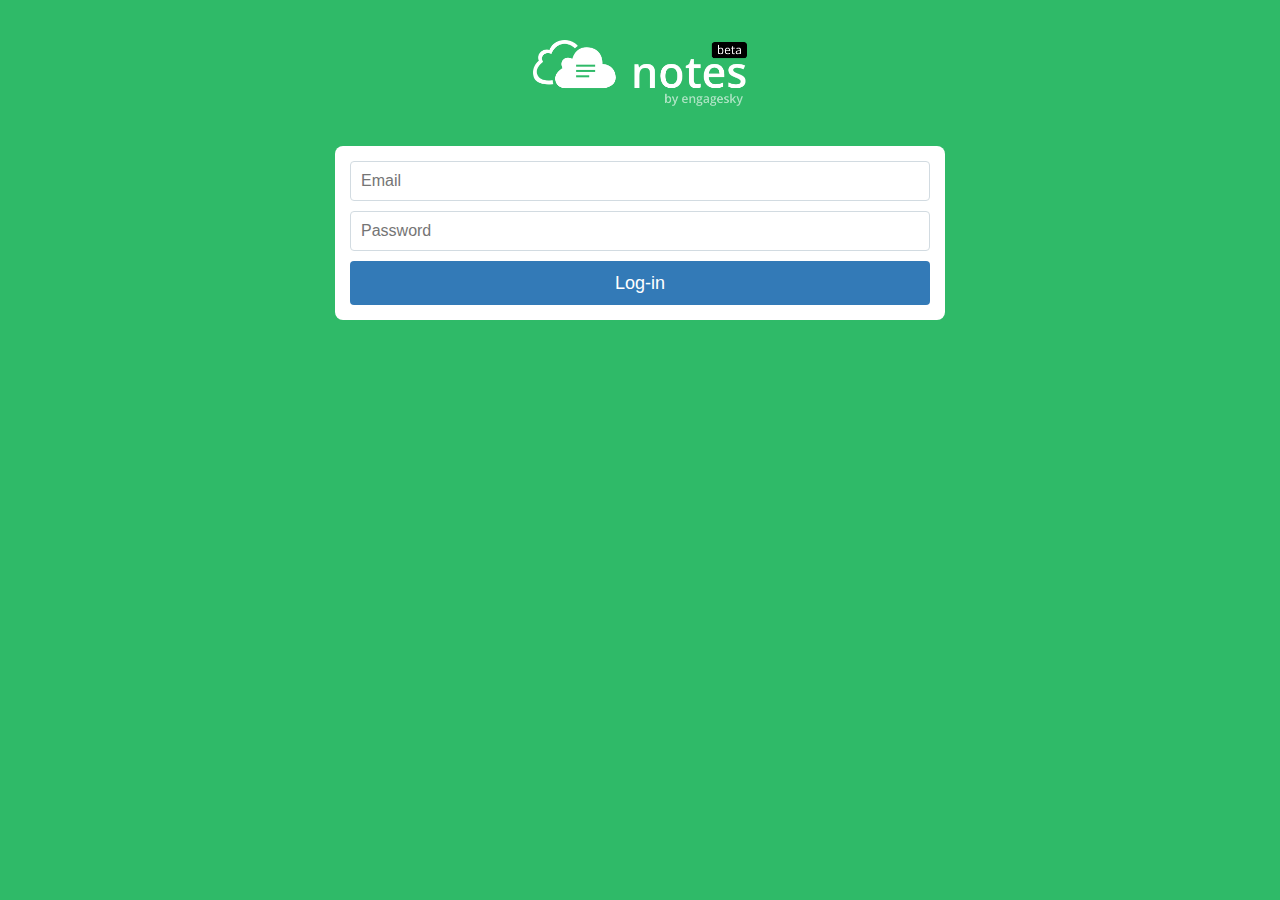
<file: index.html>
<!DOCTYPE html>
<html ng-app="notes">
  <head>
    <meta charset="utf-8">

    <meta name="apple-mobile-web-app-capable" content="yes">
    <meta name="mobile-web-app-capable" content="yes">
    <meta name="apple-mobile-web-app-title" content="notes">
    <meta name="apple-mobile-web-app-status-bar-style" content="black">
    <meta name="viewport" content="width=device-width,initial-scale=1.0,maximum-scale=1.0,user-scalable=no">

    <title>notes by engagesky</title>
    <link rel="icon" type="image/png" href="img/favicons/favicon.ico">

    <!-- iOS specific -->
    <link rel="apple-touch-icon" href="img/favicons/60x60.png?v=1981">
    <link rel="apple-touch-icon" sizes="72x72" href="img/favicons/72x72.png?v=1981">
    <link rel="apple-touch-icon" sizes="76x76" href="img/favicons/76x76.png?v=1981">
    <link rel="apple-touch-icon" sizes="120x120" href="img/favicons/120x120.png?v=1981">
    <link rel="apple-touch-icon" sizes="144x144" href="img/favicons/144x144.png?v=1981">
    <link rel="apple-touch-icon" sizes="152x152" href="img/favicons/152x152.png?v=1981">
    <!-- CSS -->
    <link rel="stylesheet" type="text/css" href="styles.css">
    <!-- UTILS -->
    <script type="text/javascript" src="scripts.js"></script>
  </head>
  <body ng-controller="MainCtrl" ng-cloak ng-class="{'n-login-bg': login}">
    <!-- UI-VIEWS -->
    <main ui-view ng-cloak></main>
  </body>
</html>
</file>
<file: styles.css>
@charset "UTF-8";/*!
 * animate.css -http://daneden.me/animate
 * Version - 3.5.1
 * Licensed under the MIT license - http://opensource.org/licenses/MIT
 *
 * Copyright (c) 2016 Daniel Eden
 */.label,sub,sup{vertical-align:baseline}hr,img{border:0}.CodeMirror pre,html{-webkit-tap-highlight-color:transparent}.btn-group>.btn-group,.btn-toolbar .btn,.btn-toolbar .btn-group,.btn-toolbar .input-group,.col-xs-1,.col-xs-10,.col-xs-11,.col-xs-12,.col-xs-2,.col-xs-3,.col-xs-4,.col-xs-5,.col-xs-6,.col-xs-7,.col-xs-8,.col-xs-9,.dropdown-menu{float:left}.btn,.editor-toolbar{-moz-user-select:none;-ms-user-select:none}.navbar-fixed-bottom .navbar-collapse,.navbar-fixed-top .navbar-collapse,.pre-scrollable{max-height:340px}button.close,input,input[type=search]{-webkit-appearance:none}.animated{-webkit-animation-duration:1s;animation-duration:1s;-webkit-animation-fill-mode:both;animation-fill-mode:both}.animated.infinite{-webkit-animation-iteration-count:infinite;animation-iteration-count:infinite}.animated.hinge{-webkit-animation-duration:2s;animation-duration:2s}.animated.bounceIn,.animated.bounceOut,.animated.flipOutX,.animated.flipOutY{-webkit-animation-duration:.75s;animation-duration:.75s}@-webkit-keyframes bounce{20%,53%,80%,from,to{-webkit-animation-timing-function:cubic-bezier(.215,.61,.355,1);animation-timing-function:cubic-bezier(.215,.61,.355,1);-webkit-transform:translate3d(0,0,0);transform:translate3d(0,0,0)}40%,43%{-webkit-animation-timing-function:cubic-bezier(.755,.050,.855,.060);animation-timing-function:cubic-bezier(.755,.050,.855,.060);-webkit-transform:translate3d(0,-30px,0);transform:translate3d(0,-30px,0)}70%{-webkit-animation-timing-function:cubic-bezier(.755,.050,.855,.060);animation-timing-function:cubic-bezier(.755,.050,.855,.060);-webkit-transform:translate3d(0,-15px,0);transform:translate3d(0,-15px,0)}90%{-webkit-transform:translate3d(0,-4px,0);transform:translate3d(0,-4px,0)}}@keyframes bounce{20%,53%,80%,from,to{-webkit-animation-timing-function:cubic-bezier(.215,.61,.355,1);animation-timing-function:cubic-bezier(.215,.61,.355,1);-webkit-transform:translate3d(0,0,0);transform:translate3d(0,0,0)}40%,43%{-webkit-animation-timing-function:cubic-bezier(.755,.050,.855,.060);animation-timing-function:cubic-bezier(.755,.050,.855,.060);-webkit-transform:translate3d(0,-30px,0);transform:translate3d(0,-30px,0)}70%{-webkit-animation-timing-function:cubic-bezier(.755,.050,.855,.060);animation-timing-function:cubic-bezier(.755,.050,.855,.060);-webkit-transform:translate3d(0,-15px,0);transform:translate3d(0,-15px,0)}90%{-webkit-transform:translate3d(0,-4px,0);transform:translate3d(0,-4px,0)}}.bounce{-webkit-animation-name:bounce;animation-name:bounce;-webkit-transform-origin:center bottom;transform-origin:center bottom}@-webkit-keyframes flash{50%,from,to{opacity:1}25%,75%{opacity:0}}@keyframes flash{50%,from,to{opacity:1}25%,75%{opacity:0}}.flash{-webkit-animation-name:flash;animation-name:flash}@-webkit-keyframes pulse{from,to{-webkit-transform:scale3d(1,1,1);transform:scale3d(1,1,1)}50%{-webkit-transform:scale3d(1.05,1.05,1.05);transform:scale3d(1.05,1.05,1.05)}}@keyframes pulse{from,to{-webkit-transform:scale3d(1,1,1);transform:scale3d(1,1,1)}50%{-webkit-transform:scale3d(1.05,1.05,1.05);transform:scale3d(1.05,1.05,1.05)}}.pulse{-webkit-animation-name:pulse;animation-name:pulse}@-webkit-keyframes rubberBand{from,to{-webkit-transform:scale3d(1,1,1);transform:scale3d(1,1,1)}30%{-webkit-transform:scale3d(1.25,.75,1);transform:scale3d(1.25,.75,1)}40%{-webkit-transform:scale3d(.75,1.25,1);transform:scale3d(.75,1.25,1)}50%{-webkit-transform:scale3d(1.15,.85,1);transform:scale3d(1.15,.85,1)}65%{-webkit-transform:scale3d(.95,1.05,1);transform:scale3d(.95,1.05,1)}75%{-webkit-transform:scale3d(1.05,.95,1);transform:scale3d(1.05,.95,1)}}@keyframes rubberBand{from,to{-webkit-transform:scale3d(1,1,1);transform:scale3d(1,1,1)}30%{-webkit-transform:scale3d(1.25,.75,1);transform:scale3d(1.25,.75,1)}40%{-webkit-transform:scale3d(.75,1.25,1);transform:scale3d(.75,1.25,1)}50%{-webkit-transform:scale3d(1.15,.85,1);transform:scale3d(1.15,.85,1)}65%{-webkit-transform:scale3d(.95,1.05,1);transform:scale3d(.95,1.05,1)}75%{-webkit-transform:scale3d(1.05,.95,1);transform:scale3d(1.05,.95,1)}}.rubberBand{-webkit-animation-name:rubberBand;animation-name:rubberBand}@-webkit-keyframes shake{from,to{-webkit-transform:translate3d(0,0,0);transform:translate3d(0,0,0)}10%,30%,50%,70%,90%{-webkit-transform:translate3d(-10px,0,0);transform:translate3d(-10px,0,0)}20%,40%,60%,80%{-webkit-transform:translate3d(10px,0,0);transform:translate3d(10px,0,0)}}@keyframes shake{from,to{-webkit-transform:translate3d(0,0,0);transform:translate3d(0,0,0)}10%,30%,50%,70%,90%{-webkit-transform:translate3d(-10px,0,0);transform:translate3d(-10px,0,0)}20%,40%,60%,80%{-webkit-transform:translate3d(10px,0,0);transform:translate3d(10px,0,0)}}.shake{-webkit-animation-name:shake;animation-name:shake}@-webkit-keyframes headShake{0%{-webkit-transform:translateX(0);transform:translateX(0)}6.5%{-webkit-transform:translateX(-6px) rotateY(-9deg);transform:translateX(-6px) rotateY(-9deg)}18.5%{-webkit-transform:translateX(5px) rotateY(7deg);transform:translateX(5px) rotateY(7deg)}31.5%{-webkit-transform:translateX(-3px) rotateY(-5deg);transform:translateX(-3px) rotateY(-5deg)}43.5%{-webkit-transform:translateX(2px) rotateY(3deg);transform:translateX(2px) rotateY(3deg)}50%{-webkit-transform:translateX(0);transform:translateX(0)}}@keyframes headShake{0%{-webkit-transform:translateX(0);transform:translateX(0)}6.5%{-webkit-transform:translateX(-6px) rotateY(-9deg);transform:translateX(-6px) rotateY(-9deg)}18.5%{-webkit-transform:translateX(5px) rotateY(7deg);transform:translateX(5px) rotateY(7deg)}31.5%{-webkit-transform:translateX(-3px) rotateY(-5deg);transform:translateX(-3px) rotateY(-5deg)}43.5%{-webkit-transform:translateX(2px) rotateY(3deg);transform:translateX(2px) rotateY(3deg)}50%{-webkit-transform:translateX(0);transform:translateX(0)}}.headShake{-webkit-animation-timing-function:ease-in-out;animation-timing-function:ease-in-out;-webkit-animation-name:headShake;animation-name:headShake}@-webkit-keyframes swing{20%{-webkit-transform:rotate3d(0,0,1,15deg);transform:rotate3d(0,0,1,15deg)}40%{-webkit-transform:rotate3d(0,0,1,-10deg);transform:rotate3d(0,0,1,-10deg)}60%{-webkit-transform:rotate3d(0,0,1,5deg);transform:rotate3d(0,0,1,5deg)}80%{-webkit-transform:rotate3d(0,0,1,-5deg);transform:rotate3d(0,0,1,-5deg)}to{-webkit-transform:rotate3d(0,0,1,0deg);transform:rotate3d(0,0,1,0deg)}}@keyframes swing{20%{-webkit-transform:rotate3d(0,0,1,15deg);transform:rotate3d(0,0,1,15deg)}40%{-webkit-transform:rotate3d(0,0,1,-10deg);transform:rotate3d(0,0,1,-10deg)}60%{-webkit-transform:rotate3d(0,0,1,5deg);transform:rotate3d(0,0,1,5deg)}80%{-webkit-transform:rotate3d(0,0,1,-5deg);transform:rotate3d(0,0,1,-5deg)}to{-webkit-transform:rotate3d(0,0,1,0deg);transform:rotate3d(0,0,1,0deg)}}.swing{-webkit-transform-origin:top center;transform-origin:top center;-webkit-animation-name:swing;animation-name:swing}@-webkit-keyframes tada{from,to{-webkit-transform:scale3d(1,1,1);transform:scale3d(1,1,1)}10%,20%{-webkit-transform:scale3d(.9,.9,.9) rotate3d(0,0,1,-3deg);transform:scale3d(.9,.9,.9) rotate3d(0,0,1,-3deg)}30%,50%,70%,90%{-webkit-transform:scale3d(1.1,1.1,1.1) rotate3d(0,0,1,3deg);transform:scale3d(1.1,1.1,1.1) rotate3d(0,0,1,3deg)}40%,60%,80%{-webkit-transform:scale3d(1.1,1.1,1.1) rotate3d(0,0,1,-3deg);transform:scale3d(1.1,1.1,1.1) rotate3d(0,0,1,-3deg)}}@keyframes tada{from,to{-webkit-transform:scale3d(1,1,1);transform:scale3d(1,1,1)}10%,20%{-webkit-transform:scale3d(.9,.9,.9) rotate3d(0,0,1,-3deg);transform:scale3d(.9,.9,.9) rotate3d(0,0,1,-3deg)}30%,50%,70%,90%{-webkit-transform:scale3d(1.1,1.1,1.1) rotate3d(0,0,1,3deg);transform:scale3d(1.1,1.1,1.1) rotate3d(0,0,1,3deg)}40%,60%,80%{-webkit-transform:scale3d(1.1,1.1,1.1) rotate3d(0,0,1,-3deg);transform:scale3d(1.1,1.1,1.1) rotate3d(0,0,1,-3deg)}}.tada{-webkit-animation-name:tada;animation-name:tada}@-webkit-keyframes wobble{from,to{-webkit-transform:none;transform:none}15%{-webkit-transform:translate3d(-25%,0,0) rotate3d(0,0,1,-5deg);transform:translate3d(-25%,0,0) rotate3d(0,0,1,-5deg)}30%{-webkit-transform:translate3d(20%,0,0) rotate3d(0,0,1,3deg);transform:translate3d(20%,0,0) rotate3d(0,0,1,3deg)}45%{-webkit-transform:translate3d(-15%,0,0) rotate3d(0,0,1,-3deg);transform:translate3d(-15%,0,0) rotate3d(0,0,1,-3deg)}60%{-webkit-transform:translate3d(10%,0,0) rotate3d(0,0,1,2deg);transform:translate3d(10%,0,0) rotate3d(0,0,1,2deg)}75%{-webkit-transform:translate3d(-5%,0,0) rotate3d(0,0,1,-1deg);transform:translate3d(-5%,0,0) rotate3d(0,0,1,-1deg)}}@keyframes wobble{from,to{-webkit-transform:none;transform:none}15%{-webkit-transform:translate3d(-25%,0,0) rotate3d(0,0,1,-5deg);transform:translate3d(-25%,0,0) rotate3d(0,0,1,-5deg)}30%{-webkit-transform:translate3d(20%,0,0) rotate3d(0,0,1,3deg);transform:translate3d(20%,0,0) rotate3d(0,0,1,3deg)}45%{-webkit-transform:translate3d(-15%,0,0) rotate3d(0,0,1,-3deg);transform:translate3d(-15%,0,0) rotate3d(0,0,1,-3deg)}60%{-webkit-transform:translate3d(10%,0,0) rotate3d(0,0,1,2deg);transform:translate3d(10%,0,0) rotate3d(0,0,1,2deg)}75%{-webkit-transform:translate3d(-5%,0,0) rotate3d(0,0,1,-1deg);transform:translate3d(-5%,0,0) rotate3d(0,0,1,-1deg)}}.wobble{-webkit-animation-name:wobble;animation-name:wobble}@-webkit-keyframes jello{11.1%,from,to{-webkit-transform:none;transform:none}22.2%{-webkit-transform:skewX(-12.5deg) skewY(-12.5deg);transform:skewX(-12.5deg) skewY(-12.5deg)}33.3%{-webkit-transform:skewX(6.25deg) skewY(6.25deg);transform:skewX(6.25deg) skewY(6.25deg)}44.4%{-webkit-transform:skewX(-3.125deg) skewY(-3.125deg);transform:skewX(-3.125deg) skewY(-3.125deg)}55.5%{-webkit-transform:skewX(1.5625deg) skewY(1.5625deg);transform:skewX(1.5625deg) skewY(1.5625deg)}66.6%{-webkit-transform:skewX(-.78125deg) skewY(-.78125deg);transform:skewX(-.78125deg) skewY(-.78125deg)}77.7%{-webkit-transform:skewX(.390625deg) skewY(.390625deg);transform:skewX(.390625deg) skewY(.390625deg)}88.8%{-webkit-transform:skewX(-.1953125deg) skewY(-.1953125deg);transform:skewX(-.1953125deg) skewY(-.1953125deg)}}@keyframes jello{11.1%,from,to{-webkit-transform:none;transform:none}22.2%{-webkit-transform:skewX(-12.5deg) skewY(-12.5deg);transform:skewX(-12.5deg) skewY(-12.5deg)}33.3%{-webkit-transform:skewX(6.25deg) skewY(6.25deg);transform:skewX(6.25deg) skewY(6.25deg)}44.4%{-webkit-transform:skewX(-3.125deg) skewY(-3.125deg);transform:skewX(-3.125deg) skewY(-3.125deg)}55.5%{-webkit-transform:skewX(1.5625deg) skewY(1.5625deg);transform:skewX(1.5625deg) skewY(1.5625deg)}66.6%{-webkit-transform:skewX(-.78125deg) skewY(-.78125deg);transform:skewX(-.78125deg) skewY(-.78125deg)}77.7%{-webkit-transform:skewX(.390625deg) skewY(.390625deg);transform:skewX(.390625deg) skewY(.390625deg)}88.8%{-webkit-transform:skewX(-.1953125deg) skewY(-.1953125deg);transform:skewX(-.1953125deg) skewY(-.1953125deg)}}.jello{-webkit-animation-name:jello;animation-name:jello;-webkit-transform-origin:center;transform-origin:center}@-webkit-keyframes bounceIn{20%,40%,60%,80%,from,to{-webkit-animation-timing-function:cubic-bezier(.215,.61,.355,1);animation-timing-function:cubic-bezier(.215,.61,.355,1)}0%{opacity:0;-webkit-transform:scale3d(.3,.3,.3);transform:scale3d(.3,.3,.3)}20%{-webkit-transform:scale3d(1.1,1.1,1.1);transform:scale3d(1.1,1.1,1.1)}40%{-webkit-transform:scale3d(.9,.9,.9);transform:scale3d(.9,.9,.9)}60%{opacity:1;-webkit-transform:scale3d(1.03,1.03,1.03);transform:scale3d(1.03,1.03,1.03)}80%{-webkit-transform:scale3d(.97,.97,.97);transform:scale3d(.97,.97,.97)}to{opacity:1;-webkit-transform:scale3d(1,1,1);transform:scale3d(1,1,1)}}@keyframes bounceIn{20%,40%,60%,80%,from,to{-webkit-animation-timing-function:cubic-bezier(.215,.61,.355,1);animation-timing-function:cubic-bezier(.215,.61,.355,1)}0%{opacity:0;-webkit-transform:scale3d(.3,.3,.3);transform:scale3d(.3,.3,.3)}20%{-webkit-transform:scale3d(1.1,1.1,1.1);transform:scale3d(1.1,1.1,1.1)}40%{-webkit-transform:scale3d(.9,.9,.9);transform:scale3d(.9,.9,.9)}60%{opacity:1;-webkit-transform:scale3d(1.03,1.03,1.03);transform:scale3d(1.03,1.03,1.03)}80%{-webkit-transform:scale3d(.97,.97,.97);transform:scale3d(.97,.97,.97)}to{opacity:1;-webkit-transform:scale3d(1,1,1);transform:scale3d(1,1,1)}}.bounceIn{-webkit-animation-name:bounceIn;animation-name:bounceIn}@-webkit-keyframes bounceInDown{60%,75%,90%,from,to{-webkit-animation-timing-function:cubic-bezier(.215,.61,.355,1);animation-timing-function:cubic-bezier(.215,.61,.355,1)}0%{opacity:0;-webkit-transform:translate3d(0,-3000px,0);transform:translate3d(0,-3000px,0)}60%{opacity:1;-webkit-transform:translate3d(0,25px,0);transform:translate3d(0,25px,0)}75%{-webkit-transform:translate3d(0,-10px,0);transform:translate3d(0,-10px,0)}90%{-webkit-transform:translate3d(0,5px,0);transform:translate3d(0,5px,0)}to{-webkit-transform:none;transform:none}}@keyframes bounceInDown{60%,75%,90%,from,to{-webkit-animation-timing-function:cubic-bezier(.215,.61,.355,1);animation-timing-function:cubic-bezier(.215,.61,.355,1)}0%{opacity:0;-webkit-transform:translate3d(0,-3000px,0);transform:translate3d(0,-3000px,0)}60%{opacity:1;-webkit-transform:translate3d(0,25px,0);transform:translate3d(0,25px,0)}75%{-webkit-transform:translate3d(0,-10px,0);transform:translate3d(0,-10px,0)}90%{-webkit-transform:translate3d(0,5px,0);transform:translate3d(0,5px,0)}to{-webkit-transform:none;transform:none}}.bounceInDown{-webkit-animation-name:bounceInDown;animation-name:bounceInDown}@-webkit-keyframes bounceInLeft{60%,75%,90%,from,to{-webkit-animation-timing-function:cubic-bezier(.215,.61,.355,1);animation-timing-function:cubic-bezier(.215,.61,.355,1)}0%{opacity:0;-webkit-transform:translate3d(-3000px,0,0);transform:translate3d(-3000px,0,0)}60%{opacity:1;-webkit-transform:translate3d(25px,0,0);transform:translate3d(25px,0,0)}75%{-webkit-transform:translate3d(-10px,0,0);transform:translate3d(-10px,0,0)}90%{-webkit-transform:translate3d(5px,0,0);transform:translate3d(5px,0,0)}to{-webkit-transform:none;transform:none}}@keyframes bounceInLeft{60%,75%,90%,from,to{-webkit-animation-timing-function:cubic-bezier(.215,.61,.355,1);animation-timing-function:cubic-bezier(.215,.61,.355,1)}0%{opacity:0;-webkit-transform:translate3d(-3000px,0,0);transform:translate3d(-3000px,0,0)}60%{opacity:1;-webkit-transform:translate3d(25px,0,0);transform:translate3d(25px,0,0)}75%{-webkit-transform:translate3d(-10px,0,0);transform:translate3d(-10px,0,0)}90%{-webkit-transform:translate3d(5px,0,0);transform:translate3d(5px,0,0)}to{-webkit-transform:none;transform:none}}.bounceInLeft{-webkit-animation-name:bounceInLeft;animation-name:bounceInLeft}@-webkit-keyframes bounceInRight{60%,75%,90%,from,to{-webkit-animation-timing-function:cubic-bezier(.215,.61,.355,1);animation-timing-function:cubic-bezier(.215,.61,.355,1)}from{opacity:0;-webkit-transform:translate3d(3000px,0,0);transform:translate3d(3000px,0,0)}60%{opacity:1;-webkit-transform:translate3d(-25px,0,0);transform:translate3d(-25px,0,0)}75%{-webkit-transform:translate3d(10px,0,0);transform:translate3d(10px,0,0)}90%{-webkit-transform:translate3d(-5px,0,0);transform:translate3d(-5px,0,0)}to{-webkit-transform:none;transform:none}}@keyframes bounceInRight{60%,75%,90%,from,to{-webkit-animation-timing-function:cubic-bezier(.215,.61,.355,1);animation-timing-function:cubic-bezier(.215,.61,.355,1)}from{opacity:0;-webkit-transform:translate3d(3000px,0,0);transform:translate3d(3000px,0,0)}60%{opacity:1;-webkit-transform:translate3d(-25px,0,0);transform:translate3d(-25px,0,0)}75%{-webkit-transform:translate3d(10px,0,0);transform:translate3d(10px,0,0)}90%{-webkit-transform:translate3d(-5px,0,0);transform:translate3d(-5px,0,0)}to{-webkit-transform:none;transform:none}}.bounceInRight{-webkit-animation-name:bounceInRight;animation-name:bounceInRight}@-webkit-keyframes bounceInUp{60%,75%,90%,from,to{-webkit-animation-timing-function:cubic-bezier(.215,.61,.355,1);animation-timing-function:cubic-bezier(.215,.61,.355,1)}from{opacity:0;-webkit-transform:translate3d(0,3000px,0);transform:translate3d(0,3000px,0)}60%{opacity:1;-webkit-transform:translate3d(0,-20px,0);transform:translate3d(0,-20px,0)}75%{-webkit-transform:translate3d(0,10px,0);transform:translate3d(0,10px,0)}90%{-webkit-transform:translate3d(0,-5px,0);transform:translate3d(0,-5px,0)}to{-webkit-transform:translate3d(0,0,0);transform:translate3d(0,0,0)}}@keyframes bounceInUp{60%,75%,90%,from,to{-webkit-animation-timing-function:cubic-bezier(.215,.61,.355,1);animation-timing-function:cubic-bezier(.215,.61,.355,1)}from{opacity:0;-webkit-transform:translate3d(0,3000px,0);transform:translate3d(0,3000px,0)}60%{opacity:1;-webkit-transform:translate3d(0,-20px,0);transform:translate3d(0,-20px,0)}75%{-webkit-transform:translate3d(0,10px,0);transform:translate3d(0,10px,0)}90%{-webkit-transform:translate3d(0,-5px,0);transform:translate3d(0,-5px,0)}to{-webkit-transform:translate3d(0,0,0);transform:translate3d(0,0,0)}}.bounceInUp{-webkit-animation-name:bounceInUp;animation-name:bounceInUp}@-webkit-keyframes bounceOut{20%{-webkit-transform:scale3d(.9,.9,.9);transform:scale3d(.9,.9,.9)}50%,55%{opacity:1;-webkit-transform:scale3d(1.1,1.1,1.1);transform:scale3d(1.1,1.1,1.1)}to{opacity:0;-webkit-transform:scale3d(.3,.3,.3);transform:scale3d(.3,.3,.3)}}@keyframes bounceOut{20%{-webkit-transform:scale3d(.9,.9,.9);transform:scale3d(.9,.9,.9)}50%,55%{opacity:1;-webkit-transform:scale3d(1.1,1.1,1.1);transform:scale3d(1.1,1.1,1.1)}to{opacity:0;-webkit-transform:scale3d(.3,.3,.3);transform:scale3d(.3,.3,.3)}}.bounceOut{-webkit-animation-name:bounceOut;animation-name:bounceOut}@-webkit-keyframes bounceOutDown{20%{-webkit-transform:translate3d(0,10px,0);transform:translate3d(0,10px,0)}40%,45%{opacity:1;-webkit-transform:translate3d(0,-20px,0);transform:translate3d(0,-20px,0)}to{opacity:0;-webkit-transform:translate3d(0,2000px,0);transform:translate3d(0,2000px,0)}}@keyframes bounceOutDown{20%{-webkit-transform:translate3d(0,10px,0);transform:translate3d(0,10px,0)}40%,45%{opacity:1;-webkit-transform:translate3d(0,-20px,0);transform:translate3d(0,-20px,0)}to{opacity:0;-webkit-transform:translate3d(0,2000px,0);transform:translate3d(0,2000px,0)}}.bounceOutDown{-webkit-animation-name:bounceOutDown;animation-name:bounceOutDown}@-webkit-keyframes bounceOutLeft{20%{opacity:1;-webkit-transform:translate3d(20px,0,0);transform:translate3d(20px,0,0)}to{opacity:0;-webkit-transform:translate3d(-2000px,0,0);transform:translate3d(-2000px,0,0)}}@keyframes bounceOutLeft{20%{opacity:1;-webkit-transform:translate3d(20px,0,0);transform:translate3d(20px,0,0)}to{opacity:0;-webkit-transform:translate3d(-2000px,0,0);transform:translate3d(-2000px,0,0)}}.bounceOutLeft{-webkit-animation-name:bounceOutLeft;animation-name:bounceOutLeft}@-webkit-keyframes bounceOutRight{20%{opacity:1;-webkit-transform:translate3d(-20px,0,0);transform:translate3d(-20px,0,0)}to{opacity:0;-webkit-transform:translate3d(2000px,0,0);transform:translate3d(2000px,0,0)}}@keyframes bounceOutRight{20%{opacity:1;-webkit-transform:translate3d(-20px,0,0);transform:translate3d(-20px,0,0)}to{opacity:0;-webkit-transform:translate3d(2000px,0,0);transform:translate3d(2000px,0,0)}}.bounceOutRight{-webkit-animation-name:bounceOutRight;animation-name:bounceOutRight}@-webkit-keyframes bounceOutUp{20%{-webkit-transform:translate3d(0,-10px,0);transform:translate3d(0,-10px,0)}40%,45%{opacity:1;-webkit-transform:translate3d(0,20px,0);transform:translate3d(0,20px,0)}to{opacity:0;-webkit-transform:translate3d(0,-2000px,0);transform:translate3d(0,-2000px,0)}}@keyframes bounceOutUp{20%{-webkit-transform:translate3d(0,-10px,0);transform:translate3d(0,-10px,0)}40%,45%{opacity:1;-webkit-transform:translate3d(0,20px,0);transform:translate3d(0,20px,0)}to{opacity:0;-webkit-transform:translate3d(0,-2000px,0);transform:translate3d(0,-2000px,0)}}.bounceOutUp{-webkit-animation-name:bounceOutUp;animation-name:bounceOutUp}@-webkit-keyframes fadeIn{from{opacity:0}to{opacity:1}}@keyframes fadeIn{from{opacity:0}to{opacity:1}}.fadeIn{-webkit-animation-name:fadeIn;animation-name:fadeIn}@-webkit-keyframes fadeInDown{from{opacity:0;-webkit-transform:translate3d(0,-100%,0);transform:translate3d(0,-100%,0)}to{opacity:1;-webkit-transform:none;transform:none}}@keyframes fadeInDown{from{opacity:0;-webkit-transform:translate3d(0,-100%,0);transform:translate3d(0,-100%,0)}to{opacity:1;-webkit-transform:none;transform:none}}.fadeInDown{-webkit-animation-name:fadeInDown;animation-name:fadeInDown}@-webkit-keyframes fadeInDownBig{from{opacity:0;-webkit-transform:translate3d(0,-2000px,0);transform:translate3d(0,-2000px,0)}to{opacity:1;-webkit-transform:none;transform:none}}@keyframes fadeInDownBig{from{opacity:0;-webkit-transform:translate3d(0,-2000px,0);transform:translate3d(0,-2000px,0)}to{opacity:1;-webkit-transform:none;transform:none}}.fadeInDownBig{-webkit-animation-name:fadeInDownBig;animation-name:fadeInDownBig}@-webkit-keyframes fadeInLeft{from{opacity:0;-webkit-transform:translate3d(-100%,0,0);transform:translate3d(-100%,0,0)}to{opacity:1;-webkit-transform:none;transform:none}}@keyframes fadeInLeft{from{opacity:0;-webkit-transform:translate3d(-100%,0,0);transform:translate3d(-100%,0,0)}to{opacity:1;-webkit-transform:none;transform:none}}.fadeInLeft{-webkit-animation-name:fadeInLeft;animation-name:fadeInLeft}@-webkit-keyframes fadeInLeftBig{from{opacity:0;-webkit-transform:translate3d(-2000px,0,0);transform:translate3d(-2000px,0,0)}to{opacity:1;-webkit-transform:none;transform:none}}@keyframes fadeInLeftBig{from{opacity:0;-webkit-transform:translate3d(-2000px,0,0);transform:translate3d(-2000px,0,0)}to{opacity:1;-webkit-transform:none;transform:none}}.fadeInLeftBig{-webkit-animation-name:fadeInLeftBig;animation-name:fadeInLeftBig}@-webkit-keyframes fadeInRight{from{opacity:0;-webkit-transform:translate3d(100%,0,0);transform:translate3d(100%,0,0)}to{opacity:1;-webkit-transform:none;transform:none}}@keyframes fadeInRight{from{opacity:0;-webkit-transform:translate3d(100%,0,0);transform:translate3d(100%,0,0)}to{opacity:1;-webkit-transform:none;transform:none}}.fadeInRight{-webkit-animation-name:fadeInRight;animation-name:fadeInRight}@-webkit-keyframes fadeInRightBig{from{opacity:0;-webkit-transform:translate3d(2000px,0,0);transform:translate3d(2000px,0,0)}to{opacity:1;-webkit-transform:none;transform:none}}@keyframes fadeInRightBig{from{opacity:0;-webkit-transform:translate3d(2000px,0,0);transform:translate3d(2000px,0,0)}to{opacity:1;-webkit-transform:none;transform:none}}.fadeInRightBig{-webkit-animation-name:fadeInRightBig;animation-name:fadeInRightBig}@-webkit-keyframes fadeInUp{from{opacity:0;-webkit-transform:translate3d(0,100%,0);transform:translate3d(0,100%,0)}to{opacity:1;-webkit-transform:none;transform:none}}@keyframes fadeInUp{from{opacity:0;-webkit-transform:translate3d(0,100%,0);transform:translate3d(0,100%,0)}to{opacity:1;-webkit-transform:none;transform:none}}.fadeInUp{-webkit-animation-name:fadeInUp;animation-name:fadeInUp}@-webkit-keyframes fadeInUpBig{from{opacity:0;-webkit-transform:translate3d(0,2000px,0);transform:translate3d(0,2000px,0)}to{opacity:1;-webkit-transform:none;transform:none}}@keyframes fadeInUpBig{from{opacity:0;-webkit-transform:translate3d(0,2000px,0);transform:translate3d(0,2000px,0)}to{opacity:1;-webkit-transform:none;transform:none}}.fadeInUpBig{-webkit-animation-name:fadeInUpBig;animation-name:fadeInUpBig}@-webkit-keyframes fadeOut{from{opacity:1}to{opacity:0}}@keyframes fadeOut{from{opacity:1}to{opacity:0}}.fadeOut{-webkit-animation-name:fadeOut;animation-name:fadeOut}@-webkit-keyframes fadeOutDown{from{opacity:1}to{opacity:0;-webkit-transform:translate3d(0,100%,0);transform:translate3d(0,100%,0)}}@keyframes fadeOutDown{from{opacity:1}to{opacity:0;-webkit-transform:translate3d(0,100%,0);transform:translate3d(0,100%,0)}}.fadeOutDown{-webkit-animation-name:fadeOutDown;animation-name:fadeOutDown}@-webkit-keyframes fadeOutDownBig{from{opacity:1}to{opacity:0;-webkit-transform:translate3d(0,2000px,0);transform:translate3d(0,2000px,0)}}@keyframes fadeOutDownBig{from{opacity:1}to{opacity:0;-webkit-transform:translate3d(0,2000px,0);transform:translate3d(0,2000px,0)}}.fadeOutDownBig{-webkit-animation-name:fadeOutDownBig;animation-name:fadeOutDownBig}@-webkit-keyframes fadeOutLeft{from{opacity:1}to{opacity:0;-webkit-transform:translate3d(-100%,0,0);transform:translate3d(-100%,0,0)}}@keyframes fadeOutLeft{from{opacity:1}to{opacity:0;-webkit-transform:translate3d(-100%,0,0);transform:translate3d(-100%,0,0)}}.fadeOutLeft{-webkit-animation-name:fadeOutLeft;animation-name:fadeOutLeft}@-webkit-keyframes fadeOutLeftBig{from{opacity:1}to{opacity:0;-webkit-transform:translate3d(-2000px,0,0);transform:translate3d(-2000px,0,0)}}@keyframes fadeOutLeftBig{from{opacity:1}to{opacity:0;-webkit-transform:translate3d(-2000px,0,0);transform:translate3d(-2000px,0,0)}}.fadeOutLeftBig{-webkit-animation-name:fadeOutLeftBig;animation-name:fadeOutLeftBig}@-webkit-keyframes fadeOutRight{from{opacity:1}to{opacity:0;-webkit-transform:translate3d(100%,0,0);transform:translate3d(100%,0,0)}}@keyframes fadeOutRight{from{opacity:1}to{opacity:0;-webkit-transform:translate3d(100%,0,0);transform:translate3d(100%,0,0)}}.fadeOutRight{-webkit-animation-name:fadeOutRight;animation-name:fadeOutRight}@-webkit-keyframes fadeOutRightBig{from{opacity:1}to{opacity:0;-webkit-transform:translate3d(2000px,0,0);transform:translate3d(2000px,0,0)}}@keyframes fadeOutRightBig{from{opacity:1}to{opacity:0;-webkit-transform:translate3d(2000px,0,0);transform:translate3d(2000px,0,0)}}.fadeOutRightBig{-webkit-animation-name:fadeOutRightBig;animation-name:fadeOutRightBig}@-webkit-keyframes fadeOutUp{from{opacity:1}to{opacity:0;-webkit-transform:translate3d(0,-100%,0);transform:translate3d(0,-100%,0)}}@keyframes fadeOutUp{from{opacity:1}to{opacity:0;-webkit-transform:translate3d(0,-100%,0);transform:translate3d(0,-100%,0)}}.fadeOutUp{-webkit-animation-name:fadeOutUp;animation-name:fadeOutUp}@-webkit-keyframes fadeOutUpBig{from{opacity:1}to{opacity:0;-webkit-transform:translate3d(0,-2000px,0);transform:translate3d(0,-2000px,0)}}@keyframes fadeOutUpBig{from{opacity:1}to{opacity:0;-webkit-transform:translate3d(0,-2000px,0);transform:translate3d(0,-2000px,0)}}.fadeOutUpBig{-webkit-animation-name:fadeOutUpBig;animation-name:fadeOutUpBig}@-webkit-keyframes flip{from{-webkit-transform:perspective(400px) rotate3d(0,1,0,-360deg);transform:perspective(400px) rotate3d(0,1,0,-360deg);-webkit-animation-timing-function:ease-out;animation-timing-function:ease-out}40%{-webkit-transform:perspective(400px) translate3d(0,0,150px) rotate3d(0,1,0,-190deg);transform:perspective(400px) translate3d(0,0,150px) rotate3d(0,1,0,-190deg);-webkit-animation-timing-function:ease-out;animation-timing-function:ease-out}50%{-webkit-transform:perspective(400px) translate3d(0,0,150px) rotate3d(0,1,0,-170deg);transform:perspective(400px) translate3d(0,0,150px) rotate3d(0,1,0,-170deg);-webkit-animation-timing-function:ease-in;animation-timing-function:ease-in}80%{-webkit-transform:perspective(400px) scale3d(.95,.95,.95);transform:perspective(400px) scale3d(.95,.95,.95);-webkit-animation-timing-function:ease-in;animation-timing-function:ease-in}to{-webkit-transform:perspective(400px);transform:perspective(400px);-webkit-animation-timing-function:ease-in;animation-timing-function:ease-in}}@keyframes flip{from{-webkit-transform:perspective(400px) rotate3d(0,1,0,-360deg);transform:perspective(400px) rotate3d(0,1,0,-360deg);-webkit-animation-timing-function:ease-out;animation-timing-function:ease-out}40%{-webkit-transform:perspective(400px) translate3d(0,0,150px) rotate3d(0,1,0,-190deg);transform:perspective(400px) translate3d(0,0,150px) rotate3d(0,1,0,-190deg);-webkit-animation-timing-function:ease-out;animation-timing-function:ease-out}50%{-webkit-transform:perspective(400px) translate3d(0,0,150px) rotate3d(0,1,0,-170deg);transform:perspective(400px) translate3d(0,0,150px) rotate3d(0,1,0,-170deg);-webkit-animation-timing-function:ease-in;animation-timing-function:ease-in}80%{-webkit-transform:perspective(400px) scale3d(.95,.95,.95);transform:perspective(400px) scale3d(.95,.95,.95);-webkit-animation-timing-function:ease-in;animation-timing-function:ease-in}to{-webkit-transform:perspective(400px);transform:perspective(400px);-webkit-animation-timing-function:ease-in;animation-timing-function:ease-in}}.animated.flip{-webkit-backface-visibility:visible;backface-visibility:visible;-webkit-animation-name:flip;animation-name:flip}@-webkit-keyframes flipInX{from{-webkit-transform:perspective(400px) rotate3d(1,0,0,90deg);transform:perspective(400px) rotate3d(1,0,0,90deg);-webkit-animation-timing-function:ease-in;animation-timing-function:ease-in;opacity:0}40%{-webkit-transform:perspective(400px) rotate3d(1,0,0,-20deg);transform:perspective(400px) rotate3d(1,0,0,-20deg);-webkit-animation-timing-function:ease-in;animation-timing-function:ease-in}60%{-webkit-transform:perspective(400px) rotate3d(1,0,0,10deg);transform:perspective(400px) rotate3d(1,0,0,10deg);opacity:1}80%{-webkit-transform:perspective(400px) rotate3d(1,0,0,-5deg);transform:perspective(400px) rotate3d(1,0,0,-5deg)}to{-webkit-transform:perspective(400px);transform:perspective(400px)}}@keyframes flipInX{from{-webkit-transform:perspective(400px) rotate3d(1,0,0,90deg);transform:perspective(400px) rotate3d(1,0,0,90deg);-webkit-animation-timing-function:ease-in;animation-timing-function:ease-in;opacity:0}40%{-webkit-transform:perspective(400px) rotate3d(1,0,0,-20deg);transform:perspective(400px) rotate3d(1,0,0,-20deg);-webkit-animation-timing-function:ease-in;animation-timing-function:ease-in}60%{-webkit-transform:perspective(400px) rotate3d(1,0,0,10deg);transform:perspective(400px) rotate3d(1,0,0,10deg);opacity:1}80%{-webkit-transform:perspective(400px) rotate3d(1,0,0,-5deg);transform:perspective(400px) rotate3d(1,0,0,-5deg)}to{-webkit-transform:perspective(400px);transform:perspective(400px)}}.flipInX{-webkit-backface-visibility:visible!important;backface-visibility:visible!important;-webkit-animation-name:flipInX;animation-name:flipInX}.flipInY,.flipOutX{-webkit-backface-visibility:visible!important}@-webkit-keyframes flipInY{from{-webkit-transform:perspective(400px) rotate3d(0,1,0,90deg);transform:perspective(400px) rotate3d(0,1,0,90deg);-webkit-animation-timing-function:ease-in;animation-timing-function:ease-in;opacity:0}40%{-webkit-transform:perspective(400px) rotate3d(0,1,0,-20deg);transform:perspective(400px) rotate3d(0,1,0,-20deg);-webkit-animation-timing-function:ease-in;animation-timing-function:ease-in}60%{-webkit-transform:perspective(400px) rotate3d(0,1,0,10deg);transform:perspective(400px) rotate3d(0,1,0,10deg);opacity:1}80%{-webkit-transform:perspective(400px) rotate3d(0,1,0,-5deg);transform:perspective(400px) rotate3d(0,1,0,-5deg)}to{-webkit-transform:perspective(400px);transform:perspective(400px)}}@keyframes flipInY{from{-webkit-transform:perspective(400px) rotate3d(0,1,0,90deg);transform:perspective(400px) rotate3d(0,1,0,90deg);-webkit-animation-timing-function:ease-in;animation-timing-function:ease-in;opacity:0}40%{-webkit-transform:perspective(400px) rotate3d(0,1,0,-20deg);transform:perspective(400px) rotate3d(0,1,0,-20deg);-webkit-animation-timing-function:ease-in;animation-timing-function:ease-in}60%{-webkit-transform:perspective(400px) rotate3d(0,1,0,10deg);transform:perspective(400px) rotate3d(0,1,0,10deg);opacity:1}80%{-webkit-transform:perspective(400px) rotate3d(0,1,0,-5deg);transform:perspective(400px) rotate3d(0,1,0,-5deg)}to{-webkit-transform:perspective(400px);transform:perspective(400px)}}.flipInY{backface-visibility:visible!important;-webkit-animation-name:flipInY;animation-name:flipInY}@-webkit-keyframes flipOutX{from{-webkit-transform:perspective(400px);transform:perspective(400px)}30%{-webkit-transform:perspective(400px) rotate3d(1,0,0,-20deg);transform:perspective(400px) rotate3d(1,0,0,-20deg);opacity:1}to{-webkit-transform:perspective(400px) rotate3d(1,0,0,90deg);transform:perspective(400px) rotate3d(1,0,0,90deg);opacity:0}}@keyframes flipOutX{from{-webkit-transform:perspective(400px);transform:perspective(400px)}30%{-webkit-transform:perspective(400px) rotate3d(1,0,0,-20deg);transform:perspective(400px) rotate3d(1,0,0,-20deg);opacity:1}to{-webkit-transform:perspective(400px) rotate3d(1,0,0,90deg);transform:perspective(400px) rotate3d(1,0,0,90deg);opacity:0}}.flipOutX{-webkit-animation-name:flipOutX;animation-name:flipOutX;backface-visibility:visible!important}@-webkit-keyframes flipOutY{from{-webkit-transform:perspective(400px);transform:perspective(400px)}30%{-webkit-transform:perspective(400px) rotate3d(0,1,0,-15deg);transform:perspective(400px) rotate3d(0,1,0,-15deg);opacity:1}to{-webkit-transform:perspective(400px) rotate3d(0,1,0,90deg);transform:perspective(400px) rotate3d(0,1,0,90deg);opacity:0}}@keyframes flipOutY{from{-webkit-transform:perspective(400px);transform:perspective(400px)}30%{-webkit-transform:perspective(400px) rotate3d(0,1,0,-15deg);transform:perspective(400px) rotate3d(0,1,0,-15deg);opacity:1}to{-webkit-transform:perspective(400px) rotate3d(0,1,0,90deg);transform:perspective(400px) rotate3d(0,1,0,90deg);opacity:0}}.flipOutY{-webkit-backface-visibility:visible!important;backface-visibility:visible!important;-webkit-animation-name:flipOutY;animation-name:flipOutY}@-webkit-keyframes lightSpeedIn{from{-webkit-transform:translate3d(100%,0,0) skewX(-30deg);transform:translate3d(100%,0,0) skewX(-30deg);opacity:0}60%{-webkit-transform:skewX(20deg);transform:skewX(20deg);opacity:1}80%{-webkit-transform:skewX(-5deg);transform:skewX(-5deg);opacity:1}to{-webkit-transform:none;transform:none;opacity:1}}@keyframes lightSpeedIn{from{-webkit-transform:translate3d(100%,0,0) skewX(-30deg);transform:translate3d(100%,0,0) skewX(-30deg);opacity:0}60%{-webkit-transform:skewX(20deg);transform:skewX(20deg);opacity:1}80%{-webkit-transform:skewX(-5deg);transform:skewX(-5deg);opacity:1}to{-webkit-transform:none;transform:none;opacity:1}}.lightSpeedIn{-webkit-animation-name:lightSpeedIn;animation-name:lightSpeedIn;-webkit-animation-timing-function:ease-out;animation-timing-function:ease-out}@-webkit-keyframes lightSpeedOut{from{opacity:1}to{-webkit-transform:translate3d(100%,0,0) skewX(30deg);transform:translate3d(100%,0,0) skewX(30deg);opacity:0}}@keyframes lightSpeedOut{from{opacity:1}to{-webkit-transform:translate3d(100%,0,0) skewX(30deg);transform:translate3d(100%,0,0) skewX(30deg);opacity:0}}.lightSpeedOut{-webkit-animation-name:lightSpeedOut;animation-name:lightSpeedOut;-webkit-animation-timing-function:ease-in;animation-timing-function:ease-in}@-webkit-keyframes rotateIn{from{-webkit-transform-origin:center;transform-origin:center;-webkit-transform:rotate3d(0,0,1,-200deg);transform:rotate3d(0,0,1,-200deg);opacity:0}to{-webkit-transform-origin:center;transform-origin:center;-webkit-transform:none;transform:none;opacity:1}}@keyframes rotateIn{from{-webkit-transform-origin:center;transform-origin:center;-webkit-transform:rotate3d(0,0,1,-200deg);transform:rotate3d(0,0,1,-200deg);opacity:0}to{-webkit-transform-origin:center;transform-origin:center;-webkit-transform:none;transform:none;opacity:1}}.rotateIn{-webkit-animation-name:rotateIn;animation-name:rotateIn}@-webkit-keyframes rotateInDownLeft{from{-webkit-transform-origin:left bottom;transform-origin:left bottom;-webkit-transform:rotate3d(0,0,1,-45deg);transform:rotate3d(0,0,1,-45deg);opacity:0}to{-webkit-transform-origin:left bottom;transform-origin:left bottom;-webkit-transform:none;transform:none;opacity:1}}@keyframes rotateInDownLeft{from{-webkit-transform-origin:left bottom;transform-origin:left bottom;-webkit-transform:rotate3d(0,0,1,-45deg);transform:rotate3d(0,0,1,-45deg);opacity:0}to{-webkit-transform-origin:left bottom;transform-origin:left bottom;-webkit-transform:none;transform:none;opacity:1}}.rotateInDownLeft{-webkit-animation-name:rotateInDownLeft;animation-name:rotateInDownLeft}@-webkit-keyframes rotateInDownRight{from{-webkit-transform-origin:right bottom;transform-origin:right bottom;-webkit-transform:rotate3d(0,0,1,45deg);transform:rotate3d(0,0,1,45deg);opacity:0}to{-webkit-transform-origin:right bottom;transform-origin:right bottom;-webkit-transform:none;transform:none;opacity:1}}@keyframes rotateInDownRight{from{-webkit-transform-origin:right bottom;transform-origin:right bottom;-webkit-transform:rotate3d(0,0,1,45deg);transform:rotate3d(0,0,1,45deg);opacity:0}to{-webkit-transform-origin:right bottom;transform-origin:right bottom;-webkit-transform:none;transform:none;opacity:1}}.rotateInDownRight{-webkit-animation-name:rotateInDownRight;animation-name:rotateInDownRight}@-webkit-keyframes rotateInUpLeft{from{-webkit-transform-origin:left bottom;transform-origin:left bottom;-webkit-transform:rotate3d(0,0,1,45deg);transform:rotate3d(0,0,1,45deg);opacity:0}to{-webkit-transform-origin:left bottom;transform-origin:left bottom;-webkit-transform:none;transform:none;opacity:1}}@keyframes rotateInUpLeft{from{-webkit-transform-origin:left bottom;transform-origin:left bottom;-webkit-transform:rotate3d(0,0,1,45deg);transform:rotate3d(0,0,1,45deg);opacity:0}to{-webkit-transform-origin:left bottom;transform-origin:left bottom;-webkit-transform:none;transform:none;opacity:1}}.rotateInUpLeft{-webkit-animation-name:rotateInUpLeft;animation-name:rotateInUpLeft}@-webkit-keyframes rotateInUpRight{from{-webkit-transform-origin:right bottom;transform-origin:right bottom;-webkit-transform:rotate3d(0,0,1,-90deg);transform:rotate3d(0,0,1,-90deg);opacity:0}to{-webkit-transform-origin:right bottom;transform-origin:right bottom;-webkit-transform:none;transform:none;opacity:1}}@keyframes rotateInUpRight{from{-webkit-transform-origin:right bottom;transform-origin:right bottom;-webkit-transform:rotate3d(0,0,1,-90deg);transform:rotate3d(0,0,1,-90deg);opacity:0}to{-webkit-transform-origin:right bottom;transform-origin:right bottom;-webkit-transform:none;transform:none;opacity:1}}.rotateInUpRight{-webkit-animation-name:rotateInUpRight;animation-name:rotateInUpRight}@-webkit-keyframes rotateOut{from{-webkit-transform-origin:center;transform-origin:center;opacity:1}to{-webkit-transform-origin:center;transform-origin:center;-webkit-transform:rotate3d(0,0,1,200deg);transform:rotate3d(0,0,1,200deg);opacity:0}}@keyframes rotateOut{from{-webkit-transform-origin:center;transform-origin:center;opacity:1}to{-webkit-transform-origin:center;transform-origin:center;-webkit-transform:rotate3d(0,0,1,200deg);transform:rotate3d(0,0,1,200deg);opacity:0}}.rotateOut{-webkit-animation-name:rotateOut;animation-name:rotateOut}@-webkit-keyframes rotateOutDownLeft{from{-webkit-transform-origin:left bottom;transform-origin:left bottom;opacity:1}to{-webkit-transform-origin:left bottom;transform-origin:left bottom;-webkit-transform:rotate3d(0,0,1,45deg);transform:rotate3d(0,0,1,45deg);opacity:0}}@keyframes rotateOutDownLeft{from{-webkit-transform-origin:left bottom;transform-origin:left bottom;opacity:1}to{-webkit-transform-origin:left bottom;transform-origin:left bottom;-webkit-transform:rotate3d(0,0,1,45deg);transform:rotate3d(0,0,1,45deg);opacity:0}}.rotateOutDownLeft{-webkit-animation-name:rotateOutDownLeft;animation-name:rotateOutDownLeft}@-webkit-keyframes rotateOutDownRight{from{-webkit-transform-origin:right bottom;transform-origin:right bottom;opacity:1}to{-webkit-transform-origin:right bottom;transform-origin:right bottom;-webkit-transform:rotate3d(0,0,1,-45deg);transform:rotate3d(0,0,1,-45deg);opacity:0}}@keyframes rotateOutDownRight{from{-webkit-transform-origin:right bottom;transform-origin:right bottom;opacity:1}to{-webkit-transform-origin:right bottom;transform-origin:right bottom;-webkit-transform:rotate3d(0,0,1,-45deg);transform:rotate3d(0,0,1,-45deg);opacity:0}}.rotateOutDownRight{-webkit-animation-name:rotateOutDownRight;animation-name:rotateOutDownRight}@-webkit-keyframes rotateOutUpLeft{from{-webkit-transform-origin:left bottom;transform-origin:left bottom;opacity:1}to{-webkit-transform-origin:left bottom;transform-origin:left bottom;-webkit-transform:rotate3d(0,0,1,-45deg);transform:rotate3d(0,0,1,-45deg);opacity:0}}@keyframes rotateOutUpLeft{from{-webkit-transform-origin:left bottom;transform-origin:left bottom;opacity:1}to{-webkit-transform-origin:left bottom;transform-origin:left bottom;-webkit-transform:rotate3d(0,0,1,-45deg);transform:rotate3d(0,0,1,-45deg);opacity:0}}.rotateOutUpLeft{-webkit-animation-name:rotateOutUpLeft;animation-name:rotateOutUpLeft}@-webkit-keyframes rotateOutUpRight{from{-webkit-transform-origin:right bottom;transform-origin:right bottom;opacity:1}to{-webkit-transform-origin:right bottom;transform-origin:right bottom;-webkit-transform:rotate3d(0,0,1,90deg);transform:rotate3d(0,0,1,90deg);opacity:0}}@keyframes rotateOutUpRight{from{-webkit-transform-origin:right bottom;transform-origin:right bottom;opacity:1}to{-webkit-transform-origin:right bottom;transform-origin:right bottom;-webkit-transform:rotate3d(0,0,1,90deg);transform:rotate3d(0,0,1,90deg);opacity:0}}.rotateOutUpRight{-webkit-animation-name:rotateOutUpRight;animation-name:rotateOutUpRight}@-webkit-keyframes hinge{0%{-webkit-transform-origin:top left;transform-origin:top left;-webkit-animation-timing-function:ease-in-out;animation-timing-function:ease-in-out}20%,60%{-webkit-transform:rotate3d(0,0,1,80deg);transform:rotate3d(0,0,1,80deg);-webkit-transform-origin:top left;transform-origin:top left;-webkit-animation-timing-function:ease-in-out;animation-timing-function:ease-in-out}40%,80%{-webkit-transform:rotate3d(0,0,1,60deg);transform:rotate3d(0,0,1,60deg);-webkit-transform-origin:top left;transform-origin:top left;-webkit-animation-timing-function:ease-in-out;animation-timing-function:ease-in-out;opacity:1}to{-webkit-transform:translate3d(0,700px,0);transform:translate3d(0,700px,0);opacity:0}}@keyframes hinge{0%{-webkit-transform-origin:top left;transform-origin:top left;-webkit-animation-timing-function:ease-in-out;animation-timing-function:ease-in-out}20%,60%{-webkit-transform:rotate3d(0,0,1,80deg);transform:rotate3d(0,0,1,80deg);-webkit-transform-origin:top left;transform-origin:top left;-webkit-animation-timing-function:ease-in-out;animation-timing-function:ease-in-out}40%,80%{-webkit-transform:rotate3d(0,0,1,60deg);transform:rotate3d(0,0,1,60deg);-webkit-transform-origin:top left;transform-origin:top left;-webkit-animation-timing-function:ease-in-out;animation-timing-function:ease-in-out;opacity:1}to{-webkit-transform:translate3d(0,700px,0);transform:translate3d(0,700px,0);opacity:0}}.hinge{-webkit-animation-name:hinge;animation-name:hinge}@-webkit-keyframes rollIn{from{opacity:0;-webkit-transform:translate3d(-100%,0,0) rotate3d(0,0,1,-120deg);transform:translate3d(-100%,0,0) rotate3d(0,0,1,-120deg)}to{opacity:1;-webkit-transform:none;transform:none}}@keyframes rollIn{from{opacity:0;-webkit-transform:translate3d(-100%,0,0) rotate3d(0,0,1,-120deg);transform:translate3d(-100%,0,0) rotate3d(0,0,1,-120deg)}to{opacity:1;-webkit-transform:none;transform:none}}.rollIn{-webkit-animation-name:rollIn;animation-name:rollIn}@-webkit-keyframes rollOut{from{opacity:1}to{opacity:0;-webkit-transform:translate3d(100%,0,0) rotate3d(0,0,1,120deg);transform:translate3d(100%,0,0) rotate3d(0,0,1,120deg)}}@keyframes rollOut{from{opacity:1}to{opacity:0;-webkit-transform:translate3d(100%,0,0) rotate3d(0,0,1,120deg);transform:translate3d(100%,0,0) rotate3d(0,0,1,120deg)}}.rollOut{-webkit-animation-name:rollOut;animation-name:rollOut}@-webkit-keyframes zoomIn{from{opacity:0;-webkit-transform:scale3d(.3,.3,.3);transform:scale3d(.3,.3,.3)}50%{opacity:1}}@keyframes zoomIn{from{opacity:0;-webkit-transform:scale3d(.3,.3,.3);transform:scale3d(.3,.3,.3)}50%{opacity:1}}.zoomIn{-webkit-animation-name:zoomIn;animation-name:zoomIn}@-webkit-keyframes zoomInDown{from{opacity:0;-webkit-transform:scale3d(.1,.1,.1) translate3d(0,-1000px,0);transform:scale3d(.1,.1,.1) translate3d(0,-1000px,0);-webkit-animation-timing-function:cubic-bezier(.55,.055,.675,.19);animation-timing-function:cubic-bezier(.55,.055,.675,.19)}60%{opacity:1;-webkit-transform:scale3d(.475,.475,.475) translate3d(0,60px,0);transform:scale3d(.475,.475,.475) translate3d(0,60px,0);-webkit-animation-timing-function:cubic-bezier(.175,.885,.32,1);animation-timing-function:cubic-bezier(.175,.885,.32,1)}}@keyframes zoomInDown{from{opacity:0;-webkit-transform:scale3d(.1,.1,.1) translate3d(0,-1000px,0);transform:scale3d(.1,.1,.1) translate3d(0,-1000px,0);-webkit-animation-timing-function:cubic-bezier(.55,.055,.675,.19);animation-timing-function:cubic-bezier(.55,.055,.675,.19)}60%{opacity:1;-webkit-transform:scale3d(.475,.475,.475) translate3d(0,60px,0);transform:scale3d(.475,.475,.475) translate3d(0,60px,0);-webkit-animation-timing-function:cubic-bezier(.175,.885,.32,1);animation-timing-function:cubic-bezier(.175,.885,.32,1)}}.zoomInDown{-webkit-animation-name:zoomInDown;animation-name:zoomInDown}@-webkit-keyframes zoomInLeft{from{opacity:0;-webkit-transform:scale3d(.1,.1,.1) translate3d(-1000px,0,0);transform:scale3d(.1,.1,.1) translate3d(-1000px,0,0);-webkit-animation-timing-function:cubic-bezier(.55,.055,.675,.19);animation-timing-function:cubic-bezier(.55,.055,.675,.19)}60%{opacity:1;-webkit-transform:scale3d(.475,.475,.475) translate3d(10px,0,0);transform:scale3d(.475,.475,.475) translate3d(10px,0,0);-webkit-animation-timing-function:cubic-bezier(.175,.885,.32,1);animation-timing-function:cubic-bezier(.175,.885,.32,1)}}@keyframes zoomInLeft{from{opacity:0;-webkit-transform:scale3d(.1,.1,.1) translate3d(-1000px,0,0);transform:scale3d(.1,.1,.1) translate3d(-1000px,0,0);-webkit-animation-timing-function:cubic-bezier(.55,.055,.675,.19);animation-timing-function:cubic-bezier(.55,.055,.675,.19)}60%{opacity:1;-webkit-transform:scale3d(.475,.475,.475) translate3d(10px,0,0);transform:scale3d(.475,.475,.475) translate3d(10px,0,0);-webkit-animation-timing-function:cubic-bezier(.175,.885,.32,1);animation-timing-function:cubic-bezier(.175,.885,.32,1)}}.zoomInLeft{-webkit-animation-name:zoomInLeft;animation-name:zoomInLeft}@-webkit-keyframes zoomInRight{from{opacity:0;-webkit-transform:scale3d(.1,.1,.1) translate3d(1000px,0,0);transform:scale3d(.1,.1,.1) translate3d(1000px,0,0);-webkit-animation-timing-function:cubic-bezier(.55,.055,.675,.19);animation-timing-function:cubic-bezier(.55,.055,.675,.19)}60%{opacity:1;-webkit-transform:scale3d(.475,.475,.475) translate3d(-10px,0,0);transform:scale3d(.475,.475,.475) translate3d(-10px,0,0);-webkit-animation-timing-function:cubic-bezier(.175,.885,.32,1);animation-timing-function:cubic-bezier(.175,.885,.32,1)}}@keyframes zoomInRight{from{opacity:0;-webkit-transform:scale3d(.1,.1,.1) translate3d(1000px,0,0);transform:scale3d(.1,.1,.1) translate3d(1000px,0,0);-webkit-animation-timing-function:cubic-bezier(.55,.055,.675,.19);animation-timing-function:cubic-bezier(.55,.055,.675,.19)}60%{opacity:1;-webkit-transform:scale3d(.475,.475,.475) translate3d(-10px,0,0);transform:scale3d(.475,.475,.475) translate3d(-10px,0,0);-webkit-animation-timing-function:cubic-bezier(.175,.885,.32,1);animation-timing-function:cubic-bezier(.175,.885,.32,1)}}.zoomInRight{-webkit-animation-name:zoomInRight;animation-name:zoomInRight}@-webkit-keyframes zoomInUp{from{opacity:0;-webkit-transform:scale3d(.1,.1,.1) translate3d(0,1000px,0);transform:scale3d(.1,.1,.1) translate3d(0,1000px,0);-webkit-animation-timing-function:cubic-bezier(.55,.055,.675,.19);animation-timing-function:cubic-bezier(.55,.055,.675,.19)}60%{opacity:1;-webkit-transform:scale3d(.475,.475,.475) translate3d(0,-60px,0);transform:scale3d(.475,.475,.475) translate3d(0,-60px,0);-webkit-animation-timing-function:cubic-bezier(.175,.885,.32,1);animation-timing-function:cubic-bezier(.175,.885,.32,1)}}@keyframes zoomInUp{from{opacity:0;-webkit-transform:scale3d(.1,.1,.1) translate3d(0,1000px,0);transform:scale3d(.1,.1,.1) translate3d(0,1000px,0);-webkit-animation-timing-function:cubic-bezier(.55,.055,.675,.19);animation-timing-function:cubic-bezier(.55,.055,.675,.19)}60%{opacity:1;-webkit-transform:scale3d(.475,.475,.475) translate3d(0,-60px,0);transform:scale3d(.475,.475,.475) translate3d(0,-60px,0);-webkit-animation-timing-function:cubic-bezier(.175,.885,.32,1);animation-timing-function:cubic-bezier(.175,.885,.32,1)}}.zoomInUp{-webkit-animation-name:zoomInUp;animation-name:zoomInUp}@-webkit-keyframes zoomOut{from{opacity:1}50%{opacity:0;-webkit-transform:scale3d(.3,.3,.3);transform:scale3d(.3,.3,.3)}to{opacity:0}}@keyframes zoomOut{from{opacity:1}50%{opacity:0;-webkit-transform:scale3d(.3,.3,.3);transform:scale3d(.3,.3,.3)}to{opacity:0}}.zoomOut{-webkit-animation-name:zoomOut;animation-name:zoomOut}@-webkit-keyframes zoomOutDown{40%{opacity:1;-webkit-transform:scale3d(.475,.475,.475) translate3d(0,-60px,0);transform:scale3d(.475,.475,.475) translate3d(0,-60px,0);-webkit-animation-timing-function:cubic-bezier(.55,.055,.675,.19);animation-timing-function:cubic-bezier(.55,.055,.675,.19)}to{opacity:0;-webkit-transform:scale3d(.1,.1,.1) translate3d(0,2000px,0);transform:scale3d(.1,.1,.1) translate3d(0,2000px,0);-webkit-transform-origin:center bottom;transform-origin:center bottom;-webkit-animation-timing-function:cubic-bezier(.175,.885,.32,1);animation-timing-function:cubic-bezier(.175,.885,.32,1)}}@keyframes zoomOutDown{40%{opacity:1;-webkit-transform:scale3d(.475,.475,.475) translate3d(0,-60px,0);transform:scale3d(.475,.475,.475) translate3d(0,-60px,0);-webkit-animation-timing-function:cubic-bezier(.55,.055,.675,.19);animation-timing-function:cubic-bezier(.55,.055,.675,.19)}to{opacity:0;-webkit-transform:scale3d(.1,.1,.1) translate3d(0,2000px,0);transform:scale3d(.1,.1,.1) translate3d(0,2000px,0);-webkit-transform-origin:center bottom;transform-origin:center bottom;-webkit-animation-timing-function:cubic-bezier(.175,.885,.32,1);animation-timing-function:cubic-bezier(.175,.885,.32,1)}}.zoomOutDown{-webkit-animation-name:zoomOutDown;animation-name:zoomOutDown}@-webkit-keyframes zoomOutLeft{40%{opacity:1;-webkit-transform:scale3d(.475,.475,.475) translate3d(42px,0,0);transform:scale3d(.475,.475,.475) translate3d(42px,0,0)}to{opacity:0;-webkit-transform:scale(.1) translate3d(-2000px,0,0);transform:scale(.1) translate3d(-2000px,0,0);-webkit-transform-origin:left center;transform-origin:left center}}@keyframes zoomOutLeft{40%{opacity:1;-webkit-transform:scale3d(.475,.475,.475) translate3d(42px,0,0);transform:scale3d(.475,.475,.475) translate3d(42px,0,0)}to{opacity:0;-webkit-transform:scale(.1) translate3d(-2000px,0,0);transform:scale(.1) translate3d(-2000px,0,0);-webkit-transform-origin:left center;transform-origin:left center}}.zoomOutLeft{-webkit-animation-name:zoomOutLeft;animation-name:zoomOutLeft}@-webkit-keyframes zoomOutRight{40%{opacity:1;-webkit-transform:scale3d(.475,.475,.475) translate3d(-42px,0,0);transform:scale3d(.475,.475,.475) translate3d(-42px,0,0)}to{opacity:0;-webkit-transform:scale(.1) translate3d(2000px,0,0);transform:scale(.1) translate3d(2000px,0,0);-webkit-transform-origin:right center;transform-origin:right center}}@keyframes zoomOutRight{40%{opacity:1;-webkit-transform:scale3d(.475,.475,.475) translate3d(-42px,0,0);transform:scale3d(.475,.475,.475) translate3d(-42px,0,0)}to{opacity:0;-webkit-transform:scale(.1) translate3d(2000px,0,0);transform:scale(.1) translate3d(2000px,0,0);-webkit-transform-origin:right center;transform-origin:right center}}.zoomOutRight{-webkit-animation-name:zoomOutRight;animation-name:zoomOutRight}@-webkit-keyframes zoomOutUp{40%{opacity:1;-webkit-transform:scale3d(.475,.475,.475) translate3d(0,60px,0);transform:scale3d(.475,.475,.475) translate3d(0,60px,0);-webkit-animation-timing-function:cubic-bezier(.55,.055,.675,.19);animation-timing-function:cubic-bezier(.55,.055,.675,.19)}to{opacity:0;-webkit-transform:scale3d(.1,.1,.1) translate3d(0,-2000px,0);transform:scale3d(.1,.1,.1) translate3d(0,-2000px,0);-webkit-transform-origin:center bottom;transform-origin:center bottom;-webkit-animation-timing-function:cubic-bezier(.175,.885,.32,1);animation-timing-function:cubic-bezier(.175,.885,.32,1)}}@keyframes zoomOutUp{40%{opacity:1;-webkit-transform:scale3d(.475,.475,.475) translate3d(0,60px,0);transform:scale3d(.475,.475,.475) translate3d(0,60px,0);-webkit-animation-timing-function:cubic-bezier(.55,.055,.675,.19);animation-timing-function:cubic-bezier(.55,.055,.675,.19)}to{opacity:0;-webkit-transform:scale3d(.1,.1,.1) translate3d(0,-2000px,0);transform:scale3d(.1,.1,.1) translate3d(0,-2000px,0);-webkit-transform-origin:center bottom;transform-origin:center bottom;-webkit-animation-timing-function:cubic-bezier(.175,.885,.32,1);animation-timing-function:cubic-bezier(.175,.885,.32,1)}}.zoomOutUp{-webkit-animation-name:zoomOutUp;animation-name:zoomOutUp}@-webkit-keyframes slideInDown{from{-webkit-transform:translate3d(0,-100%,0);transform:translate3d(0,-100%,0);visibility:visible}to{-webkit-transform:translate3d(0,0,0);transform:translate3d(0,0,0)}}@keyframes slideInDown{from{-webkit-transform:translate3d(0,-100%,0);transform:translate3d(0,-100%,0);visibility:visible}to{-webkit-transform:translate3d(0,0,0);transform:translate3d(0,0,0)}}.slideInDown{-webkit-animation-name:slideInDown;animation-name:slideInDown}@-webkit-keyframes slideInLeft{from{-webkit-transform:translate3d(-100%,0,0);transform:translate3d(-100%,0,0);visibility:visible}to{-webkit-transform:translate3d(0,0,0);transform:translate3d(0,0,0)}}@keyframes slideInLeft{from{-webkit-transform:translate3d(-100%,0,0);transform:translate3d(-100%,0,0);visibility:visible}to{-webkit-transform:translate3d(0,0,0);transform:translate3d(0,0,0)}}.slideInLeft{-webkit-animation-name:slideInLeft;animation-name:slideInLeft}@-webkit-keyframes slideInRight{from{-webkit-transform:translate3d(100%,0,0);transform:translate3d(100%,0,0);visibility:visible}to{-webkit-transform:translate3d(0,0,0);transform:translate3d(0,0,0)}}@keyframes slideInRight{from{-webkit-transform:translate3d(100%,0,0);transform:translate3d(100%,0,0);visibility:visible}to{-webkit-transform:translate3d(0,0,0);transform:translate3d(0,0,0)}}.slideInRight{-webkit-animation-name:slideInRight;animation-name:slideInRight}@-webkit-keyframes slideInUp{from{-webkit-transform:translate3d(0,100%,0);transform:translate3d(0,100%,0);visibility:visible}to{-webkit-transform:translate3d(0,0,0);transform:translate3d(0,0,0)}}@keyframes slideInUp{from{-webkit-transform:translate3d(0,100%,0);transform:translate3d(0,100%,0);visibility:visible}to{-webkit-transform:translate3d(0,0,0);transform:translate3d(0,0,0)}}.slideInUp{-webkit-animation-name:slideInUp;animation-name:slideInUp}@-webkit-keyframes slideOutDown{from{-webkit-transform:translate3d(0,0,0);transform:translate3d(0,0,0)}to{visibility:hidden;-webkit-transform:translate3d(0,100%,0);transform:translate3d(0,100%,0)}}@keyframes slideOutDown{from{-webkit-transform:translate3d(0,0,0);transform:translate3d(0,0,0)}to{visibility:hidden;-webkit-transform:translate3d(0,100%,0);transform:translate3d(0,100%,0)}}.slideOutDown{-webkit-animation-name:slideOutDown;animation-name:slideOutDown}@-webkit-keyframes slideOutLeft{from{-webkit-transform:translate3d(0,0,0);transform:translate3d(0,0,0)}to{visibility:hidden;-webkit-transform:translate3d(-100%,0,0);transform:translate3d(-100%,0,0)}}@keyframes slideOutLeft{from{-webkit-transform:translate3d(0,0,0);transform:translate3d(0,0,0)}to{visibility:hidden;-webkit-transform:translate3d(-100%,0,0);transform:translate3d(-100%,0,0)}}.slideOutLeft{-webkit-animation-name:slideOutLeft;animation-name:slideOutLeft}@-webkit-keyframes slideOutRight{from{-webkit-transform:translate3d(0,0,0);transform:translate3d(0,0,0)}to{visibility:hidden;-webkit-transform:translate3d(100%,0,0);transform:translate3d(100%,0,0)}}@keyframes slideOutRight{from{-webkit-transform:translate3d(0,0,0);transform:translate3d(0,0,0)}to{visibility:hidden;-webkit-transform:translate3d(100%,0,0);transform:translate3d(100%,0,0)}}.slideOutRight{-webkit-animation-name:slideOutRight;animation-name:slideOutRight}@-webkit-keyframes slideOutUp{from{-webkit-transform:translate3d(0,0,0);transform:translate3d(0,0,0)}to{visibility:hidden;-webkit-transform:translate3d(0,-100%,0);transform:translate3d(0,-100%,0)}}@keyframes slideOutUp{from{-webkit-transform:translate3d(0,0,0);transform:translate3d(0,0,0)}to{visibility:hidden;-webkit-transform:translate3d(0,-100%,0);transform:translate3d(0,-100%,0)}}.slideOutUp{-webkit-animation-name:slideOutUp;animation-name:slideOutUp}/*!
 * Bootstrap v3.3.6 (http://getbootstrap.com)
 * Copyright 2011-2015 Twitter, Inc.
 * Licensed under MIT (https://github.com/twbs/bootstrap/blob/master/LICENSE)
 *//*! normalize.css v3.0.3 | MIT License | github.com/necolas/normalize.css */html{font-family:sans-serif;-webkit-text-size-adjust:100%;-ms-text-size-adjust:100%}article,aside,details,figcaption,figure,footer,header,hgroup,main,menu,nav,section,summary{display:block}audio,canvas,progress,video{display:inline-block;vertical-align:baseline}audio:not([controls]){display:none;height:0}[hidden],template{display:none}a{background-color:transparent}a:active,a:hover{outline:0}b,optgroup,strong{font-weight:700}dfn{font-style:italic}h1{margin:.67em 0}mark{color:#000;background:#ff0}sub,sup{position:relative;font-size:75%;line-height:0}sup{top:-.5em}sub{bottom:-.25em}img{vertical-align:middle}svg:not(:root){overflow:hidden}hr{height:0;-webkit-box-sizing:content-box;-moz-box-sizing:content-box;box-sizing:content-box}*,:after,:before,input[type=checkbox],input[type=radio]{-webkit-box-sizing:border-box;-moz-box-sizing:border-box}pre,textarea{overflow:auto}code,kbd,pre,samp{font-size:1em}button,input,optgroup,select,textarea{margin:0;font:inherit;color:inherit}.glyphicon,address{font-style:normal}button{overflow:visible}button,select{text-transform:none}button,html input[type=button],input[type=reset],input[type=submit]{-webkit-appearance:button;cursor:pointer}button[disabled],html input[disabled]{cursor:default}button::-moz-focus-inner,input::-moz-focus-inner{padding:0;border:0}input[type=checkbox],input[type=radio]{box-sizing:border-box;padding:0}input[type=number]::-webkit-inner-spin-button,input[type=number]::-webkit-outer-spin-button{height:auto}input[type=search]::-webkit-search-cancel-button,input[type=search]::-webkit-search-decoration{-webkit-appearance:none}table{border-spacing:0;border-collapse:collapse}td,th{padding:0}/*! Source: https://github.com/h5bp/html5-boilerplate/blob/master/src/css/main.css */@media print{blockquote,img,pre,tr{page-break-inside:avoid}*,:after,:before{color:#000!important;text-shadow:none!important;background:0 0!important;-webkit-box-shadow:none!important;box-shadow:none!important}a,a:visited{text-decoration:underline}a[href]:after{content:" (" attr(href) ")"}abbr[title]:after{content:" (" attr(title) ")"}a[href^="javascript:"]:after,a[href^="#"]:after{content:""}blockquote,pre{border:1px solid #999}thead{display:table-header-group}img{max-width:100%!important}h2,h3,p{orphans:3;widows:3}h2,h3{page-break-after:avoid}.navbar{display:none}.btn>.caret,.dropup>.btn>.caret{border-top-color:#000!important}.label{border:1px solid #000}.table{border-collapse:collapse!important}.table td,.table th{background-color:#fff!important}.table-bordered td,.table-bordered th{border:1px solid #ddd!important}}.dropdown-menu,.modal-content{-webkit-background-clip:padding-box}.btn,.btn-danger.active,.btn-danger:active,.btn-default.active,.btn-default:active,.btn-info.active,.btn-info:active,.btn-primary.active,.btn-primary:active,.btn-warning.active,.btn-warning:active,.btn.active,.btn:active,.dropdown-menu>.disabled>a:focus,.dropdown-menu>.disabled>a:hover,.form-control,.navbar-toggle,.open>.dropdown-toggle.btn-danger,.open>.dropdown-toggle.btn-default,.open>.dropdown-toggle.btn-info,.open>.dropdown-toggle.btn-primary,.open>.dropdown-toggle.btn-warning{background-image:none}.img-thumbnail,body{background-color:#fff}@font-face{font-family:'Glyphicons Halflings';src:url(../fonts/glyphicons-halflings-regular.eot);src:url(../fonts/glyphicons-halflings-regular.eot?#iefix) format('embedded-opentype'),url(../fonts/glyphicons-halflings-regular.woff2) format('woff2'),url(../fonts/glyphicons-halflings-regular.woff) format('woff'),url(../fonts/glyphicons-halflings-regular.ttf) format('truetype'),url(../fonts/glyphicons-halflings-regular.svg#glyphicons_halflingsregular) format('svg')}.glyphicon{position:relative;top:1px;display:inline-block;font-family:'Glyphicons Halflings';font-weight:400;line-height:1;-webkit-font-smoothing:antialiased;-moz-osx-font-smoothing:grayscale}.glyphicon-asterisk:before{content:"\002a"}.glyphicon-plus:before{content:"\002b"}.glyphicon-eur:before,.glyphicon-euro:before{content:"\20ac"}.glyphicon-minus:before{content:"\2212"}.glyphicon-cloud:before{content:"\2601"}.glyphicon-envelope:before{content:"\2709"}.glyphicon-pencil:before{content:"\270f"}.glyphicon-glass:before{content:"\e001"}.glyphicon-music:before{content:"\e002"}.glyphicon-search:before{content:"\e003"}.glyphicon-heart:before{content:"\e005"}.glyphicon-star:before{content:"\e006"}.glyphicon-star-empty:before{content:"\e007"}.glyphicon-user:before{content:"\e008"}.glyphicon-film:before{content:"\e009"}.glyphicon-th-large:before{content:"\e010"}.glyphicon-th:before{content:"\e011"}.glyphicon-th-list:before{content:"\e012"}.glyphicon-ok:before{content:"\e013"}.glyphicon-remove:before{content:"\e014"}.glyphicon-zoom-in:before{content:"\e015"}.glyphicon-zoom-out:before{content:"\e016"}.glyphicon-off:before{content:"\e017"}.glyphicon-signal:before{content:"\e018"}.glyphicon-cog:before{content:"\e019"}.glyphicon-trash:before{content:"\e020"}.glyphicon-home:before{content:"\e021"}.glyphicon-file:before{content:"\e022"}.glyphicon-time:before{content:"\e023"}.glyphicon-road:before{content:"\e024"}.glyphicon-download-alt:before{content:"\e025"}.glyphicon-download:before{content:"\e026"}.glyphicon-upload:before{content:"\e027"}.glyphicon-inbox:before{content:"\e028"}.glyphicon-play-circle:before{content:"\e029"}.glyphicon-repeat:before{content:"\e030"}.glyphicon-refresh:before{content:"\e031"}.glyphicon-list-alt:before{content:"\e032"}.glyphicon-lock:before{content:"\e033"}.glyphicon-flag:before{content:"\e034"}.glyphicon-headphones:before{content:"\e035"}.glyphicon-volume-off:before{content:"\e036"}.glyphicon-volume-down:before{content:"\e037"}.glyphicon-volume-up:before{content:"\e038"}.glyphicon-qrcode:before{content:"\e039"}.glyphicon-barcode:before{content:"\e040"}.glyphicon-tag:before{content:"\e041"}.glyphicon-tags:before{content:"\e042"}.glyphicon-book:before{content:"\e043"}.glyphicon-bookmark:before{content:"\e044"}.glyphicon-print:before{content:"\e045"}.glyphicon-camera:before{content:"\e046"}.glyphicon-font:before{content:"\e047"}.glyphicon-bold:before{content:"\e048"}.glyphicon-italic:before{content:"\e049"}.glyphicon-text-height:before{content:"\e050"}.glyphicon-text-width:before{content:"\e051"}.glyphicon-align-left:before{content:"\e052"}.glyphicon-align-center:before{content:"\e053"}.glyphicon-align-right:before{content:"\e054"}.glyphicon-align-justify:before{content:"\e055"}.glyphicon-list:before{content:"\e056"}.glyphicon-indent-left:before{content:"\e057"}.glyphicon-indent-right:before{content:"\e058"}.glyphicon-facetime-video:before{content:"\e059"}.glyphicon-picture:before{content:"\e060"}.glyphicon-map-marker:before{content:"\e062"}.glyphicon-adjust:before{content:"\e063"}.glyphicon-tint:before{content:"\e064"}.glyphicon-edit:before{content:"\e065"}.glyphicon-share:before{content:"\e066"}.glyphicon-check:before{content:"\e067"}.glyphicon-move:before{content:"\e068"}.glyphicon-step-backward:before{content:"\e069"}.glyphicon-fast-backward:before{content:"\e070"}.glyphicon-backward:before{content:"\e071"}.glyphicon-play:before{content:"\e072"}.glyphicon-pause:before{content:"\e073"}.glyphicon-stop:before{content:"\e074"}.glyphicon-forward:before{content:"\e075"}.glyphicon-fast-forward:before{content:"\e076"}.glyphicon-step-forward:before{content:"\e077"}.glyphicon-eject:before{content:"\e078"}.glyphicon-chevron-left:before{content:"\e079"}.glyphicon-chevron-right:before{content:"\e080"}.glyphicon-plus-sign:before{content:"\e081"}.glyphicon-minus-sign:before{content:"\e082"}.glyphicon-remove-sign:before{content:"\e083"}.glyphicon-ok-sign:before{content:"\e084"}.glyphicon-question-sign:before{content:"\e085"}.glyphicon-info-sign:before{content:"\e086"}.glyphicon-screenshot:before{content:"\e087"}.glyphicon-remove-circle:before{content:"\e088"}.glyphicon-ok-circle:before{content:"\e089"}.glyphicon-ban-circle:before{content:"\e090"}.glyphicon-arrow-left:before{content:"\e091"}.glyphicon-arrow-right:before{content:"\e092"}.glyphicon-arrow-up:before{content:"\e093"}.glyphicon-arrow-down:before{content:"\e094"}.glyphicon-share-alt:before{content:"\e095"}.glyphicon-resize-full:before{content:"\e096"}.glyphicon-resize-small:before{content:"\e097"}.glyphicon-exclamation-sign:before{content:"\e101"}.glyphicon-gift:before{content:"\e102"}.glyphicon-leaf:before{content:"\e103"}.glyphicon-fire:before{content:"\e104"}.glyphicon-eye-open:before{content:"\e105"}.glyphicon-eye-close:before{content:"\e106"}.glyphicon-warning-sign:before{content:"\e107"}.glyphicon-plane:before{content:"\e108"}.glyphicon-calendar:before{content:"\e109"}.glyphicon-random:before{content:"\e110"}.glyphicon-comment:before{content:"\e111"}.glyphicon-magnet:before{content:"\e112"}.glyphicon-chevron-up:before{content:"\e113"}.glyphicon-chevron-down:before{content:"\e114"}.glyphicon-retweet:before{content:"\e115"}.glyphicon-shopping-cart:before{content:"\e116"}.glyphicon-folder-close:before{content:"\e117"}.glyphicon-folder-open:before{content:"\e118"}.glyphicon-resize-vertical:before{content:"\e119"}.glyphicon-resize-horizontal:before{content:"\e120"}.glyphicon-hdd:before{content:"\e121"}.glyphicon-bullhorn:before{content:"\e122"}.glyphicon-bell:before{content:"\e123"}.glyphicon-certificate:before{content:"\e124"}.glyphicon-thumbs-up:before{content:"\e125"}.glyphicon-thumbs-down:before{content:"\e126"}.glyphicon-hand-right:before{content:"\e127"}.glyphicon-hand-left:before{content:"\e128"}.glyphicon-hand-up:before{content:"\e129"}.glyphicon-hand-down:before{content:"\e130"}.glyphicon-circle-arrow-right:before{content:"\e131"}.glyphicon-circle-arrow-left:before{content:"\e132"}.glyphicon-circle-arrow-up:before{content:"\e133"}.glyphicon-circle-arrow-down:before{content:"\e134"}.glyphicon-globe:before{content:"\e135"}.glyphicon-wrench:before{content:"\e136"}.glyphicon-tasks:before{content:"\e137"}.glyphicon-filter:before{content:"\e138"}.glyphicon-briefcase:before{content:"\e139"}.glyphicon-fullscreen:before{content:"\e140"}.glyphicon-dashboard:before{content:"\e141"}.glyphicon-paperclip:before{content:"\e142"}.glyphicon-heart-empty:before{content:"\e143"}.glyphicon-link:before{content:"\e144"}.glyphicon-phone:before{content:"\e145"}.glyphicon-pushpin:before{content:"\e146"}.glyphicon-usd:before{content:"\e148"}.glyphicon-gbp:before{content:"\e149"}.glyphicon-sort:before{content:"\e150"}.glyphicon-sort-by-alphabet:before{content:"\e151"}.glyphicon-sort-by-alphabet-alt:before{content:"\e152"}.glyphicon-sort-by-order:before{content:"\e153"}.glyphicon-sort-by-order-alt:before{content:"\e154"}.glyphicon-sort-by-attributes:before{content:"\e155"}.glyphicon-sort-by-attributes-alt:before{content:"\e156"}.glyphicon-unchecked:before{content:"\e157"}.glyphicon-expand:before{content:"\e158"}.glyphicon-collapse-down:before{content:"\e159"}.glyphicon-collapse-up:before{content:"\e160"}.glyphicon-log-in:before{content:"\e161"}.glyphicon-flash:before{content:"\e162"}.glyphicon-log-out:before{content:"\e163"}.glyphicon-new-window:before{content:"\e164"}.glyphicon-record:before{content:"\e165"}.glyphicon-save:before{content:"\e166"}.glyphicon-open:before{content:"\e167"}.glyphicon-saved:before{content:"\e168"}.glyphicon-import:before{content:"\e169"}.glyphicon-export:before{content:"\e170"}.glyphicon-send:before{content:"\e171"}.glyphicon-floppy-disk:before{content:"\e172"}.glyphicon-floppy-saved:before{content:"\e173"}.glyphicon-floppy-remove:before{content:"\e174"}.glyphicon-floppy-save:before{content:"\e175"}.glyphicon-floppy-open:before{content:"\e176"}.glyphicon-credit-card:before{content:"\e177"}.glyphicon-transfer:before{content:"\e178"}.glyphicon-cutlery:before{content:"\e179"}.glyphicon-header:before{content:"\e180"}.glyphicon-compressed:before{content:"\e181"}.glyphicon-earphone:before{content:"\e182"}.glyphicon-phone-alt:before{content:"\e183"}.glyphicon-tower:before{content:"\e184"}.glyphicon-stats:before{content:"\e185"}.glyphicon-sd-video:before{content:"\e186"}.glyphicon-hd-video:before{content:"\e187"}.glyphicon-subtitles:before{content:"\e188"}.glyphicon-sound-stereo:before{content:"\e189"}.glyphicon-sound-dolby:before{content:"\e190"}.glyphicon-sound-5-1:before{content:"\e191"}.glyphicon-sound-6-1:before{content:"\e192"}.glyphicon-sound-7-1:before{content:"\e193"}.glyphicon-copyright-mark:before{content:"\e194"}.glyphicon-registration-mark:before{content:"\e195"}.glyphicon-cloud-download:before{content:"\e197"}.glyphicon-cloud-upload:before{content:"\e198"}.glyphicon-tree-conifer:before{content:"\e199"}.glyphicon-tree-deciduous:before{content:"\e200"}.glyphicon-cd:before{content:"\e201"}.glyphicon-save-file:before{content:"\e202"}.glyphicon-open-file:before{content:"\e203"}.glyphicon-level-up:before{content:"\e204"}.glyphicon-copy:before{content:"\e205"}.glyphicon-paste:before{content:"\e206"}.glyphicon-alert:before{content:"\e209"}.glyphicon-equalizer:before{content:"\e210"}.glyphicon-king:before{content:"\e211"}.glyphicon-queen:before{content:"\e212"}.glyphicon-pawn:before{content:"\e213"}.glyphicon-bishop:before{content:"\e214"}.glyphicon-knight:before{content:"\e215"}.glyphicon-baby-formula:before{content:"\e216"}.glyphicon-tent:before{content:"\26fa"}.glyphicon-blackboard:before{content:"\e218"}.glyphicon-bed:before{content:"\e219"}.glyphicon-apple:before{content:"\f8ff"}.glyphicon-erase:before{content:"\e221"}.glyphicon-hourglass:before{content:"\231b"}.glyphicon-lamp:before{content:"\e223"}.glyphicon-duplicate:before{content:"\e224"}.glyphicon-piggy-bank:before{content:"\e225"}.glyphicon-scissors:before{content:"\e226"}.glyphicon-bitcoin:before,.glyphicon-btc:before,.glyphicon-xbt:before{content:"\e227"}.glyphicon-jpy:before,.glyphicon-yen:before{content:"\00a5"}.glyphicon-rub:before,.glyphicon-ruble:before{content:"\20bd"}.glyphicon-scale:before{content:"\e230"}.glyphicon-ice-lolly:before{content:"\e231"}.glyphicon-ice-lolly-tasted:before{content:"\e232"}.glyphicon-education:before{content:"\e233"}.glyphicon-option-horizontal:before{content:"\e234"}.glyphicon-option-vertical:before{content:"\e235"}.glyphicon-menu-hamburger:before{content:"\e236"}.glyphicon-modal-window:before{content:"\e237"}.glyphicon-oil:before{content:"\e238"}.glyphicon-grain:before{content:"\e239"}.glyphicon-sunglasses:before{content:"\e240"}.glyphicon-text-size:before{content:"\e241"}.glyphicon-text-color:before{content:"\e242"}.glyphicon-text-background:before{content:"\e243"}.glyphicon-object-align-top:before{content:"\e244"}.glyphicon-object-align-bottom:before{content:"\e245"}.glyphicon-object-align-horizontal:before{content:"\e246"}.glyphicon-object-align-left:before{content:"\e247"}.glyphicon-object-align-vertical:before{content:"\e248"}.glyphicon-object-align-right:before{content:"\e249"}.glyphicon-triangle-right:before{content:"\e250"}.glyphicon-triangle-left:before{content:"\e251"}.glyphicon-triangle-bottom:before{content:"\e252"}.glyphicon-triangle-top:before{content:"\e253"}.glyphicon-console:before{content:"\e254"}.glyphicon-superscript:before{content:"\e255"}.glyphicon-subscript:before{content:"\e256"}.glyphicon-menu-left:before{content:"\e257"}.glyphicon-menu-right:before{content:"\e258"}.glyphicon-menu-down:before{content:"\e259"}.glyphicon-menu-up:before{content:"\e260"}*,:after,:before{box-sizing:border-box}html{font-size:10px}button,input,select,textarea{font-family:inherit;font-size:inherit;line-height:inherit}a{color:#337ab7;text-decoration:none}a:focus,a:hover{color:#23527c;text-decoration:underline}a:focus{outline:dotted thin;outline:-webkit-focus-ring-color auto 5px;outline-offset:-2px}figure{margin:0}.carousel-inner>.item>a>img,.carousel-inner>.item>img,.img-responsive,.thumbnail a>img,.thumbnail>img{display:block;max-width:100%;height:auto}.img-rounded{border-radius:6px}.img-thumbnail{display:inline-block;max-width:100%;height:auto;padding:4px;line-height:1.42857143;border:1px solid #ddd;border-radius:4px;-webkit-transition:all .2s ease-in-out;-o-transition:all .2s ease-in-out;transition:all .2s ease-in-out}.img-circle{border-radius:50%}hr{margin-top:20px;margin-bottom:20px;border-top:1px solid #eee}.sr-only{position:absolute;width:1px;height:1px;padding:0;margin:-1px;overflow:hidden;clip:rect(0,0,0,0);border:0}.sr-only-focusable:active,.sr-only-focusable:focus{position:static;width:auto;height:auto;margin:0;overflow:visible;clip:auto}[role=button]{cursor:pointer}.h1,.h2,.h3,.h4,.h5,.h6,h1,h2,h3,h4,h5,h6{font-family:inherit;font-weight:500;line-height:1.1;color:inherit}.h1 .small,.h1 small,.h2 .small,.h2 small,.h3 .small,.h3 small,.h4 .small,.h4 small,.h5 .small,.h5 small,.h6 .small,.h6 small,h1 .small,h1 small,h2 .small,h2 small,h3 .small,h3 small,h4 .small,h4 small,h5 .small,h5 small,h6 .small,h6 small{font-weight:400;line-height:1;color:#777}.h1,.h2,.h3,h1,h2,h3{margin-top:20px;margin-bottom:10px}.h1 .small,.h1 small,.h2 .small,.h2 small,.h3 .small,.h3 small,h1 .small,h1 small,h2 .small,h2 small,h3 .small,h3 small{font-size:65%}.h4,.h5,.h6,h4,h5,h6{margin-top:10px;margin-bottom:10px}.h4 .small,.h4 small,.h5 .small,.h5 small,.h6 .small,.h6 small,h4 .small,h4 small,h5 .small,h5 small,h6 .small,h6 small{font-size:75%}.h1,h1{font-size:36px}.h2,h2{font-size:30px}.h3,h3{font-size:24px}.h4,h4{font-size:18px}.h5,h5{font-size:14px}.h6,h6{font-size:12px}p{margin:0 0 10px}.lead{margin-bottom:20px;font-size:16px;font-weight:300;line-height:1.4}dt,kbd kbd,label{font-weight:700}address,blockquote .small,blockquote footer,blockquote small,dd,dt,pre{line-height:1.42857143}@media (min-width:768px){.lead{font-size:21px}}.small,small{font-size:85%}.mark,mark{padding:.2em;background-color:#fcf8e3}.list-inline,.list-unstyled{padding-left:0;list-style:none}.text-left{text-align:left}.text-right{text-align:right}.text-center{text-align:center}.text-justify{text-align:justify}.text-nowrap{white-space:nowrap}.text-lowercase{text-transform:lowercase}.text-uppercase{text-transform:uppercase}.text-capitalize{text-transform:capitalize}.text-muted{color:#777}.text-primary{color:#337ab7}a.text-primary:focus,a.text-primary:hover{color:#286090}.text-success{color:#3c763d}a.text-success:focus,a.text-success:hover{color:#2b542c}.text-info{color:#31708f}a.text-info:focus,a.text-info:hover{color:#245269}.text-warning{color:#8a6d3b}a.text-warning:focus,a.text-warning:hover{color:#66512c}.text-danger{color:#a94442}a.text-danger:focus,a.text-danger:hover{color:#843534}.bg-primary{color:#fff;background-color:#337ab7}a.bg-primary:focus,a.bg-primary:hover{background-color:#286090}.bg-success{background-color:#dff0d8}a.bg-success:focus,a.bg-success:hover{background-color:#c1e2b3}.bg-info{background-color:#d9edf7}a.bg-info:focus,a.bg-info:hover{background-color:#afd9ee}.bg-warning{background-color:#fcf8e3}a.bg-warning:focus,a.bg-warning:hover{background-color:#f7ecb5}.bg-danger{background-color:#f2dede}a.bg-danger:focus,a.bg-danger:hover{background-color:#e4b9b9}pre code,table{background-color:transparent}.page-header{padding-bottom:9px;margin:40px 0 20px;border-bottom:1px solid #eee}dl,ol,ul{margin-top:0}blockquote ol:last-child,blockquote p:last-child,blockquote ul:last-child,ol ol,ol ul,ul ol,ul ul{margin-bottom:0}address,dl{margin-bottom:20px}ol,ul{margin-bottom:10px}.list-inline{margin-left:-5px}.list-inline>li{display:inline-block;padding-right:5px;padding-left:5px}dd{margin-left:0}@media (min-width:768px){.dl-horizontal dt{float:left;width:160px;overflow:hidden;clear:left;text-align:right;text-overflow:ellipsis;white-space:nowrap}.dl-horizontal dd{margin-left:180px}.container{width:750px}}abbr[data-original-title],abbr[title]{cursor:help;border-bottom:1px dotted #777}.initialism{font-size:90%;text-transform:uppercase}blockquote{padding:10px 20px;margin:0 0 20px;font-size:17.5px;border-left:5px solid #eee}blockquote .small,blockquote footer,blockquote small{display:block;font-size:80%;color:#777}legend,pre{display:block;color:#333}blockquote .small:before,blockquote footer:before,blockquote small:before{content:'\2014 \00A0'}.blockquote-reverse,blockquote.pull-right{padding-right:15px;padding-left:0;text-align:right;border-right:5px solid #eee;border-left:0}code,kbd{padding:2px 4px;font-size:90%}caption,th{text-align:left}.blockquote-reverse .small:before,.blockquote-reverse footer:before,.blockquote-reverse small:before,blockquote.pull-right .small:before,blockquote.pull-right footer:before,blockquote.pull-right small:before{content:''}.blockquote-reverse .small:after,.blockquote-reverse footer:after,.blockquote-reverse small:after,blockquote.pull-right .small:after,blockquote.pull-right footer:after,blockquote.pull-right small:after{content:'\00A0 \2014'}code,kbd,pre,samp{font-family:Menlo,Monaco,Consolas,"Courier New",monospace}code{color:#c7254e;background-color:#f9f2f4;border-radius:4px}kbd{color:#fff;background-color:#333;border-radius:3px;-webkit-box-shadow:inset 0 -1px 0 rgba(0,0,0,.25);box-shadow:inset 0 -1px 0 rgba(0,0,0,.25)}kbd kbd{padding:0;font-size:100%;-webkit-box-shadow:none;box-shadow:none}pre{padding:9.5px;margin:0 0 10px;font-size:13px;word-break:break-all;word-wrap:break-word;background-color:#f5f5f5;border:1px solid #ccc;border-radius:4px}.container,.container-fluid{margin-right:auto;margin-left:auto}pre code{padding:0;font-size:inherit;color:inherit;white-space:pre-wrap;border-radius:0}.container,.container-fluid{padding-right:15px;padding-left:15px}.pre-scrollable{overflow-y:scroll}@media (min-width:992px){.container{width:970px}}@media (min-width:1200px){.container{width:1170px}}.row{margin-right:-15px;margin-left:-15px}.col-lg-1,.col-lg-10,.col-lg-11,.col-lg-12,.col-lg-2,.col-lg-3,.col-lg-4,.col-lg-5,.col-lg-6,.col-lg-7,.col-lg-8,.col-lg-9,.col-md-1,.col-md-10,.col-md-11,.col-md-12,.col-md-2,.col-md-3,.col-md-4,.col-md-5,.col-md-6,.col-md-7,.col-md-8,.col-md-9,.col-sm-1,.col-sm-10,.col-sm-11,.col-sm-12,.col-sm-2,.col-sm-3,.col-sm-4,.col-sm-5,.col-sm-6,.col-sm-7,.col-sm-8,.col-sm-9,.col-xs-1,.col-xs-10,.col-xs-11,.col-xs-12,.col-xs-2,.col-xs-3,.col-xs-4,.col-xs-5,.col-xs-6,.col-xs-7,.col-xs-8,.col-xs-9{position:relative;min-height:1px;padding-right:15px;padding-left:15px}.col-xs-12{width:100%}.col-xs-11{width:91.66666667%}.col-xs-10{width:83.33333333%}.col-xs-9{width:75%}.col-xs-8{width:66.66666667%}.col-xs-7{width:58.33333333%}.col-xs-6{width:50%}.col-xs-5{width:41.66666667%}.col-xs-4{width:33.33333333%}.col-xs-3{width:25%}.col-xs-2{width:16.66666667%}.col-xs-1{width:8.33333333%}.col-xs-pull-12{right:100%}.col-xs-pull-11{right:91.66666667%}.col-xs-pull-10{right:83.33333333%}.col-xs-pull-9{right:75%}.col-xs-pull-8{right:66.66666667%}.col-xs-pull-7{right:58.33333333%}.col-xs-pull-6{right:50%}.col-xs-pull-5{right:41.66666667%}.col-xs-pull-4{right:33.33333333%}.col-xs-pull-3{right:25%}.col-xs-pull-2{right:16.66666667%}.col-xs-pull-1{right:8.33333333%}.col-xs-pull-0{right:auto}.col-xs-push-12{left:100%}.col-xs-push-11{left:91.66666667%}.col-xs-push-10{left:83.33333333%}.col-xs-push-9{left:75%}.col-xs-push-8{left:66.66666667%}.col-xs-push-7{left:58.33333333%}.col-xs-push-6{left:50%}.col-xs-push-5{left:41.66666667%}.col-xs-push-4{left:33.33333333%}.col-xs-push-3{left:25%}.col-xs-push-2{left:16.66666667%}.col-xs-push-1{left:8.33333333%}.col-xs-push-0{left:auto}.col-xs-offset-12{margin-left:100%}.col-xs-offset-11{margin-left:91.66666667%}.col-xs-offset-10{margin-left:83.33333333%}.col-xs-offset-9{margin-left:75%}.col-xs-offset-8{margin-left:66.66666667%}.col-xs-offset-7{margin-left:58.33333333%}.col-xs-offset-6{margin-left:50%}.col-xs-offset-5{margin-left:41.66666667%}.col-xs-offset-4{margin-left:33.33333333%}.col-xs-offset-3{margin-left:25%}.col-xs-offset-2{margin-left:16.66666667%}.col-xs-offset-1{margin-left:8.33333333%}.col-xs-offset-0{margin-left:0}@media (min-width:768px){.col-sm-1,.col-sm-10,.col-sm-11,.col-sm-12,.col-sm-2,.col-sm-3,.col-sm-4,.col-sm-5,.col-sm-6,.col-sm-7,.col-sm-8,.col-sm-9{float:left}.col-sm-12{width:100%}.col-sm-11{width:91.66666667%}.col-sm-10{width:83.33333333%}.col-sm-9{width:75%}.col-sm-8{width:66.66666667%}.col-sm-7{width:58.33333333%}.col-sm-6{width:50%}.col-sm-5{width:41.66666667%}.col-sm-4{width:33.33333333%}.col-sm-3{width:25%}.col-sm-2{width:16.66666667%}.col-sm-1{width:8.33333333%}.col-sm-pull-12{right:100%}.col-sm-pull-11{right:91.66666667%}.col-sm-pull-10{right:83.33333333%}.col-sm-pull-9{right:75%}.col-sm-pull-8{right:66.66666667%}.col-sm-pull-7{right:58.33333333%}.col-sm-pull-6{right:50%}.col-sm-pull-5{right:41.66666667%}.col-sm-pull-4{right:33.33333333%}.col-sm-pull-3{right:25%}.col-sm-pull-2{right:16.66666667%}.col-sm-pull-1{right:8.33333333%}.col-sm-pull-0{right:auto}.col-sm-push-12{left:100%}.col-sm-push-11{left:91.66666667%}.col-sm-push-10{left:83.33333333%}.col-sm-push-9{left:75%}.col-sm-push-8{left:66.66666667%}.col-sm-push-7{left:58.33333333%}.col-sm-push-6{left:50%}.col-sm-push-5{left:41.66666667%}.col-sm-push-4{left:33.33333333%}.col-sm-push-3{left:25%}.col-sm-push-2{left:16.66666667%}.col-sm-push-1{left:8.33333333%}.col-sm-push-0{left:auto}.col-sm-offset-12{margin-left:100%}.col-sm-offset-11{margin-left:91.66666667%}.col-sm-offset-10{margin-left:83.33333333%}.col-sm-offset-9{margin-left:75%}.col-sm-offset-8{margin-left:66.66666667%}.col-sm-offset-7{margin-left:58.33333333%}.col-sm-offset-6{margin-left:50%}.col-sm-offset-5{margin-left:41.66666667%}.col-sm-offset-4{margin-left:33.33333333%}.col-sm-offset-3{margin-left:25%}.col-sm-offset-2{margin-left:16.66666667%}.col-sm-offset-1{margin-left:8.33333333%}.col-sm-offset-0{margin-left:0}}@media (min-width:992px){.col-md-1,.col-md-10,.col-md-11,.col-md-12,.col-md-2,.col-md-3,.col-md-4,.col-md-5,.col-md-6,.col-md-7,.col-md-8,.col-md-9{float:left}.col-md-12{width:100%}.col-md-11{width:91.66666667%}.col-md-10{width:83.33333333%}.col-md-9{width:75%}.col-md-8{width:66.66666667%}.col-md-7{width:58.33333333%}.col-md-6{width:50%}.col-md-5{width:41.66666667%}.col-md-4{width:33.33333333%}.col-md-3{width:25%}.col-md-2{width:16.66666667%}.col-md-1{width:8.33333333%}.col-md-pull-12{right:100%}.col-md-pull-11{right:91.66666667%}.col-md-pull-10{right:83.33333333%}.col-md-pull-9{right:75%}.col-md-pull-8{right:66.66666667%}.col-md-pull-7{right:58.33333333%}.col-md-pull-6{right:50%}.col-md-pull-5{right:41.66666667%}.col-md-pull-4{right:33.33333333%}.col-md-pull-3{right:25%}.col-md-pull-2{right:16.66666667%}.col-md-pull-1{right:8.33333333%}.col-md-pull-0{right:auto}.col-md-push-12{left:100%}.col-md-push-11{left:91.66666667%}.col-md-push-10{left:83.33333333%}.col-md-push-9{left:75%}.col-md-push-8{left:66.66666667%}.col-md-push-7{left:58.33333333%}.col-md-push-6{left:50%}.col-md-push-5{left:41.66666667%}.col-md-push-4{left:33.33333333%}.col-md-push-3{left:25%}.col-md-push-2{left:16.66666667%}.col-md-push-1{left:8.33333333%}.col-md-push-0{left:auto}.col-md-offset-12{margin-left:100%}.col-md-offset-11{margin-left:91.66666667%}.col-md-offset-10{margin-left:83.33333333%}.col-md-offset-9{margin-left:75%}.col-md-offset-8{margin-left:66.66666667%}.col-md-offset-7{margin-left:58.33333333%}.col-md-offset-6{margin-left:50%}.col-md-offset-5{margin-left:41.66666667%}.col-md-offset-4{margin-left:33.33333333%}.col-md-offset-3{margin-left:25%}.col-md-offset-2{margin-left:16.66666667%}.col-md-offset-1{margin-left:8.33333333%}.col-md-offset-0{margin-left:0}}@media (min-width:1200px){.col-lg-1,.col-lg-10,.col-lg-11,.col-lg-12,.col-lg-2,.col-lg-3,.col-lg-4,.col-lg-5,.col-lg-6,.col-lg-7,.col-lg-8,.col-lg-9{float:left}.col-lg-12{width:100%}.col-lg-11{width:91.66666667%}.col-lg-10{width:83.33333333%}.col-lg-9{width:75%}.col-lg-8{width:66.66666667%}.col-lg-7{width:58.33333333%}.col-lg-6{width:50%}.col-lg-5{width:41.66666667%}.col-lg-4{width:33.33333333%}.col-lg-3{width:25%}.col-lg-2{width:16.66666667%}.col-lg-1{width:8.33333333%}.col-lg-pull-12{right:100%}.col-lg-pull-11{right:91.66666667%}.col-lg-pull-10{right:83.33333333%}.col-lg-pull-9{right:75%}.col-lg-pull-8{right:66.66666667%}.col-lg-pull-7{right:58.33333333%}.col-lg-pull-6{right:50%}.col-lg-pull-5{right:41.66666667%}.col-lg-pull-4{right:33.33333333%}.col-lg-pull-3{right:25%}.col-lg-pull-2{right:16.66666667%}.col-lg-pull-1{right:8.33333333%}.col-lg-pull-0{right:auto}.col-lg-push-12{left:100%}.col-lg-push-11{left:91.66666667%}.col-lg-push-10{left:83.33333333%}.col-lg-push-9{left:75%}.col-lg-push-8{left:66.66666667%}.col-lg-push-7{left:58.33333333%}.col-lg-push-6{left:50%}.col-lg-push-5{left:41.66666667%}.col-lg-push-4{left:33.33333333%}.col-lg-push-3{left:25%}.col-lg-push-2{left:16.66666667%}.col-lg-push-1{left:8.33333333%}.col-lg-push-0{left:auto}.col-lg-offset-12{margin-left:100%}.col-lg-offset-11{margin-left:91.66666667%}.col-lg-offset-10{margin-left:83.33333333%}.col-lg-offset-9{margin-left:75%}.col-lg-offset-8{margin-left:66.66666667%}.col-lg-offset-7{margin-left:58.33333333%}.col-lg-offset-6{margin-left:50%}.col-lg-offset-5{margin-left:41.66666667%}.col-lg-offset-4{margin-left:33.33333333%}.col-lg-offset-3{margin-left:25%}.col-lg-offset-2{margin-left:16.66666667%}.col-lg-offset-1{margin-left:8.33333333%}.col-lg-offset-0{margin-left:0}}caption{padding-top:8px;padding-bottom:8px;color:#777}.table{width:100%;max-width:100%;margin-bottom:20px}.table>tbody>tr>td,.table>tbody>tr>th,.table>tfoot>tr>td,.table>tfoot>tr>th,.table>thead>tr>td,.table>thead>tr>th{padding:8px;line-height:1.42857143;vertical-align:top;border-top:1px solid #ddd}.table>thead>tr>th{vertical-align:bottom;border-bottom:2px solid #ddd}.table>caption+thead>tr:first-child>td,.table>caption+thead>tr:first-child>th,.table>colgroup+thead>tr:first-child>td,.table>colgroup+thead>tr:first-child>th,.table>thead:first-child>tr:first-child>td,.table>thead:first-child>tr:first-child>th{border-top:0}.table>tbody+tbody{border-top:2px solid #ddd}.table .table{background-color:#fff}.table-condensed>tbody>tr>td,.table-condensed>tbody>tr>th,.table-condensed>tfoot>tr>td,.table-condensed>tfoot>tr>th,.table-condensed>thead>tr>td,.table-condensed>thead>tr>th{padding:5px}.table-bordered,.table-bordered>tbody>tr>td,.table-bordered>tbody>tr>th,.table-bordered>tfoot>tr>td,.table-bordered>tfoot>tr>th,.table-bordered>thead>tr>td,.table-bordered>thead>tr>th{border:1px solid #ddd}.table-bordered>thead>tr>td,.table-bordered>thead>tr>th{border-bottom-width:2px}.table-striped>tbody>tr:nth-of-type(odd){background-color:#f9f9f9}.table-hover>tbody>tr:hover,.table>tbody>tr.active>td,.table>tbody>tr.active>th,.table>tbody>tr>td.active,.table>tbody>tr>th.active,.table>tfoot>tr.active>td,.table>tfoot>tr.active>th,.table>tfoot>tr>td.active,.table>tfoot>tr>th.active,.table>thead>tr.active>td,.table>thead>tr.active>th,.table>thead>tr>td.active,.table>thead>tr>th.active{background-color:#f5f5f5}table col[class*=col-]{position:static;display:table-column;float:none}table td[class*=col-],table th[class*=col-]{position:static;display:table-cell;float:none}.table-hover>tbody>tr.active:hover>td,.table-hover>tbody>tr.active:hover>th,.table-hover>tbody>tr:hover>.active,.table-hover>tbody>tr>td.active:hover,.table-hover>tbody>tr>th.active:hover{background-color:#e8e8e8}.table>tbody>tr.success>td,.table>tbody>tr.success>th,.table>tbody>tr>td.success,.table>tbody>tr>th.success,.table>tfoot>tr.success>td,.table>tfoot>tr.success>th,.table>tfoot>tr>td.success,.table>tfoot>tr>th.success,.table>thead>tr.success>td,.table>thead>tr.success>th,.table>thead>tr>td.success,.table>thead>tr>th.success{background-color:#dff0d8}.table-hover>tbody>tr.success:hover>td,.table-hover>tbody>tr.success:hover>th,.table-hover>tbody>tr:hover>.success,.table-hover>tbody>tr>td.success:hover,.table-hover>tbody>tr>th.success:hover{background-color:#d0e9c6}.table>tbody>tr.info>td,.table>tbody>tr.info>th,.table>tbody>tr>td.info,.table>tbody>tr>th.info,.table>tfoot>tr.info>td,.table>tfoot>tr.info>th,.table>tfoot>tr>td.info,.table>tfoot>tr>th.info,.table>thead>tr.info>td,.table>thead>tr.info>th,.table>thead>tr>td.info,.table>thead>tr>th.info{background-color:#d9edf7}.table-hover>tbody>tr.info:hover>td,.table-hover>tbody>tr.info:hover>th,.table-hover>tbody>tr:hover>.info,.table-hover>tbody>tr>td.info:hover,.table-hover>tbody>tr>th.info:hover{background-color:#c4e3f3}.table>tbody>tr.warning>td,.table>tbody>tr.warning>th,.table>tbody>tr>td.warning,.table>tbody>tr>th.warning,.table>tfoot>tr.warning>td,.table>tfoot>tr.warning>th,.table>tfoot>tr>td.warning,.table>tfoot>tr>th.warning,.table>thead>tr.warning>td,.table>thead>tr.warning>th,.table>thead>tr>td.warning,.table>thead>tr>th.warning{background-color:#fcf8e3}.table-hover>tbody>tr.warning:hover>td,.table-hover>tbody>tr.warning:hover>th,.table-hover>tbody>tr:hover>.warning,.table-hover>tbody>tr>td.warning:hover,.table-hover>tbody>tr>th.warning:hover{background-color:#faf2cc}.table>tbody>tr.danger>td,.table>tbody>tr.danger>th,.table>tbody>tr>td.danger,.table>tbody>tr>th.danger,.table>tfoot>tr.danger>td,.table>tfoot>tr.danger>th,.table>tfoot>tr>td.danger,.table>tfoot>tr>th.danger,.table>thead>tr.danger>td,.table>thead>tr.danger>th,.table>thead>tr>td.danger,.table>thead>tr>th.danger{background-color:#f2dede}.table-hover>tbody>tr.danger:hover>td,.table-hover>tbody>tr.danger:hover>th,.table-hover>tbody>tr:hover>.danger,.table-hover>tbody>tr>td.danger:hover,.table-hover>tbody>tr>th.danger:hover{background-color:#ebcccc}.table-responsive{min-height:.01%;overflow-x:auto}@media screen and (max-width:767px){.table-responsive{width:100%;margin-bottom:15px;overflow-y:hidden;-ms-overflow-style:-ms-autohiding-scrollbar;border:1px solid #ddd}.table-responsive>.table{margin-bottom:0}.table-responsive>.table>tbody>tr>td,.table-responsive>.table>tbody>tr>th,.table-responsive>.table>tfoot>tr>td,.table-responsive>.table>tfoot>tr>th,.table-responsive>.table>thead>tr>td,.table-responsive>.table>thead>tr>th{white-space:nowrap}.table-responsive>.table-bordered{border:0}.table-responsive>.table-bordered>tbody>tr>td:first-child,.table-responsive>.table-bordered>tbody>tr>th:first-child,.table-responsive>.table-bordered>tfoot>tr>td:first-child,.table-responsive>.table-bordered>tfoot>tr>th:first-child,.table-responsive>.table-bordered>thead>tr>td:first-child,.table-responsive>.table-bordered>thead>tr>th:first-child{border-left:0}.table-responsive>.table-bordered>tbody>tr>td:last-child,.table-responsive>.table-bordered>tbody>tr>th:last-child,.table-responsive>.table-bordered>tfoot>tr>td:last-child,.table-responsive>.table-bordered>tfoot>tr>th:last-child,.table-responsive>.table-bordered>thead>tr>td:last-child,.table-responsive>.table-bordered>thead>tr>th:last-child{border-right:0}.table-responsive>.table-bordered>tbody>tr:last-child>td,.table-responsive>.table-bordered>tbody>tr:last-child>th,.table-responsive>.table-bordered>tfoot>tr:last-child>td,.table-responsive>.table-bordered>tfoot>tr:last-child>th{border-bottom:0}}fieldset,legend{padding:0;border:0}fieldset{min-width:0;margin:0}legend{width:100%;margin-bottom:20px;font-size:21px;line-height:inherit;border-bottom:1px solid #e5e5e5}label{display:inline-block;max-width:100%;margin-bottom:5px}input[type=search]{-webkit-box-sizing:border-box;-moz-box-sizing:border-box;box-sizing:border-box}input[type=checkbox],input[type=radio]{margin:4px 0 0;margin-top:1px\9;line-height:normal}.form-control,output{font-size:14px;line-height:1.42857143;color:#555;display:block}input[type=file]{display:block}input[type=range]{display:block;width:100%}select[multiple],select[size]{height:auto}input[type=checkbox]:focus,input[type=file]:focus,input[type=radio]:focus{outline:dotted thin;outline:-webkit-focus-ring-color auto 5px;outline-offset:-2px}output{padding-top:7px}.form-control{width:100%;height:34px;padding:6px 12px;background-color:#fff;border:1px solid #ccc;border-radius:4px;-webkit-box-shadow:inset 0 1px 1px rgba(0,0,0,.075);box-shadow:inset 0 1px 1px rgba(0,0,0,.075);-webkit-transition:border-color ease-in-out .15s,-webkit-box-shadow ease-in-out .15s;-o-transition:border-color ease-in-out .15s,box-shadow ease-in-out .15s;transition:border-color ease-in-out .15s,box-shadow ease-in-out .15s}.form-control:focus{border-color:#66afe9;outline:0;-webkit-box-shadow:inset 0 1px 1px rgba(0,0,0,.075),0 0 8px rgba(102,175,233,.6);box-shadow:inset 0 1px 1px rgba(0,0,0,.075),0 0 8px rgba(102,175,233,.6)}.form-control::-moz-placeholder{color:#999;opacity:1}.form-control:-ms-input-placeholder{color:#999}.form-control::-webkit-input-placeholder{color:#999}.has-success .checkbox,.has-success .checkbox-inline,.has-success .control-label,.has-success .form-control-feedback,.has-success .help-block,.has-success .radio,.has-success .radio-inline,.has-success.checkbox label,.has-success.checkbox-inline label,.has-success.radio label,.has-success.radio-inline label{color:#3c763d}.form-control::-ms-expand{background-color:transparent;border:0}.form-control[disabled],.form-control[readonly],fieldset[disabled] .form-control{background-color:#eee;opacity:1}.form-control[disabled],fieldset[disabled] .form-control{cursor:not-allowed}textarea.form-control{height:auto}@media screen and (-webkit-min-device-pixel-ratio:0){input[type=date].form-control,input[type=datetime-local].form-control,input[type=month].form-control,input[type=time].form-control{line-height:34px}.input-group-sm input[type=date],.input-group-sm input[type=datetime-local],.input-group-sm input[type=month],.input-group-sm input[type=time],input[type=date].input-sm,input[type=datetime-local].input-sm,input[type=month].input-sm,input[type=time].input-sm{line-height:30px}.input-group-lg input[type=date],.input-group-lg input[type=datetime-local],.input-group-lg input[type=month],.input-group-lg input[type=time],input[type=date].input-lg,input[type=datetime-local].input-lg,input[type=month].input-lg,input[type=time].input-lg{line-height:46px}}.form-group{margin-bottom:15px}.checkbox,.radio{position:relative;display:block;margin-top:10px;margin-bottom:10px}.checkbox label,.radio label{min-height:20px;padding-left:20px;margin-bottom:0;font-weight:400;cursor:pointer}.checkbox input[type=checkbox],.checkbox-inline input[type=checkbox],.radio input[type=radio],.radio-inline input[type=radio]{position:absolute;margin-top:4px\9;margin-left:-20px}.checkbox+.checkbox,.radio+.radio{margin-top:-5px}.checkbox-inline,.radio-inline{position:relative;display:inline-block;padding-left:20px;margin-bottom:0;font-weight:400;vertical-align:middle;cursor:pointer}.checkbox-inline+.checkbox-inline,.radio-inline+.radio-inline{margin-top:0;margin-left:10px}.checkbox-inline.disabled,.checkbox.disabled label,.radio-inline.disabled,.radio.disabled label,fieldset[disabled] .checkbox label,fieldset[disabled] .checkbox-inline,fieldset[disabled] .radio label,fieldset[disabled] .radio-inline,fieldset[disabled] input[type=checkbox],fieldset[disabled] input[type=radio],input[type=checkbox].disabled,input[type=checkbox][disabled],input[type=radio].disabled,input[type=radio][disabled]{cursor:not-allowed}.form-control-static{min-height:34px;padding-top:7px;padding-bottom:7px;margin-bottom:0}.form-control-static.input-lg,.form-control-static.input-sm{padding-right:0;padding-left:0}.form-group-sm .form-control,.input-sm{padding:5px 10px;border-radius:3px;font-size:12px}.input-sm{height:30px;line-height:1.5}select.input-sm{height:30px;line-height:30px}select[multiple].input-sm,textarea.input-sm{height:auto}.form-group-sm .form-control{height:30px;line-height:1.5}.form-group-lg .form-control,.input-lg{border-radius:6px;padding:10px 16px;font-size:18px}.form-group-sm select.form-control{height:30px;line-height:30px}.form-group-sm select[multiple].form-control,.form-group-sm textarea.form-control{height:auto}.form-group-sm .form-control-static{height:30px;min-height:32px;padding:6px 10px;font-size:12px;line-height:1.5}.input-lg{height:46px;line-height:1.3333333}select.input-lg{height:46px;line-height:46px}select[multiple].input-lg,textarea.input-lg{height:auto}.form-group-lg .form-control{height:46px;line-height:1.3333333}.form-group-lg select.form-control{height:46px;line-height:46px}.form-group-lg select[multiple].form-control,.form-group-lg textarea.form-control{height:auto}.form-group-lg .form-control-static{height:46px;min-height:38px;padding:11px 16px;font-size:18px;line-height:1.3333333}.has-feedback{position:relative}.has-feedback .form-control{padding-right:42.5px}.form-control-feedback{position:absolute;top:0;right:0;z-index:2;display:block;width:34px;height:34px;line-height:34px;text-align:center;pointer-events:none}.collapsing,.dropdown,.dropup{position:relative}.form-group-lg .form-control+.form-control-feedback,.input-group-lg+.form-control-feedback,.input-lg+.form-control-feedback{width:46px;height:46px;line-height:46px}.form-group-sm .form-control+.form-control-feedback,.input-group-sm+.form-control-feedback,.input-sm+.form-control-feedback{width:30px;height:30px;line-height:30px}.has-success .form-control{border-color:#3c763d;-webkit-box-shadow:inset 0 1px 1px rgba(0,0,0,.075);box-shadow:inset 0 1px 1px rgba(0,0,0,.075)}.has-success .form-control:focus{border-color:#2b542c;-webkit-box-shadow:inset 0 1px 1px rgba(0,0,0,.075),0 0 6px #67b168;box-shadow:inset 0 1px 1px rgba(0,0,0,.075),0 0 6px #67b168}.has-success .input-group-addon{color:#3c763d;background-color:#dff0d8;border-color:#3c763d}.has-warning .checkbox,.has-warning .checkbox-inline,.has-warning .control-label,.has-warning .form-control-feedback,.has-warning .help-block,.has-warning .radio,.has-warning .radio-inline,.has-warning.checkbox label,.has-warning.checkbox-inline label,.has-warning.radio label,.has-warning.radio-inline label{color:#8a6d3b}.has-warning .form-control{border-color:#8a6d3b;-webkit-box-shadow:inset 0 1px 1px rgba(0,0,0,.075);box-shadow:inset 0 1px 1px rgba(0,0,0,.075)}.has-warning .form-control:focus{border-color:#66512c;-webkit-box-shadow:inset 0 1px 1px rgba(0,0,0,.075),0 0 6px #c0a16b;box-shadow:inset 0 1px 1px rgba(0,0,0,.075),0 0 6px #c0a16b}.has-warning .input-group-addon{color:#8a6d3b;background-color:#fcf8e3;border-color:#8a6d3b}.has-error .checkbox,.has-error .checkbox-inline,.has-error .control-label,.has-error .form-control-feedback,.has-error .help-block,.has-error .radio,.has-error .radio-inline,.has-error.checkbox label,.has-error.checkbox-inline label,.has-error.radio label,.has-error.radio-inline label{color:#a94442}.has-error .form-control{border-color:#a94442;-webkit-box-shadow:inset 0 1px 1px rgba(0,0,0,.075);box-shadow:inset 0 1px 1px rgba(0,0,0,.075)}.has-error .form-control:focus{border-color:#843534;-webkit-box-shadow:inset 0 1px 1px rgba(0,0,0,.075),0 0 6px #ce8483;box-shadow:inset 0 1px 1px rgba(0,0,0,.075),0 0 6px #ce8483}.has-error .input-group-addon{color:#a94442;background-color:#f2dede;border-color:#a94442}.has-feedback label~.form-control-feedback{top:25px}.has-feedback label.sr-only~.form-control-feedback{top:0}.help-block{display:block;margin-top:5px;margin-bottom:10px;color:#737373}@media (min-width:768px){.form-inline .form-control-static,.form-inline .form-group{display:inline-block}.form-inline .control-label,.form-inline .form-group{margin-bottom:0;vertical-align:middle}.form-inline .form-control{display:inline-block;width:auto;vertical-align:middle}.form-inline .input-group{display:inline-table;vertical-align:middle}.form-inline .input-group .form-control,.form-inline .input-group .input-group-addon,.form-inline .input-group .input-group-btn{width:auto}.form-inline .input-group>.form-control{width:100%}.form-inline .checkbox,.form-inline .radio{display:inline-block;margin-top:0;margin-bottom:0;vertical-align:middle}.form-inline .checkbox label,.form-inline .radio label{padding-left:0}.form-inline .checkbox input[type=checkbox],.form-inline .radio input[type=radio]{position:relative;margin-left:0}.form-inline .has-feedback .form-control-feedback{top:0}.form-horizontal .control-label{padding-top:7px;margin-bottom:0;text-align:right}}.form-horizontal .checkbox,.form-horizontal .checkbox-inline,.form-horizontal .radio,.form-horizontal .radio-inline{padding-top:7px;margin-top:0;margin-bottom:0}.form-horizontal .checkbox,.form-horizontal .radio{min-height:27px}.form-horizontal .form-group{margin-right:-15px;margin-left:-15px}.form-horizontal .has-feedback .form-control-feedback{right:15px}@media (min-width:768px){.form-horizontal .form-group-lg .control-label{padding-top:11px;font-size:18px}.form-horizontal .form-group-sm .control-label{padding-top:6px;font-size:12px}}.btn{display:inline-block;padding:6px 12px;margin-bottom:0;font-size:14px;font-weight:400;line-height:1.42857143;text-align:center;white-space:nowrap;vertical-align:middle;-ms-touch-action:manipulation;touch-action:manipulation;cursor:pointer;-webkit-user-select:none;user-select:none}.btn.active.focus,.btn.active:focus,.btn.focus,.btn:active.focus,.btn:active:focus,.btn:focus{outline:dotted thin;outline:-webkit-focus-ring-color auto 5px;outline-offset:-2px}.btn.focus,.btn:focus,.btn:hover{color:#333;text-decoration:none}.btn.active,.btn:active{outline:0;-webkit-box-shadow:inset 0 3px 5px rgba(0,0,0,.125);box-shadow:inset 0 3px 5px rgba(0,0,0,.125)}.btn.disabled,.btn[disabled],fieldset[disabled] .btn{cursor:not-allowed;filter:alpha(opacity=65);-webkit-box-shadow:none;box-shadow:none;opacity:.65}a.btn.disabled,fieldset[disabled] a.btn{pointer-events:none}.btn-default{color:#333;background-color:#fff;border-color:#ccc}.btn-default.focus,.btn-default:focus{color:#333;background-color:#e6e6e6;border-color:#8c8c8c}.btn-default.active,.btn-default:active,.btn-default:hover,.open>.dropdown-toggle.btn-default{color:#333;background-color:#e6e6e6;border-color:#adadad}.btn-default.active.focus,.btn-default.active:focus,.btn-default.active:hover,.btn-default:active.focus,.btn-default:active:focus,.btn-default:active:hover,.open>.dropdown-toggle.btn-default.focus,.open>.dropdown-toggle.btn-default:focus,.open>.dropdown-toggle.btn-default:hover{color:#333;background-color:#d4d4d4;border-color:#8c8c8c}.btn-default.disabled.focus,.btn-default.disabled:focus,.btn-default.disabled:hover,.btn-default[disabled].focus,.btn-default[disabled]:focus,.btn-default[disabled]:hover,fieldset[disabled] .btn-default.focus,fieldset[disabled] .btn-default:focus,fieldset[disabled] .btn-default:hover{background-color:#fff;border-color:#ccc}.btn-default .badge{color:#fff;background-color:#333}.btn-primary{color:#fff;background-color:#337ab7;border-color:#2e6da4}.btn-primary.focus,.btn-primary:focus{color:#fff;background-color:#286090;border-color:#122b40}.btn-primary.active,.btn-primary:active,.btn-primary:hover,.open>.dropdown-toggle.btn-primary{color:#fff;background-color:#286090;border-color:#204d74}.btn-primary.active.focus,.btn-primary.active:focus,.btn-primary.active:hover,.btn-primary:active.focus,.btn-primary:active:focus,.btn-primary:active:hover,.open>.dropdown-toggle.btn-primary.focus,.open>.dropdown-toggle.btn-primary:focus,.open>.dropdown-toggle.btn-primary:hover{color:#fff;background-color:#204d74;border-color:#122b40}.btn-primary.disabled.focus,.btn-primary.disabled:focus,.btn-primary.disabled:hover,.btn-primary[disabled].focus,.btn-primary[disabled]:focus,.btn-primary[disabled]:hover,fieldset[disabled] .btn-primary.focus,fieldset[disabled] .btn-primary:focus,fieldset[disabled] .btn-primary:hover{background-color:#337ab7;border-color:#2e6da4}.btn-primary .badge{color:#337ab7;background-color:#fff}.btn-success{color:#fff;background-color:#5cb85c;border-color:#4cae4c}.btn-success.focus,.btn-success:focus{color:#fff;background-color:#449d44;border-color:#255625}.btn-success.active,.btn-success:active,.btn-success:hover,.open>.dropdown-toggle.btn-success{color:#fff;background-color:#449d44;border-color:#398439}.btn-success.active.focus,.btn-success.active:focus,.btn-success.active:hover,.btn-success:active.focus,.btn-success:active:focus,.btn-success:active:hover,.open>.dropdown-toggle.btn-success.focus,.open>.dropdown-toggle.btn-success:focus,.open>.dropdown-toggle.btn-success:hover{color:#fff;background-color:#398439;border-color:#255625}.btn-success.active,.btn-success:active,.open>.dropdown-toggle.btn-success{background-image:none}.btn-success.disabled.focus,.btn-success.disabled:focus,.btn-success.disabled:hover,.btn-success[disabled].focus,.btn-success[disabled]:focus,.btn-success[disabled]:hover,fieldset[disabled] .btn-success.focus,fieldset[disabled] .btn-success:focus,fieldset[disabled] .btn-success:hover{background-color:#5cb85c;border-color:#4cae4c}.btn-success .badge{color:#5cb85c;background-color:#fff}.btn-info{color:#fff;background-color:#5bc0de;border-color:#46b8da}.btn-info.focus,.btn-info:focus{color:#fff;background-color:#31b0d5;border-color:#1b6d85}.btn-info.active,.btn-info:active,.btn-info:hover,.open>.dropdown-toggle.btn-info{color:#fff;background-color:#31b0d5;border-color:#269abc}.btn-info.active.focus,.btn-info.active:focus,.btn-info.active:hover,.btn-info:active.focus,.btn-info:active:focus,.btn-info:active:hover,.open>.dropdown-toggle.btn-info.focus,.open>.dropdown-toggle.btn-info:focus,.open>.dropdown-toggle.btn-info:hover{color:#fff;background-color:#269abc;border-color:#1b6d85}.btn-info.disabled.focus,.btn-info.disabled:focus,.btn-info.disabled:hover,.btn-info[disabled].focus,.btn-info[disabled]:focus,.btn-info[disabled]:hover,fieldset[disabled] .btn-info.focus,fieldset[disabled] .btn-info:focus,fieldset[disabled] .btn-info:hover{background-color:#5bc0de;border-color:#46b8da}.btn-info .badge{color:#5bc0de;background-color:#fff}.btn-warning{color:#fff;background-color:#f0ad4e;border-color:#eea236}.btn-warning.focus,.btn-warning:focus{color:#fff;background-color:#ec971f;border-color:#985f0d}.btn-warning.active,.btn-warning:active,.btn-warning:hover,.open>.dropdown-toggle.btn-warning{color:#fff;background-color:#ec971f;border-color:#d58512}.btn-warning.active.focus,.btn-warning.active:focus,.btn-warning.active:hover,.btn-warning:active.focus,.btn-warning:active:focus,.btn-warning:active:hover,.open>.dropdown-toggle.btn-warning.focus,.open>.dropdown-toggle.btn-warning:focus,.open>.dropdown-toggle.btn-warning:hover{color:#fff;background-color:#d58512;border-color:#985f0d}.btn-warning.disabled.focus,.btn-warning.disabled:focus,.btn-warning.disabled:hover,.btn-warning[disabled].focus,.btn-warning[disabled]:focus,.btn-warning[disabled]:hover,fieldset[disabled] .btn-warning.focus,fieldset[disabled] .btn-warning:focus,fieldset[disabled] .btn-warning:hover{background-color:#f0ad4e;border-color:#eea236}.btn-warning .badge{color:#f0ad4e;background-color:#fff}.btn-danger{color:#fff;background-color:#d9534f;border-color:#d43f3a}.btn-danger.focus,.btn-danger:focus{color:#fff;background-color:#c9302c;border-color:#761c19}.btn-danger.active,.btn-danger:active,.btn-danger:hover,.open>.dropdown-toggle.btn-danger{color:#fff;background-color:#c9302c;border-color:#ac2925}.btn-danger.active.focus,.btn-danger.active:focus,.btn-danger.active:hover,.btn-danger:active.focus,.btn-danger:active:focus,.btn-danger:active:hover,.open>.dropdown-toggle.btn-danger.focus,.open>.dropdown-toggle.btn-danger:focus,.open>.dropdown-toggle.btn-danger:hover{color:#fff;background-color:#ac2925;border-color:#761c19}.btn-danger.disabled.focus,.btn-danger.disabled:focus,.btn-danger.disabled:hover,.btn-danger[disabled].focus,.btn-danger[disabled]:focus,.btn-danger[disabled]:hover,fieldset[disabled] .btn-danger.focus,fieldset[disabled] .btn-danger:focus,fieldset[disabled] .btn-danger:hover{background-color:#d9534f;border-color:#d43f3a}.btn-danger .badge{color:#d9534f;background-color:#fff}.btn-link{font-weight:400;color:#337ab7;border-radius:0}.btn-link,.btn-link.active,.btn-link:active,.btn-link[disabled],fieldset[disabled] .btn-link{background-color:transparent;-webkit-box-shadow:none;box-shadow:none}.btn-link,.btn-link:active,.btn-link:focus,.btn-link:hover{border-color:transparent}.btn-link:focus,.btn-link:hover{color:#23527c;text-decoration:underline;background-color:transparent}.btn-link[disabled]:focus,.btn-link[disabled]:hover,fieldset[disabled] .btn-link:focus,fieldset[disabled] .btn-link:hover{color:#777;text-decoration:none}.btn-group-lg>.btn,.btn-lg{padding:10px 16px;font-size:18px;line-height:1.3333333;border-radius:6px}.btn-group-sm>.btn,.btn-sm{padding:5px 10px;font-size:12px;line-height:1.5;border-radius:3px}.btn-group-xs>.btn,.btn-xs{padding:1px 5px;font-size:12px;line-height:1.5;border-radius:3px}.btn-block{display:block;width:100%}.btn-block+.btn-block{margin-top:5px}input[type=button].btn-block,input[type=reset].btn-block,input[type=submit].btn-block{width:100%}.fade{opacity:0;-webkit-transition:opacity .15s linear;-o-transition:opacity .15s linear;transition:opacity .15s linear}.fade.in{opacity:1}.collapse{display:none}.collapse.in{display:block}tr.collapse.in{display:table-row}tbody.collapse.in{display:table-row-group}.collapsing{height:0;overflow:hidden;-webkit-transition-timing-function:ease;-o-transition-timing-function:ease;transition-timing-function:ease;-webkit-transition-duration:.35s;-o-transition-duration:.35s;transition-duration:.35s;-webkit-transition-property:height,visibility;-o-transition-property:height,visibility;transition-property:height,visibility}.caret{display:inline-block;width:0;height:0;margin-left:2px;vertical-align:middle;border-top:4px dashed;border-top:4px solid\9;border-right:4px solid transparent;border-left:4px solid transparent}.dropdown-toggle:focus{outline:0}.dropdown-menu{position:absolute;top:100%;left:0;z-index:1000;display:none;min-width:160px;padding:5px 0;margin:2px 0 0;font-size:14px;text-align:left;list-style:none;background-color:#fff;background-clip:padding-box;border:1px solid #ccc;border:1px solid rgba(0,0,0,.15);border-radius:4px;-webkit-box-shadow:0 6px 12px rgba(0,0,0,.175);box-shadow:0 6px 12px rgba(0,0,0,.175)}.dropdown-menu-right,.dropdown-menu.pull-right{right:0;left:auto}.dropdown-header,.dropdown-menu>li>a{display:block;padding:3px 20px;line-height:1.42857143;white-space:nowrap}.btn-group>.btn-group:first-child:not(:last-child)>.btn:last-child,.btn-group>.btn-group:first-child:not(:last-child)>.dropdown-toggle,.btn-group>.btn:first-child:not(:last-child):not(.dropdown-toggle){border-top-right-radius:0;border-bottom-right-radius:0}.btn-group>.btn-group:last-child:not(:first-child)>.btn:first-child,.btn-group>.btn:last-child:not(:first-child),.btn-group>.dropdown-toggle:not(:first-child){border-top-left-radius:0;border-bottom-left-radius:0}.btn-group-vertical>.btn:not(:first-child):not(:last-child),.btn-group>.btn-group:not(:first-child):not(:last-child)>.btn,.btn-group>.btn:not(:first-child):not(:last-child):not(.dropdown-toggle){border-radius:0}.dropdown-menu .divider{height:1px;margin:9px 0;overflow:hidden;background-color:#e5e5e5}.dropdown-menu>li>a{clear:both;font-weight:400;color:#333}.dropdown-menu>li>a:focus,.dropdown-menu>li>a:hover{color:#262626;text-decoration:none;background-color:#f5f5f5}.dropdown-menu>.active>a,.dropdown-menu>.active>a:focus,.dropdown-menu>.active>a:hover{color:#fff;text-decoration:none;background-color:#337ab7;outline:0}.dropdown-menu>.disabled>a,.dropdown-menu>.disabled>a:focus,.dropdown-menu>.disabled>a:hover{color:#777}.dropdown-menu>.disabled>a:focus,.dropdown-menu>.disabled>a:hover{text-decoration:none;cursor:not-allowed;background-color:transparent;filter:progid:DXImageTransform.Microsoft.gradient(enabled=false)}.open>.dropdown-menu{display:block}.open>a{outline:0}.dropdown-menu-left{right:auto;left:0}.dropdown-header{font-size:12px;color:#777}.dropdown-backdrop{position:fixed;top:0;right:0;bottom:0;left:0;z-index:990}.nav-justified>.dropdown .dropdown-menu,.nav-tabs.nav-justified>.dropdown .dropdown-menu{top:auto;left:auto}.pull-right>.dropdown-menu{right:0;left:auto}.dropup .caret,.navbar-fixed-bottom .dropdown .caret{content:"";border-top:0;border-bottom:4px dashed;border-bottom:4px solid\9}.dropup .dropdown-menu,.navbar-fixed-bottom .dropdown .dropdown-menu{top:auto;bottom:100%;margin-bottom:2px}@media (min-width:768px){.navbar-right .dropdown-menu{right:0;left:auto}.navbar-right .dropdown-menu-left{right:auto;left:0}}.btn-group,.btn-group-vertical{position:relative;display:inline-block;vertical-align:middle}.btn-group-vertical>.btn,.btn-group>.btn{position:relative;float:left}.btn-group-vertical>.btn.active,.btn-group-vertical>.btn:active,.btn-group-vertical>.btn:focus,.btn-group-vertical>.btn:hover,.btn-group>.btn.active,.btn-group>.btn:active,.btn-group>.btn:focus,.btn-group>.btn:hover{z-index:2}.btn-group .btn+.btn,.btn-group .btn+.btn-group,.btn-group .btn-group+.btn,.btn-group .btn-group+.btn-group{margin-left:-1px}.btn-toolbar{margin-left:-5px}.btn-toolbar>.btn,.btn-toolbar>.btn-group,.btn-toolbar>.input-group{margin-left:5px}.btn .caret,.btn-group>.btn:first-child{margin-left:0}.btn-group .dropdown-toggle:active,.btn-group.open .dropdown-toggle{outline:0}.btn-group>.btn+.dropdown-toggle{padding-right:8px;padding-left:8px}.btn-group>.btn-lg+.dropdown-toggle{padding-right:12px;padding-left:12px}.btn-group.open .dropdown-toggle{-webkit-box-shadow:inset 0 3px 5px rgba(0,0,0,.125);box-shadow:inset 0 3px 5px rgba(0,0,0,.125)}.btn-group.open .dropdown-toggle.btn-link{-webkit-box-shadow:none;box-shadow:none}.btn-lg .caret{border-width:5px 5px 0}.dropup .btn-lg .caret{border-width:0 5px 5px}.btn-group-vertical>.btn,.btn-group-vertical>.btn-group,.btn-group-vertical>.btn-group>.btn{display:block;float:none;width:100%;max-width:100%}.btn-group-vertical>.btn-group>.btn{float:none}.btn-group-vertical>.btn+.btn,.btn-group-vertical>.btn+.btn-group,.btn-group-vertical>.btn-group+.btn,.btn-group-vertical>.btn-group+.btn-group{margin-top:-1px;margin-left:0}.btn-group-vertical>.btn:first-child:not(:last-child){border-radius:4px 4px 0 0}.btn-group-vertical>.btn:last-child:not(:first-child){border-radius:0 0 4px 4px}.btn-group-vertical>.btn-group:not(:first-child):not(:last-child)>.btn{border-radius:0}.btn-group-vertical>.btn-group:first-child:not(:last-child)>.btn:last-child,.btn-group-vertical>.btn-group:first-child:not(:last-child)>.dropdown-toggle{border-bottom-right-radius:0;border-bottom-left-radius:0}.btn-group-vertical>.btn-group:last-child:not(:first-child)>.btn:first-child{border-top-left-radius:0;border-top-right-radius:0}.btn-group-justified{display:table;width:100%;table-layout:fixed;border-collapse:separate}.btn-group-justified>.btn,.btn-group-justified>.btn-group{display:table-cell;float:none;width:1%}.btn-group-justified>.btn-group .btn{width:100%}.btn-group-justified>.btn-group .dropdown-menu{left:auto}[data-toggle=buttons]>.btn input[type=checkbox],[data-toggle=buttons]>.btn input[type=radio],[data-toggle=buttons]>.btn-group>.btn input[type=checkbox],[data-toggle=buttons]>.btn-group>.btn input[type=radio]{position:absolute;clip:rect(0,0,0,0);pointer-events:none}.input-group{position:relative;display:table;border-collapse:separate}.input-group[class*=col-]{float:none;padding-right:0;padding-left:0}.input-group .form-control{position:relative;z-index:2;float:left;width:100%;margin-bottom:0}.input-group .form-control:focus{z-index:3}.input-group-lg>.form-control,.input-group-lg>.input-group-addon,.input-group-lg>.input-group-btn>.btn{height:46px;padding:10px 16px;font-size:18px;line-height:1.3333333;border-radius:6px}select.input-group-lg>.form-control,select.input-group-lg>.input-group-addon,select.input-group-lg>.input-group-btn>.btn{height:46px;line-height:46px}select[multiple].input-group-lg>.form-control,select[multiple].input-group-lg>.input-group-addon,select[multiple].input-group-lg>.input-group-btn>.btn,textarea.input-group-lg>.form-control,textarea.input-group-lg>.input-group-addon,textarea.input-group-lg>.input-group-btn>.btn{height:auto}.input-group-sm>.form-control,.input-group-sm>.input-group-addon,.input-group-sm>.input-group-btn>.btn{height:30px;padding:5px 10px;font-size:12px;line-height:1.5;border-radius:3px}select.input-group-sm>.form-control,select.input-group-sm>.input-group-addon,select.input-group-sm>.input-group-btn>.btn{height:30px;line-height:30px}select[multiple].input-group-sm>.form-control,select[multiple].input-group-sm>.input-group-addon,select[multiple].input-group-sm>.input-group-btn>.btn,textarea.input-group-sm>.form-control,textarea.input-group-sm>.input-group-addon,textarea.input-group-sm>.input-group-btn>.btn{height:auto}.input-group .form-control,.input-group-addon,.input-group-btn{display:table-cell}.nav>li,.nav>li>a{display:block;position:relative}.input-group .form-control:not(:first-child):not(:last-child),.input-group-addon:not(:first-child):not(:last-child),.input-group-btn:not(:first-child):not(:last-child){border-radius:0}.input-group-addon,.input-group-btn{width:1%;white-space:nowrap;vertical-align:middle}.input-group-addon{padding:6px 12px;font-size:14px;font-weight:400;line-height:1;color:#555;text-align:center;background-color:#eee;border:1px solid #ccc;border-radius:4px}.input-group-addon.input-sm{padding:5px 10px;font-size:12px;border-radius:3px}.input-group-addon.input-lg{padding:10px 16px;font-size:18px;border-radius:6px}.input-group-addon input[type=checkbox],.input-group-addon input[type=radio]{margin-top:0}.input-group .form-control:first-child,.input-group-addon:first-child,.input-group-btn:first-child>.btn,.input-group-btn:first-child>.btn-group>.btn,.input-group-btn:first-child>.dropdown-toggle,.input-group-btn:last-child>.btn-group:not(:last-child)>.btn,.input-group-btn:last-child>.btn:not(:last-child):not(.dropdown-toggle){border-top-right-radius:0;border-bottom-right-radius:0}.input-group-addon:first-child{border-right:0}.input-group .form-control:last-child,.input-group-addon:last-child,.input-group-btn:first-child>.btn-group:not(:first-child)>.btn,.input-group-btn:first-child>.btn:not(:first-child),.input-group-btn:last-child>.btn,.input-group-btn:last-child>.btn-group>.btn,.input-group-btn:last-child>.dropdown-toggle{border-top-left-radius:0;border-bottom-left-radius:0}.input-group-addon:last-child{border-left:0}.input-group-btn{position:relative;font-size:0;white-space:nowrap}.input-group-btn>.btn{position:relative}.input-group-btn>.btn+.btn{margin-left:-1px}.input-group-btn>.btn:active,.input-group-btn>.btn:focus,.input-group-btn>.btn:hover{z-index:2}.input-group-btn:first-child>.btn,.input-group-btn:first-child>.btn-group{margin-right:-1px}.input-group-btn:last-child>.btn,.input-group-btn:last-child>.btn-group{z-index:2;margin-left:-1px}.nav{padding-left:0;margin-bottom:0;list-style:none}.nav>li>a{padding:10px 15px}.nav>li>a:focus,.nav>li>a:hover{text-decoration:none;background-color:#eee}.nav>li.disabled>a{color:#777}.nav>li.disabled>a:focus,.nav>li.disabled>a:hover{color:#777;text-decoration:none;cursor:not-allowed;background-color:transparent}.nav .open>a,.nav .open>a:focus,.nav .open>a:hover{background-color:#eee;border-color:#337ab7}.nav .nav-divider{height:1px;margin:9px 0;overflow:hidden;background-color:#e5e5e5}.nav>li>a>img{max-width:none}.nav-tabs{border-bottom:1px solid #ddd}.nav-tabs>li{float:left;margin-bottom:-1px}.nav-tabs>li>a{margin-right:2px;line-height:1.42857143;border:1px solid transparent;border-radius:4px 4px 0 0}.nav-tabs>li>a:hover{border-color:#eee #eee #ddd}.nav-tabs>li.active>a,.nav-tabs>li.active>a:focus,.nav-tabs>li.active>a:hover{color:#555;cursor:default;background-color:#fff;border:1px solid #ddd;border-bottom-color:transparent}.nav-tabs.nav-justified{width:100%;border-bottom:0}.nav-tabs.nav-justified>li{float:none}.nav-tabs.nav-justified>li>a{margin-bottom:5px;text-align:center;margin-right:0;border-radius:4px}.nav-tabs.nav-justified>.active>a,.nav-tabs.nav-justified>.active>a:focus,.nav-tabs.nav-justified>.active>a:hover{border:1px solid #ddd}@media (min-width:768px){.nav-tabs.nav-justified>li{display:table-cell;width:1%}.nav-tabs.nav-justified>li>a{margin-bottom:0;border-bottom:1px solid #ddd;border-radius:4px 4px 0 0}.nav-tabs.nav-justified>.active>a,.nav-tabs.nav-justified>.active>a:focus,.nav-tabs.nav-justified>.active>a:hover{border-bottom-color:#fff}}.nav-pills>li{float:left}.nav-justified>li,.nav-stacked>li{float:none}.nav-pills>li>a{border-radius:4px}.nav-pills>li+li{margin-left:2px}.nav-pills>li.active>a,.nav-pills>li.active>a:focus,.nav-pills>li.active>a:hover{color:#fff;background-color:#337ab7}.nav-stacked>li+li{margin-top:2px;margin-left:0}.nav-justified{width:100%}.nav-justified>li>a{margin-bottom:5px;text-align:center}.nav-tabs-justified{border-bottom:0}.nav-tabs-justified>li>a{margin-right:0;border-radius:4px}.nav-tabs-justified>.active>a,.nav-tabs-justified>.active>a:focus,.nav-tabs-justified>.active>a:hover{border:1px solid #ddd}@media (min-width:768px){.nav-justified>li{display:table-cell;width:1%}.nav-justified>li>a{margin-bottom:0}.nav-tabs-justified>li>a{border-bottom:1px solid #ddd;border-radius:4px 4px 0 0}.nav-tabs-justified>.active>a,.nav-tabs-justified>.active>a:focus,.nav-tabs-justified>.active>a:hover{border-bottom-color:#fff}}.tab-content>.tab-pane{display:none}.tab-content>.active{display:block}.nav-tabs .dropdown-menu{margin-top:-1px;border-top-left-radius:0;border-top-right-radius:0}.navbar{position:relative;min-height:50px;margin-bottom:20px;border:1px solid transparent}.navbar-collapse{padding-right:15px;padding-left:15px;overflow-x:visible;-webkit-overflow-scrolling:touch;border-top:1px solid transparent;-webkit-box-shadow:inset 0 1px 0 rgba(255,255,255,.1);box-shadow:inset 0 1px 0 rgba(255,255,255,.1)}.navbar-collapse.in{overflow-y:auto}@media (min-width:768px){.navbar{border-radius:4px}.navbar-header{float:left}.navbar-collapse{width:auto;border-top:0;-webkit-box-shadow:none;box-shadow:none}.navbar-collapse.collapse{display:block!important;height:auto!important;padding-bottom:0;overflow:visible!important}.navbar-collapse.in{overflow-y:visible}.navbar-fixed-bottom .navbar-collapse,.navbar-fixed-top .navbar-collapse,.navbar-static-top .navbar-collapse{padding-right:0;padding-left:0}}.CodeMirror,.carousel-inner,.embed-responsive,.modal,.modal-open,.progress{overflow:hidden}@media (max-device-width:480px) and (orientation:landscape){.navbar-fixed-bottom .navbar-collapse,.navbar-fixed-top .navbar-collapse{max-height:200px}}.container-fluid>.navbar-collapse,.container-fluid>.navbar-header,.container>.navbar-collapse,.container>.navbar-header{margin-right:-15px;margin-left:-15px}.navbar-static-top{z-index:1000;border-width:0 0 1px}.navbar-fixed-bottom,.navbar-fixed-top{position:fixed;right:0;left:0;z-index:1030}.navbar-fixed-top{top:0;border-width:0 0 1px}.navbar-fixed-bottom{bottom:0;margin-bottom:0;border-width:1px 0 0}.navbar-brand{float:left;height:50px;padding:15px;font-size:18px;line-height:20px}.navbar-brand:focus,.navbar-brand:hover{text-decoration:none}.navbar-brand>img{display:block}@media (min-width:768px){.container-fluid>.navbar-collapse,.container-fluid>.navbar-header,.container>.navbar-collapse,.container>.navbar-header{margin-right:0;margin-left:0}.navbar-fixed-bottom,.navbar-fixed-top,.navbar-static-top{border-radius:0}.navbar>.container .navbar-brand,.navbar>.container-fluid .navbar-brand{margin-left:-15px}}.navbar-toggle{position:relative;float:right;padding:9px 10px;margin-top:8px;margin-right:15px;margin-bottom:8px;background-color:transparent;border:1px solid transparent;border-radius:4px}.navbar-toggle:focus{outline:0}.navbar-toggle .icon-bar{display:block;width:22px;height:2px;border-radius:1px}.navbar-toggle .icon-bar+.icon-bar{margin-top:4px}.navbar-nav{margin:7.5px -15px}.navbar-nav>li>a{padding-top:10px;padding-bottom:10px;line-height:20px}@media (max-width:767px){.navbar-nav .open .dropdown-menu{position:static;float:none;width:auto;margin-top:0;background-color:transparent;border:0;-webkit-box-shadow:none;box-shadow:none}.navbar-nav .open .dropdown-menu .dropdown-header,.navbar-nav .open .dropdown-menu>li>a{padding:5px 15px 5px 25px}.navbar-nav .open .dropdown-menu>li>a{line-height:20px}.navbar-nav .open .dropdown-menu>li>a:focus,.navbar-nav .open .dropdown-menu>li>a:hover{background-image:none}}.progress-bar-striped,.progress-striped .progress-bar,.progress-striped .progress-bar-success{background-image:-webkit-linear-gradient(45deg,rgba(255,255,255,.15) 25%,transparent 25%,transparent 50%,rgba(255,255,255,.15) 50%,rgba(255,255,255,.15) 75%,transparent 75%,transparent);background-image:-o-linear-gradient(45deg,rgba(255,255,255,.15) 25%,transparent 25%,transparent 50%,rgba(255,255,255,.15) 50%,rgba(255,255,255,.15) 75%,transparent 75%,transparent)}@media (min-width:768px){.navbar-toggle{display:none}.navbar-nav{float:left;margin:0}.navbar-nav>li{float:left}.navbar-nav>li>a{padding-top:15px;padding-bottom:15px}}.navbar-form{padding:10px 15px;border-top:1px solid transparent;border-bottom:1px solid transparent;-webkit-box-shadow:inset 0 1px 0 rgba(255,255,255,.1),0 1px 0 rgba(255,255,255,.1);box-shadow:inset 0 1px 0 rgba(255,255,255,.1),0 1px 0 rgba(255,255,255,.1);margin:8px -15px}@media (min-width:768px){.navbar-form .form-control-static,.navbar-form .form-group{display:inline-block}.navbar-form .control-label,.navbar-form .form-group{margin-bottom:0;vertical-align:middle}.navbar-form .form-control{display:inline-block;width:auto;vertical-align:middle}.navbar-form .input-group{display:inline-table;vertical-align:middle}.navbar-form .input-group .form-control,.navbar-form .input-group .input-group-addon,.navbar-form .input-group .input-group-btn{width:auto}.navbar-form .input-group>.form-control{width:100%}.navbar-form .checkbox,.navbar-form .radio{display:inline-block;margin-top:0;margin-bottom:0;vertical-align:middle}.navbar-form .checkbox label,.navbar-form .radio label{padding-left:0}.navbar-form .checkbox input[type=checkbox],.navbar-form .radio input[type=radio]{position:relative;margin-left:0}.navbar-form .has-feedback .form-control-feedback{top:0}.navbar-form{width:auto;padding-top:0;padding-bottom:0;margin-right:0;margin-left:0;border:0;-webkit-box-shadow:none;box-shadow:none}}.breadcrumb>li,.pagination{display:inline-block}.btn .badge,.btn .label{top:-1px;position:relative}@media (max-width:767px){.navbar-form .form-group{margin-bottom:5px}.navbar-form .form-group:last-child{margin-bottom:0}}.navbar-nav>li>.dropdown-menu{margin-top:0;border-top-left-radius:0;border-top-right-radius:0}.navbar-fixed-bottom .navbar-nav>li>.dropdown-menu{margin-bottom:0;border-radius:4px 4px 0 0}.navbar-btn{margin-top:8px;margin-bottom:8px}.navbar-btn.btn-sm{margin-top:10px;margin-bottom:10px}.navbar-btn.btn-xs{margin-top:14px;margin-bottom:14px}.navbar-text{margin-top:15px;margin-bottom:15px}@media (min-width:768px){.navbar-text{float:left;margin-right:15px;margin-left:15px}.navbar-left{float:left!important}.navbar-right{float:right!important;margin-right:-15px}.navbar-right~.navbar-right{margin-right:0}}.navbar-default{background-color:#f8f8f8;border-color:#e7e7e7}.navbar-default .navbar-brand{color:#777}.navbar-default .navbar-brand:focus,.navbar-default .navbar-brand:hover{color:#5e5e5e;background-color:transparent}.navbar-default .navbar-nav>li>a,.navbar-default .navbar-text{color:#777}.navbar-default .navbar-nav>li>a:focus,.navbar-default .navbar-nav>li>a:hover{color:#333;background-color:transparent}.navbar-default .navbar-nav>.active>a,.navbar-default .navbar-nav>.active>a:focus,.navbar-default .navbar-nav>.active>a:hover{color:#555;background-color:#e7e7e7}.navbar-default .navbar-nav>.disabled>a,.navbar-default .navbar-nav>.disabled>a:focus,.navbar-default .navbar-nav>.disabled>a:hover{color:#ccc;background-color:transparent}.navbar-default .navbar-toggle{border-color:#ddd}.navbar-default .navbar-toggle:focus,.navbar-default .navbar-toggle:hover{background-color:#ddd}.navbar-default .navbar-toggle .icon-bar{background-color:#888}.navbar-default .navbar-collapse,.navbar-default .navbar-form{border-color:#e7e7e7}.navbar-default .navbar-nav>.open>a,.navbar-default .navbar-nav>.open>a:focus,.navbar-default .navbar-nav>.open>a:hover{color:#555;background-color:#e7e7e7}@media (max-width:767px){.navbar-default .navbar-nav .open .dropdown-menu>li>a{color:#777}.navbar-default .navbar-nav .open .dropdown-menu>li>a:focus,.navbar-default .navbar-nav .open .dropdown-menu>li>a:hover{color:#333;background-color:transparent}.navbar-default .navbar-nav .open .dropdown-menu>.active>a,.navbar-default .navbar-nav .open .dropdown-menu>.active>a:focus,.navbar-default .navbar-nav .open .dropdown-menu>.active>a:hover{color:#555;background-color:#e7e7e7}.navbar-default .navbar-nav .open .dropdown-menu>.disabled>a,.navbar-default .navbar-nav .open .dropdown-menu>.disabled>a:focus,.navbar-default .navbar-nav .open .dropdown-menu>.disabled>a:hover{color:#ccc;background-color:transparent}}.navbar-default .navbar-link{color:#777}.navbar-default .navbar-link:hover{color:#333}.navbar-default .btn-link{color:#777}.navbar-default .btn-link:focus,.navbar-default .btn-link:hover{color:#333}.navbar-default .btn-link[disabled]:focus,.navbar-default .btn-link[disabled]:hover,fieldset[disabled] .navbar-default .btn-link:focus,fieldset[disabled] .navbar-default .btn-link:hover{color:#ccc}.navbar-inverse{background-color:#222;border-color:#080808}.navbar-inverse .navbar-brand{color:#9d9d9d}.navbar-inverse .navbar-brand:focus,.navbar-inverse .navbar-brand:hover{color:#fff;background-color:transparent}.navbar-inverse .navbar-nav>li>a,.navbar-inverse .navbar-text{color:#9d9d9d}.navbar-inverse .navbar-nav>li>a:focus,.navbar-inverse .navbar-nav>li>a:hover{color:#fff;background-color:transparent}.navbar-inverse .navbar-nav>.active>a,.navbar-inverse .navbar-nav>.active>a:focus,.navbar-inverse .navbar-nav>.active>a:hover{color:#fff;background-color:#080808}.navbar-inverse .navbar-nav>.disabled>a,.navbar-inverse .navbar-nav>.disabled>a:focus,.navbar-inverse .navbar-nav>.disabled>a:hover{color:#444;background-color:transparent}.navbar-inverse .navbar-toggle{border-color:#333}.navbar-inverse .navbar-toggle:focus,.navbar-inverse .navbar-toggle:hover{background-color:#333}.navbar-inverse .navbar-toggle .icon-bar{background-color:#fff}.navbar-inverse .navbar-collapse,.navbar-inverse .navbar-form{border-color:#101010}.navbar-inverse .navbar-nav>.open>a,.navbar-inverse .navbar-nav>.open>a:focus,.navbar-inverse .navbar-nav>.open>a:hover{color:#fff;background-color:#080808}@media (max-width:767px){.navbar-inverse .navbar-nav .open .dropdown-menu>.dropdown-header{border-color:#080808}.navbar-inverse .navbar-nav .open .dropdown-menu .divider{background-color:#080808}.navbar-inverse .navbar-nav .open .dropdown-menu>li>a{color:#9d9d9d}.navbar-inverse .navbar-nav .open .dropdown-menu>li>a:focus,.navbar-inverse .navbar-nav .open .dropdown-menu>li>a:hover{color:#fff;background-color:transparent}.navbar-inverse .navbar-nav .open .dropdown-menu>.active>a,.navbar-inverse .navbar-nav .open .dropdown-menu>.active>a:focus,.navbar-inverse .navbar-nav .open .dropdown-menu>.active>a:hover{color:#fff;background-color:#080808}.navbar-inverse .navbar-nav .open .dropdown-menu>.disabled>a,.navbar-inverse .navbar-nav .open .dropdown-menu>.disabled>a:focus,.navbar-inverse .navbar-nav .open .dropdown-menu>.disabled>a:hover{color:#444;background-color:transparent}}.navbar-inverse .navbar-link{color:#9d9d9d}.navbar-inverse .navbar-link:hover{color:#fff}.navbar-inverse .btn-link{color:#9d9d9d}.navbar-inverse .btn-link:focus,.navbar-inverse .btn-link:hover{color:#fff}.navbar-inverse .btn-link[disabled]:focus,.navbar-inverse .btn-link[disabled]:hover,fieldset[disabled] .navbar-inverse .btn-link:focus,fieldset[disabled] .navbar-inverse .btn-link:hover{color:#444}.breadcrumb{padding:8px 15px;margin-bottom:20px;list-style:none;background-color:#f5f5f5;border-radius:4px}.breadcrumb>li+li:before{padding:0 5px;color:#ccc;content:"/\00a0"}.breadcrumb>.active{color:#777}.pagination{padding-left:0;margin:20px 0;border-radius:4px}.pager li,.pagination>li{display:inline}.pagination>li>a,.pagination>li>span{position:relative;float:left;padding:6px 12px;margin-left:-1px;line-height:1.42857143;color:#337ab7;text-decoration:none;background-color:#fff;border:1px solid #ddd}.pagination>li:first-child>a,.pagination>li:first-child>span{margin-left:0;border-top-left-radius:4px;border-bottom-left-radius:4px}.pagination>li:last-child>a,.pagination>li:last-child>span{border-top-right-radius:4px;border-bottom-right-radius:4px}.pagination>li>a:focus,.pagination>li>a:hover,.pagination>li>span:focus,.pagination>li>span:hover{z-index:2;color:#23527c;background-color:#eee;border-color:#ddd}.pagination>.active>a,.pagination>.active>a:focus,.pagination>.active>a:hover,.pagination>.active>span,.pagination>.active>span:focus,.pagination>.active>span:hover{z-index:3;color:#fff;cursor:default;background-color:#337ab7;border-color:#337ab7}.pagination>.disabled>a,.pagination>.disabled>a:focus,.pagination>.disabled>a:hover,.pagination>.disabled>span,.pagination>.disabled>span:focus,.pagination>.disabled>span:hover{color:#777;cursor:not-allowed;background-color:#fff;border-color:#ddd}.pagination-lg>li>a,.pagination-lg>li>span{padding:10px 16px;font-size:18px;line-height:1.3333333}.pagination-lg>li:first-child>a,.pagination-lg>li:first-child>span{border-top-left-radius:6px;border-bottom-left-radius:6px}.pagination-lg>li:last-child>a,.pagination-lg>li:last-child>span{border-top-right-radius:6px;border-bottom-right-radius:6px}.pagination-sm>li>a,.pagination-sm>li>span{padding:5px 10px;font-size:12px;line-height:1.5}.badge,.label{font-weight:700;line-height:1;white-space:nowrap;text-align:center}.pagination-sm>li:first-child>a,.pagination-sm>li:first-child>span{border-top-left-radius:3px;border-bottom-left-radius:3px}.pagination-sm>li:last-child>a,.pagination-sm>li:last-child>span{border-top-right-radius:3px;border-bottom-right-radius:3px}.pager{padding-left:0;margin:20px 0;text-align:center;list-style:none}.pager li>a,.pager li>span{display:inline-block;padding:5px 14px;background-color:#fff;border:1px solid #ddd;border-radius:15px}.pager li>a:focus,.pager li>a:hover{text-decoration:none;background-color:#eee}.pager .next>a,.pager .next>span{float:right}.pager .previous>a,.pager .previous>span{float:left}.pager .disabled>a,.pager .disabled>a:focus,.pager .disabled>a:hover,.pager .disabled>span{color:#777;cursor:not-allowed;background-color:#fff}a.badge:focus,a.badge:hover,a.label:focus,a.label:hover{color:#fff;cursor:pointer;text-decoration:none}.label{display:inline;padding:.2em .6em .3em;font-size:75%;color:#fff;border-radius:.25em}.label:empty{display:none}.label-default{background-color:#777}.label-default[href]:focus,.label-default[href]:hover{background-color:#5e5e5e}.label-primary{background-color:#337ab7}.label-primary[href]:focus,.label-primary[href]:hover{background-color:#286090}.label-success{background-color:#5cb85c}.label-success[href]:focus,.label-success[href]:hover{background-color:#449d44}.label-info{background-color:#5bc0de}.label-info[href]:focus,.label-info[href]:hover{background-color:#31b0d5}.label-warning{background-color:#f0ad4e}.label-warning[href]:focus,.label-warning[href]:hover{background-color:#ec971f}.label-danger{background-color:#d9534f}.label-danger[href]:focus,.label-danger[href]:hover{background-color:#c9302c}.badge{display:inline-block;min-width:10px;padding:3px 7px;font-size:12px;color:#fff;vertical-align:middle;background-color:#777;border-radius:10px}.badge:empty{display:none}.media-object,.thumbnail{display:block}.btn-group-xs>.btn .badge,.btn-xs .badge{top:0;padding:1px 5px}.list-group-item.active>.badge,.nav-pills>.active>a>.badge{color:#337ab7;background-color:#fff}.jumbotron,.jumbotron .h1,.jumbotron h1{color:inherit}.list-group-item>.badge{float:right}.list-group-item>.badge+.badge{margin-right:5px}.nav-pills>li>a>.badge{margin-left:3px}.jumbotron{padding-top:30px;padding-bottom:30px;margin-bottom:30px;background-color:#eee}.jumbotron p{margin-bottom:15px;font-size:21px;font-weight:200}.alert,.thumbnail{margin-bottom:20px}.alert .alert-link,.close{font-weight:700}.jumbotron>hr{border-top-color:#d5d5d5}.container .jumbotron,.container-fluid .jumbotron{padding-right:15px;padding-left:15px;border-radius:6px}.jumbotron .container{max-width:100%}@media screen and (min-width:768px){.jumbotron{padding-top:48px;padding-bottom:48px}.container .jumbotron,.container-fluid .jumbotron{padding-right:60px;padding-left:60px}.jumbotron .h1,.jumbotron h1{font-size:63px}}.thumbnail{padding:4px;line-height:1.42857143;background-color:#fff;border:1px solid #ddd;border-radius:4px;-webkit-transition:border .2s ease-in-out;-o-transition:border .2s ease-in-out;transition:border .2s ease-in-out}.thumbnail a>img,.thumbnail>img{margin-right:auto;margin-left:auto}a.thumbnail.active,a.thumbnail:focus,a.thumbnail:hover{border-color:#337ab7}.thumbnail .caption{padding:9px;color:#333}.alert{padding:15px;border:1px solid transparent;border-radius:4px}.alert h4{margin-top:0;color:inherit}.alert>p,.alert>ul{margin-bottom:0}.alert>p+p{margin-top:5px}.alert-dismissable,.alert-dismissible{padding-right:35px}.alert-dismissable .close,.alert-dismissible .close{position:relative;top:-2px;right:-21px;color:inherit}.modal,.modal-backdrop{top:0;right:0;bottom:0;left:0}.alert-success{color:#3c763d;background-color:#dff0d8;border-color:#d6e9c6}.alert-success hr{border-top-color:#c9e2b3}.alert-success .alert-link{color:#2b542c}.alert-info{color:#31708f;background-color:#d9edf7;border-color:#bce8f1}.alert-info hr{border-top-color:#a6e1ec}.alert-info .alert-link{color:#245269}.alert-warning{color:#8a6d3b;background-color:#fcf8e3;border-color:#faebcc}.alert-warning hr{border-top-color:#f7e1b5}.alert-warning .alert-link{color:#66512c}.alert-danger{color:#a94442;background-color:#f2dede;border-color:#ebccd1}.alert-danger hr{border-top-color:#e4b9c0}.alert-danger .alert-link{color:#843534}@-webkit-keyframes progress-bar-stripes{from{background-position:40px 0}to{background-position:0 0}}@-o-keyframes progress-bar-stripes{from{background-position:40px 0}to{background-position:0 0}}@keyframes progress-bar-stripes{from{background-position:40px 0}to{background-position:0 0}}.progress{height:20px;margin-bottom:20px;background-color:#f5f5f5;border-radius:4px;-webkit-box-shadow:inset 0 1px 2px rgba(0,0,0,.1);box-shadow:inset 0 1px 2px rgba(0,0,0,.1)}.progress-bar{float:left;width:0;height:100%;font-size:12px;line-height:20px;color:#fff;text-align:center;background-color:#337ab7;-webkit-box-shadow:inset 0 -1px 0 rgba(0,0,0,.15);box-shadow:inset 0 -1px 0 rgba(0,0,0,.15);-webkit-transition:width .6s ease;-o-transition:width .6s ease;transition:width .6s ease}.progress-bar-striped,.progress-striped .progress-bar{background-image:linear-gradient(45deg,rgba(255,255,255,.15) 25%,transparent 25%,transparent 50%,rgba(255,255,255,.15) 50%,rgba(255,255,255,.15) 75%,transparent 75%,transparent);-webkit-background-size:40px 40px;background-size:40px 40px}.progress-bar.active,.progress.active .progress-bar{-webkit-animation:progress-bar-stripes 2s linear infinite;-o-animation:progress-bar-stripes 2s linear infinite;animation:progress-bar-stripes 2s linear infinite}.progress-bar-success{background-color:#5cb85c}.progress-striped .progress-bar-success{background-image:linear-gradient(45deg,rgba(255,255,255,.15) 25%,transparent 25%,transparent 50%,rgba(255,255,255,.15) 50%,rgba(255,255,255,.15) 75%,transparent 75%,transparent)}.progress-striped .progress-bar-info,.progress-striped .progress-bar-warning{background-image:-webkit-linear-gradient(45deg,rgba(255,255,255,.15) 25%,transparent 25%,transparent 50%,rgba(255,255,255,.15) 50%,rgba(255,255,255,.15) 75%,transparent 75%,transparent);background-image:-o-linear-gradient(45deg,rgba(255,255,255,.15) 25%,transparent 25%,transparent 50%,rgba(255,255,255,.15) 50%,rgba(255,255,255,.15) 75%,transparent 75%,transparent)}.progress-bar-info{background-color:#5bc0de}.progress-striped .progress-bar-info{background-image:linear-gradient(45deg,rgba(255,255,255,.15) 25%,transparent 25%,transparent 50%,rgba(255,255,255,.15) 50%,rgba(255,255,255,.15) 75%,transparent 75%,transparent)}.progress-bar-warning{background-color:#f0ad4e}.progress-striped .progress-bar-warning{background-image:linear-gradient(45deg,rgba(255,255,255,.15) 25%,transparent 25%,transparent 50%,rgba(255,255,255,.15) 50%,rgba(255,255,255,.15) 75%,transparent 75%,transparent)}.progress-bar-danger{background-color:#d9534f}.progress-striped .progress-bar-danger{background-image:-webkit-linear-gradient(45deg,rgba(255,255,255,.15) 25%,transparent 25%,transparent 50%,rgba(255,255,255,.15) 50%,rgba(255,255,255,.15) 75%,transparent 75%,transparent);background-image:-o-linear-gradient(45deg,rgba(255,255,255,.15) 25%,transparent 25%,transparent 50%,rgba(255,255,255,.15) 50%,rgba(255,255,255,.15) 75%,transparent 75%,transparent);background-image:linear-gradient(45deg,rgba(255,255,255,.15) 25%,transparent 25%,transparent 50%,rgba(255,255,255,.15) 50%,rgba(255,255,255,.15) 75%,transparent 75%,transparent)}.media{margin-top:15px}.media:first-child{margin-top:0}.media,.media-body{overflow:hidden;zoom:1}.media-body{width:10000px}.media-object.img-thumbnail{max-width:none}.media-right,.media>.pull-right{padding-left:10px}.media-left,.media>.pull-left{padding-right:10px}.media-body,.media-left,.media-right{display:table-cell;vertical-align:top}.media-middle{vertical-align:middle}.media-bottom{vertical-align:bottom}.media-heading{margin-top:0;margin-bottom:5px}.media-list{padding-left:0;list-style:none}.list-group{padding-left:0;margin-bottom:20px}.list-group-item{position:relative;display:block;padding:10px 15px;margin-bottom:-1px;background-color:#fff;border:1px solid #ddd}.list-group-item:first-child{border-top-left-radius:4px;border-top-right-radius:4px}.list-group-item:last-child{margin-bottom:0;border-bottom-right-radius:4px;border-bottom-left-radius:4px}a.list-group-item,button.list-group-item{color:#555}a.list-group-item .list-group-item-heading,button.list-group-item .list-group-item-heading{color:#333}a.list-group-item:focus,a.list-group-item:hover,button.list-group-item:focus,button.list-group-item:hover{color:#555;text-decoration:none;background-color:#f5f5f5}button.list-group-item{width:100%;text-align:left}.list-group-item.disabled,.list-group-item.disabled:focus,.list-group-item.disabled:hover{color:#777;cursor:not-allowed;background-color:#eee}.list-group-item.disabled .list-group-item-heading,.list-group-item.disabled:focus .list-group-item-heading,.list-group-item.disabled:hover .list-group-item-heading{color:inherit}.list-group-item.disabled .list-group-item-text,.list-group-item.disabled:focus .list-group-item-text,.list-group-item.disabled:hover .list-group-item-text{color:#777}.list-group-item.active,.list-group-item.active:focus,.list-group-item.active:hover{z-index:2;color:#fff;background-color:#337ab7;border-color:#337ab7}.list-group-item.active .list-group-item-heading,.list-group-item.active .list-group-item-heading>.small,.list-group-item.active .list-group-item-heading>small,.list-group-item.active:focus .list-group-item-heading,.list-group-item.active:focus .list-group-item-heading>.small,.list-group-item.active:focus .list-group-item-heading>small,.list-group-item.active:hover .list-group-item-heading,.list-group-item.active:hover .list-group-item-heading>.small,.list-group-item.active:hover .list-group-item-heading>small{color:inherit}.list-group-item.active .list-group-item-text,.list-group-item.active:focus .list-group-item-text,.list-group-item.active:hover .list-group-item-text{color:#c7ddef}.list-group-item-success{color:#3c763d;background-color:#dff0d8}a.list-group-item-success,button.list-group-item-success{color:#3c763d}a.list-group-item-success .list-group-item-heading,button.list-group-item-success .list-group-item-heading{color:inherit}a.list-group-item-success:focus,a.list-group-item-success:hover,button.list-group-item-success:focus,button.list-group-item-success:hover{color:#3c763d;background-color:#d0e9c6}a.list-group-item-success.active,a.list-group-item-success.active:focus,a.list-group-item-success.active:hover,button.list-group-item-success.active,button.list-group-item-success.active:focus,button.list-group-item-success.active:hover{color:#fff;background-color:#3c763d;border-color:#3c763d}.list-group-item-info{color:#31708f;background-color:#d9edf7}a.list-group-item-info,button.list-group-item-info{color:#31708f}a.list-group-item-info .list-group-item-heading,button.list-group-item-info .list-group-item-heading{color:inherit}a.list-group-item-info:focus,a.list-group-item-info:hover,button.list-group-item-info:focus,button.list-group-item-info:hover{color:#31708f;background-color:#c4e3f3}a.list-group-item-info.active,a.list-group-item-info.active:focus,a.list-group-item-info.active:hover,button.list-group-item-info.active,button.list-group-item-info.active:focus,button.list-group-item-info.active:hover{color:#fff;background-color:#31708f;border-color:#31708f}.list-group-item-warning{color:#8a6d3b;background-color:#fcf8e3}a.list-group-item-warning,button.list-group-item-warning{color:#8a6d3b}a.list-group-item-warning .list-group-item-heading,button.list-group-item-warning .list-group-item-heading{color:inherit}a.list-group-item-warning:focus,a.list-group-item-warning:hover,button.list-group-item-warning:focus,button.list-group-item-warning:hover{color:#8a6d3b;background-color:#faf2cc}a.list-group-item-warning.active,a.list-group-item-warning.active:focus,a.list-group-item-warning.active:hover,button.list-group-item-warning.active,button.list-group-item-warning.active:focus,button.list-group-item-warning.active:hover{color:#fff;background-color:#8a6d3b;border-color:#8a6d3b}.list-group-item-danger{color:#a94442;background-color:#f2dede}a.list-group-item-danger,button.list-group-item-danger{color:#a94442}a.list-group-item-danger .list-group-item-heading,button.list-group-item-danger .list-group-item-heading{color:inherit}a.list-group-item-danger:focus,a.list-group-item-danger:hover,button.list-group-item-danger:focus,button.list-group-item-danger:hover{color:#a94442;background-color:#ebcccc}a.list-group-item-danger.active,a.list-group-item-danger.active:focus,a.list-group-item-danger.active:hover,button.list-group-item-danger.active,button.list-group-item-danger.active:focus,button.list-group-item-danger.active:hover{color:#fff;background-color:#a94442;border-color:#a94442}.panel-heading>.dropdown .dropdown-toggle,.panel-title,.panel-title>.small,.panel-title>.small>a,.panel-title>a,.panel-title>small,.panel-title>small>a{color:inherit}.list-group-item-heading{margin-top:0;margin-bottom:5px}.list-group-item-text{margin-bottom:0;line-height:1.3}.panel{margin-bottom:20px;background-color:#fff;border:1px solid transparent;border-radius:4px;-webkit-box-shadow:0 1px 1px rgba(0,0,0,.05);box-shadow:0 1px 1px rgba(0,0,0,.05)}.panel-title,.panel>.list-group,.panel>.panel-collapse>.list-group,.panel>.panel-collapse>.table,.panel>.table,.panel>.table-responsive>.table{margin-bottom:0}.panel-body{padding:15px}.panel-heading{padding:10px 15px;border-bottom:1px solid transparent;border-top-left-radius:3px;border-top-right-radius:3px}.panel-title{margin-top:0;font-size:16px}.panel-footer{padding:10px 15px;background-color:#f5f5f5;border-top:1px solid #ddd;border-bottom-right-radius:3px;border-bottom-left-radius:3px}.panel>.list-group .list-group-item,.panel>.panel-collapse>.list-group .list-group-item{border-width:1px 0;border-radius:0}.panel-group .panel-heading,.panel>.table-bordered>tbody>tr:first-child>td,.panel>.table-bordered>tbody>tr:first-child>th,.panel>.table-bordered>tbody>tr:last-child>td,.panel>.table-bordered>tbody>tr:last-child>th,.panel>.table-bordered>tfoot>tr:last-child>td,.panel>.table-bordered>tfoot>tr:last-child>th,.panel>.table-bordered>thead>tr:first-child>td,.panel>.table-bordered>thead>tr:first-child>th,.panel>.table-responsive>.table-bordered>tbody>tr:first-child>td,.panel>.table-responsive>.table-bordered>tbody>tr:first-child>th,.panel>.table-responsive>.table-bordered>tbody>tr:last-child>td,.panel>.table-responsive>.table-bordered>tbody>tr:last-child>th,.panel>.table-responsive>.table-bordered>tfoot>tr:last-child>td,.panel>.table-responsive>.table-bordered>tfoot>tr:last-child>th,.panel>.table-responsive>.table-bordered>thead>tr:first-child>td,.panel>.table-responsive>.table-bordered>thead>tr:first-child>th{border-bottom:0}.panel>.list-group:first-child .list-group-item:first-child,.panel>.panel-collapse>.list-group:first-child .list-group-item:first-child{border-top:0;border-top-left-radius:3px;border-top-right-radius:3px}.panel>.list-group:last-child .list-group-item:last-child,.panel>.panel-collapse>.list-group:last-child .list-group-item:last-child{border-bottom:0;border-bottom-right-radius:3px;border-bottom-left-radius:3px}.panel>.panel-heading+.panel-collapse>.list-group .list-group-item:first-child{border-top-left-radius:0;border-top-right-radius:0}.list-group+.panel-footer,.panel-heading+.list-group .list-group-item:first-child{border-top-width:0}.panel>.panel-collapse>.table caption,.panel>.table caption,.panel>.table-responsive>.table caption{padding-right:15px;padding-left:15px}.panel>.table-responsive:first-child>.table:first-child,.panel>.table-responsive:first-child>.table:first-child>tbody:first-child>tr:first-child,.panel>.table-responsive:first-child>.table:first-child>thead:first-child>tr:first-child,.panel>.table:first-child,.panel>.table:first-child>tbody:first-child>tr:first-child,.panel>.table:first-child>thead:first-child>tr:first-child{border-top-left-radius:3px;border-top-right-radius:3px}.panel>.table-responsive:first-child>.table:first-child>tbody:first-child>tr:first-child td:first-child,.panel>.table-responsive:first-child>.table:first-child>tbody:first-child>tr:first-child th:first-child,.panel>.table-responsive:first-child>.table:first-child>thead:first-child>tr:first-child td:first-child,.panel>.table-responsive:first-child>.table:first-child>thead:first-child>tr:first-child th:first-child,.panel>.table:first-child>tbody:first-child>tr:first-child td:first-child,.panel>.table:first-child>tbody:first-child>tr:first-child th:first-child,.panel>.table:first-child>thead:first-child>tr:first-child td:first-child,.panel>.table:first-child>thead:first-child>tr:first-child th:first-child{border-top-left-radius:3px}.panel>.table-responsive:first-child>.table:first-child>tbody:first-child>tr:first-child td:last-child,.panel>.table-responsive:first-child>.table:first-child>tbody:first-child>tr:first-child th:last-child,.panel>.table-responsive:first-child>.table:first-child>thead:first-child>tr:first-child td:last-child,.panel>.table-responsive:first-child>.table:first-child>thead:first-child>tr:first-child th:last-child,.panel>.table:first-child>tbody:first-child>tr:first-child td:last-child,.panel>.table:first-child>tbody:first-child>tr:first-child th:last-child,.panel>.table:first-child>thead:first-child>tr:first-child td:last-child,.panel>.table:first-child>thead:first-child>tr:first-child th:last-child{border-top-right-radius:3px}.panel>.table-responsive:last-child>.table:last-child,.panel>.table-responsive:last-child>.table:last-child>tbody:last-child>tr:last-child,.panel>.table-responsive:last-child>.table:last-child>tfoot:last-child>tr:last-child,.panel>.table:last-child,.panel>.table:last-child>tbody:last-child>tr:last-child,.panel>.table:last-child>tfoot:last-child>tr:last-child{border-bottom-right-radius:3px;border-bottom-left-radius:3px}.panel>.table-responsive:last-child>.table:last-child>tbody:last-child>tr:last-child td:first-child,.panel>.table-responsive:last-child>.table:last-child>tbody:last-child>tr:last-child th:first-child,.panel>.table-responsive:last-child>.table:last-child>tfoot:last-child>tr:last-child td:first-child,.panel>.table-responsive:last-child>.table:last-child>tfoot:last-child>tr:last-child th:first-child,.panel>.table:last-child>tbody:last-child>tr:last-child td:first-child,.panel>.table:last-child>tbody:last-child>tr:last-child th:first-child,.panel>.table:last-child>tfoot:last-child>tr:last-child td:first-child,.panel>.table:last-child>tfoot:last-child>tr:last-child th:first-child{border-bottom-left-radius:3px}.panel>.table-responsive:last-child>.table:last-child>tbody:last-child>tr:last-child td:last-child,.panel>.table-responsive:last-child>.table:last-child>tbody:last-child>tr:last-child th:last-child,.panel>.table-responsive:last-child>.table:last-child>tfoot:last-child>tr:last-child td:last-child,.panel>.table-responsive:last-child>.table:last-child>tfoot:last-child>tr:last-child th:last-child,.panel>.table:last-child>tbody:last-child>tr:last-child td:last-child,.panel>.table:last-child>tbody:last-child>tr:last-child th:last-child,.panel>.table:last-child>tfoot:last-child>tr:last-child td:last-child,.panel>.table:last-child>tfoot:last-child>tr:last-child th:last-child{border-bottom-right-radius:3px}.panel>.panel-body+.table,.panel>.panel-body+.table-responsive,.panel>.table+.panel-body,.panel>.table-responsive+.panel-body{border-top:1px solid #ddd}.panel>.table>tbody:first-child>tr:first-child td,.panel>.table>tbody:first-child>tr:first-child th{border-top:0}.panel>.table-bordered,.panel>.table-responsive>.table-bordered{border:0}.panel>.table-bordered>tbody>tr>td:first-child,.panel>.table-bordered>tbody>tr>th:first-child,.panel>.table-bordered>tfoot>tr>td:first-child,.panel>.table-bordered>tfoot>tr>th:first-child,.panel>.table-bordered>thead>tr>td:first-child,.panel>.table-bordered>thead>tr>th:first-child,.panel>.table-responsive>.table-bordered>tbody>tr>td:first-child,.panel>.table-responsive>.table-bordered>tbody>tr>th:first-child,.panel>.table-responsive>.table-bordered>tfoot>tr>td:first-child,.panel>.table-responsive>.table-bordered>tfoot>tr>th:first-child,.panel>.table-responsive>.table-bordered>thead>tr>td:first-child,.panel>.table-responsive>.table-bordered>thead>tr>th:first-child{border-left:0}.panel>.table-bordered>tbody>tr>td:last-child,.panel>.table-bordered>tbody>tr>th:last-child,.panel>.table-bordered>tfoot>tr>td:last-child,.panel>.table-bordered>tfoot>tr>th:last-child,.panel>.table-bordered>thead>tr>td:last-child,.panel>.table-bordered>thead>tr>th:last-child,.panel>.table-responsive>.table-bordered>tbody>tr>td:last-child,.panel>.table-responsive>.table-bordered>tbody>tr>th:last-child,.panel>.table-responsive>.table-bordered>tfoot>tr>td:last-child,.panel>.table-responsive>.table-bordered>tfoot>tr>th:last-child,.panel>.table-responsive>.table-bordered>thead>tr>td:last-child,.panel>.table-responsive>.table-bordered>thead>tr>th:last-child{border-right:0}.panel>.table-responsive{margin-bottom:0;border:0}.panel-group{margin-bottom:20px}.panel-group .panel{margin-bottom:0;border-radius:4px}.panel-group .panel+.panel{margin-top:5px}.panel-group .panel-heading+.panel-collapse>.list-group,.panel-group .panel-heading+.panel-collapse>.panel-body{border-top:1px solid #ddd}.panel-group .panel-footer{border-top:0}.panel-group .panel-footer+.panel-collapse .panel-body{border-bottom:1px solid #ddd}.panel-default{border-color:#ddd}.panel-default>.panel-heading{color:#333;background-color:#f5f5f5;border-color:#ddd}.panel-default>.panel-heading+.panel-collapse>.panel-body{border-top-color:#ddd}.panel-default>.panel-heading .badge{color:#f5f5f5;background-color:#333}.panel-default>.panel-footer+.panel-collapse>.panel-body{border-bottom-color:#ddd}.panel-primary{border-color:#337ab7}.panel-primary>.panel-heading{color:#fff;background-color:#337ab7;border-color:#337ab7}.panel-primary>.panel-heading+.panel-collapse>.panel-body{border-top-color:#337ab7}.panel-primary>.panel-heading .badge{color:#337ab7;background-color:#fff}.panel-primary>.panel-footer+.panel-collapse>.panel-body{border-bottom-color:#337ab7}.panel-success{border-color:#d6e9c6}.panel-success>.panel-heading{color:#3c763d;background-color:#dff0d8;border-color:#d6e9c6}.panel-success>.panel-heading+.panel-collapse>.panel-body{border-top-color:#d6e9c6}.panel-success>.panel-heading .badge{color:#dff0d8;background-color:#3c763d}.panel-success>.panel-footer+.panel-collapse>.panel-body{border-bottom-color:#d6e9c6}.panel-info{border-color:#bce8f1}.panel-info>.panel-heading{color:#31708f;background-color:#d9edf7;border-color:#bce8f1}.panel-info>.panel-heading+.panel-collapse>.panel-body{border-top-color:#bce8f1}.panel-info>.panel-heading .badge{color:#d9edf7;background-color:#31708f}.panel-info>.panel-footer+.panel-collapse>.panel-body{border-bottom-color:#bce8f1}.panel-warning{border-color:#faebcc}.panel-warning>.panel-heading{color:#8a6d3b;background-color:#fcf8e3;border-color:#faebcc}.panel-warning>.panel-heading+.panel-collapse>.panel-body{border-top-color:#faebcc}.panel-warning>.panel-heading .badge{color:#fcf8e3;background-color:#8a6d3b}.panel-warning>.panel-footer+.panel-collapse>.panel-body{border-bottom-color:#faebcc}.panel-danger{border-color:#ebccd1}.panel-danger>.panel-heading{color:#a94442;background-color:#f2dede;border-color:#ebccd1}.panel-danger>.panel-heading+.panel-collapse>.panel-body{border-top-color:#ebccd1}.panel-danger>.panel-heading .badge{color:#f2dede;background-color:#a94442}.panel-danger>.panel-footer+.panel-collapse>.panel-body{border-bottom-color:#ebccd1}.embed-responsive{position:relative;display:block;height:0;padding:0}.embed-responsive .embed-responsive-item,.embed-responsive embed,.embed-responsive iframe,.embed-responsive object,.embed-responsive video{position:absolute;top:0;bottom:0;left:0;width:100%;height:100%;border:0}.embed-responsive-16by9{padding-bottom:56.25%}.embed-responsive-4by3{padding-bottom:75%}.well{min-height:20px;padding:19px;margin-bottom:20px;background-color:#f5f5f5;border:1px solid #e3e3e3;border-radius:4px;-webkit-box-shadow:inset 0 1px 1px rgba(0,0,0,.05);box-shadow:inset 0 1px 1px rgba(0,0,0,.05)}.well blockquote{border-color:#ddd;border-color:rgba(0,0,0,.15)}.well-lg{padding:24px;border-radius:6px}.well-sm{padding:9px;border-radius:3px}.close{float:right;font-size:21px;line-height:1;color:#000;text-shadow:0 1px 0 #fff;filter:alpha(opacity=20);opacity:.2}.popover,.tooltip{font-style:normal;font-weight:400;line-height:1.42857143;text-shadow:none;text-transform:none;letter-spacing:normal;word-spacing:normal;white-space:normal;line-break:auto;text-decoration:none;word-wrap:normal;word-break:normal}.close:focus,.close:hover{color:#000;text-decoration:none;cursor:pointer;filter:alpha(opacity=50);opacity:.5}button.close{padding:0;cursor:pointer;background:0 0;border:0}.modal{position:fixed;z-index:1050;display:none;-webkit-overflow-scrolling:touch;outline:0}.modal.fade .modal-dialog{-webkit-transition:-webkit-transform .3s ease-out;-o-transition:-o-transform .3s ease-out;transition:transform .3s ease-out;-webkit-transform:translate(0,-25%);-ms-transform:translate(0,-25%);-o-transform:translate(0,-25%);transform:translate(0,-25%)}.modal.in .modal-dialog{-webkit-transform:translate(0,0);-ms-transform:translate(0,0);-o-transform:translate(0,0);transform:translate(0,0)}.modal-open .modal{overflow-x:hidden;overflow-y:auto}.modal-dialog{position:relative;width:auto;margin:10px}.modal-content{position:relative;background-color:#fff;background-clip:padding-box;border:1px solid #999;border:1px solid rgba(0,0,0,.2);border-radius:6px;outline:0;-webkit-box-shadow:0 3px 9px rgba(0,0,0,.5);box-shadow:0 3px 9px rgba(0,0,0,.5)}.modal-backdrop{position:fixed;z-index:1040;background-color:#000}.modal-backdrop.fade{filter:alpha(opacity=0);opacity:0}.carousel-control,.modal-backdrop.in{filter:alpha(opacity=50);opacity:.5}.modal-header{padding:15px;border-bottom:1px solid #e5e5e5}.modal-header .close{margin-top:-2px}.modal-title{margin:0;line-height:1.42857143}.modal-body{position:relative;padding:15px}.modal-footer{padding:15px;text-align:right;border-top:1px solid #e5e5e5}.modal-footer .btn+.btn{margin-bottom:0;margin-left:5px}.modal-footer .btn-group .btn+.btn{margin-left:-1px}.modal-footer .btn-block+.btn-block{margin-left:0}.modal-scrollbar-measure{position:absolute;top:-9999px;width:50px;height:50px;overflow:scroll}@media (min-width:768px){.modal-dialog{width:600px;margin:30px auto}.modal-content{-webkit-box-shadow:0 5px 15px rgba(0,0,0,.5);box-shadow:0 5px 15px rgba(0,0,0,.5)}.modal-sm{width:300px}}.tooltip.top-left .tooltip-arrow,.tooltip.top-right .tooltip-arrow{bottom:0;margin-bottom:-5px;border-width:5px 5px 0;border-top-color:#000}@media (min-width:992px){.modal-lg{width:900px}}.tooltip{position:absolute;z-index:1070;display:block;font-family:"Helvetica Neue",Helvetica,Arial,sans-serif;font-size:12px;text-align:left;text-align:start;filter:alpha(opacity=0);opacity:0}.tooltip.in{filter:alpha(opacity=90);opacity:.9}.tooltip.top{padding:5px 0;margin-top:-3px}.tooltip.right{padding:0 5px;margin-left:3px}.tooltip.bottom{padding:5px 0;margin-top:3px}.tooltip.left{padding:0 5px;margin-left:-3px}.tooltip-inner{max-width:200px;padding:3px 8px;color:#fff;text-align:center;background-color:#000;border-radius:4px}.tooltip-arrow{position:absolute;width:0;height:0;border-color:transparent;border-style:solid}.tooltip.top .tooltip-arrow{bottom:0;left:50%;margin-left:-5px;border-width:5px 5px 0;border-top-color:#000}.tooltip.top-left .tooltip-arrow{right:5px}.tooltip.top-right .tooltip-arrow{left:5px}.tooltip.right .tooltip-arrow{top:50%;left:0;margin-top:-5px;border-width:5px 5px 5px 0;border-right-color:#000}.tooltip.left .tooltip-arrow{top:50%;right:0;margin-top:-5px;border-width:5px 0 5px 5px;border-left-color:#000}.tooltip.bottom .tooltip-arrow,.tooltip.bottom-left .tooltip-arrow,.tooltip.bottom-right .tooltip-arrow{border-width:0 5px 5px;border-bottom-color:#000;top:0}.tooltip.bottom .tooltip-arrow{left:50%;margin-left:-5px}.tooltip.bottom-left .tooltip-arrow{right:5px;margin-top:-5px}.tooltip.bottom-right .tooltip-arrow{left:5px;margin-top:-5px}.popover{position:absolute;top:0;left:0;z-index:1060;display:none;max-width:276px;padding:1px;font-family:"Helvetica Neue",Helvetica,Arial,sans-serif;font-size:14px;text-align:left;text-align:start;background-color:#fff;-webkit-background-clip:padding-box;background-clip:padding-box;border:1px solid #ccc;border:1px solid rgba(0,0,0,.2);border-radius:6px;-webkit-box-shadow:0 5px 10px rgba(0,0,0,.2);box-shadow:0 5px 10px rgba(0,0,0,.2)}.carousel-caption,.carousel-control{color:#fff;text-shadow:0 1px 2px rgba(0,0,0,.6);text-align:center}.popover.top{margin-top:-10px}.popover.right{margin-left:10px}.popover.bottom{margin-top:10px}.popover.left{margin-left:-10px}.popover-title{padding:8px 14px;margin:0;font-size:14px;background-color:#f7f7f7;border-bottom:1px solid #ebebeb;border-radius:5px 5px 0 0}.popover-content{padding:9px 14px}.popover>.arrow,.popover>.arrow:after{position:absolute;display:block;width:0;height:0;border-color:transparent;border-style:solid}.carousel,.carousel-inner{position:relative}.popover>.arrow{border-width:11px}.popover>.arrow:after{content:"";border-width:10px}.popover.top>.arrow{bottom:-11px;left:50%;margin-left:-11px;border-top-color:#999;border-top-color:rgba(0,0,0,.25);border-bottom-width:0}.popover.top>.arrow:after{bottom:1px;margin-left:-10px;content:" ";border-top-color:#fff;border-bottom-width:0}.popover.left>.arrow:after,.popover.right>.arrow:after{bottom:-10px;content:" "}.popover.right>.arrow{top:50%;left:-11px;margin-top:-11px;border-right-color:#999;border-right-color:rgba(0,0,0,.25);border-left-width:0}.popover.right>.arrow:after{left:1px;border-right-color:#fff;border-left-width:0}.popover.bottom>.arrow{top:-11px;left:50%;margin-left:-11px;border-top-width:0;border-bottom-color:#999;border-bottom-color:rgba(0,0,0,.25)}.popover.bottom>.arrow:after{top:1px;margin-left:-10px;content:" ";border-top-width:0;border-bottom-color:#fff}.popover.left>.arrow{top:50%;right:-11px;margin-top:-11px;border-right-width:0;border-left-color:#999;border-left-color:rgba(0,0,0,.25)}.popover.left>.arrow:after{right:1px;border-right-width:0;border-left-color:#fff}.carousel-inner{width:100%}.carousel-inner>.item{position:relative;display:none;-webkit-transition:.6s ease-in-out left;-o-transition:.6s ease-in-out left;transition:.6s ease-in-out left}.carousel-inner>.item>a>img,.carousel-inner>.item>img{line-height:1}@media all and (transform-3d),(-webkit-transform-3d){.carousel-inner>.item{-webkit-transition:-webkit-transform .6s ease-in-out;-o-transition:-o-transform .6s ease-in-out;transition:transform .6s ease-in-out;-webkit-backface-visibility:hidden;backface-visibility:hidden;-webkit-perspective:1000px;perspective:1000px}.carousel-inner>.item.active.right,.carousel-inner>.item.next{left:0;-webkit-transform:translate3d(100%,0,0);transform:translate3d(100%,0,0)}.carousel-inner>.item.active.left,.carousel-inner>.item.prev{left:0;-webkit-transform:translate3d(-100%,0,0);transform:translate3d(-100%,0,0)}.carousel-inner>.item.active,.carousel-inner>.item.next.left,.carousel-inner>.item.prev.right{left:0;-webkit-transform:translate3d(0,0,0);transform:translate3d(0,0,0)}}.carousel-inner>.active,.carousel-inner>.next,.carousel-inner>.prev{display:block}.carousel-inner>.active{left:0}.carousel-inner>.next,.carousel-inner>.prev{position:absolute;top:0;width:100%}.carousel-inner>.next{left:100%}.carousel-inner>.prev{left:-100%}.carousel-inner>.next.left,.carousel-inner>.prev.right{left:0}.carousel-inner>.active.left{left:-100%}.carousel-inner>.active.right{left:100%}.carousel-control{position:absolute;top:0;bottom:0;left:0;width:15%;font-size:20px;background-color:rgba(0,0,0,0)}.carousel-control.left{background-image:-webkit-linear-gradient(left,rgba(0,0,0,.5) 0,rgba(0,0,0,.0001) 100%);background-image:-o-linear-gradient(left,rgba(0,0,0,.5) 0,rgba(0,0,0,.0001) 100%);background-image:-webkit-gradient(linear,left top,right top,from(rgba(0,0,0,.5)),to(rgba(0,0,0,.0001)));background-image:linear-gradient(to right,rgba(0,0,0,.5) 0,rgba(0,0,0,.0001) 100%);filter:progid:DXImageTransform.Microsoft.gradient(startColorstr='#80000000', endColorstr='#00000000', GradientType=1);background-repeat:repeat-x}.carousel-control.right{right:0;left:auto;background-image:-webkit-linear-gradient(left,rgba(0,0,0,.0001) 0,rgba(0,0,0,.5) 100%);background-image:-o-linear-gradient(left,rgba(0,0,0,.0001) 0,rgba(0,0,0,.5) 100%);background-image:-webkit-gradient(linear,left top,right top,from(rgba(0,0,0,.0001)),to(rgba(0,0,0,.5)));background-image:linear-gradient(to right,rgba(0,0,0,.0001) 0,rgba(0,0,0,.5) 100%);filter:progid:DXImageTransform.Microsoft.gradient(startColorstr='#00000000', endColorstr='#80000000', GradientType=1);background-repeat:repeat-x}.carousel-control:focus,.carousel-control:hover{color:#fff;text-decoration:none;filter:alpha(opacity=90);outline:0;opacity:.9}.carousel-control .glyphicon-chevron-left,.carousel-control .glyphicon-chevron-right,.carousel-control .icon-next,.carousel-control .icon-prev{position:absolute;top:50%;z-index:5;display:inline-block;margin-top:-10px}.carousel-control .glyphicon-chevron-left,.carousel-control .icon-prev{left:50%;margin-left:-10px}.carousel-control .glyphicon-chevron-right,.carousel-control .icon-next{right:50%;margin-right:-10px}.carousel-control .icon-next,.carousel-control .icon-prev{width:20px;height:20px;font-family:serif;line-height:1}.carousel-control .icon-prev:before{content:'\2039'}.carousel-control .icon-next:before{content:'\203a'}.carousel-indicators{position:absolute;bottom:10px;left:50%;z-index:15;width:60%;padding-left:0;margin-left:-30%;text-align:center;list-style:none}.carousel-indicators li{display:inline-block;width:10px;height:10px;margin:1px;text-indent:-999px;cursor:pointer;background-color:#000\9;background-color:rgba(0,0,0,0);border:1px solid #fff;border-radius:10px}.carousel-indicators .active{width:12px;height:12px;margin:0;background-color:#fff}.carousel-caption{position:absolute;right:15%;bottom:20px;left:15%;z-index:10;padding-top:20px;padding-bottom:20px}.carousel-caption .btn,.text-hide{text-shadow:none}@media screen and (min-width:768px){.carousel-control .glyphicon-chevron-left,.carousel-control .glyphicon-chevron-right,.carousel-control .icon-next,.carousel-control .icon-prev{width:30px;height:30px;margin-top:-10px;font-size:30px}.carousel-control .glyphicon-chevron-left,.carousel-control .icon-prev{margin-left:-10px}.carousel-control .glyphicon-chevron-right,.carousel-control .icon-next{margin-right:-10px}.carousel-caption{right:20%;left:20%;padding-bottom:30px}.carousel-indicators{bottom:20px}}.btn-group-vertical>.btn-group:after,.btn-group-vertical>.btn-group:before,.btn-toolbar:after,.btn-toolbar:before,.clearfix:after,.clearfix:before,.container-fluid:after,.container-fluid:before,.container:after,.container:before,.dl-horizontal dd:after,.dl-horizontal dd:before,.form-horizontal .form-group:after,.form-horizontal .form-group:before,.modal-footer:after,.modal-footer:before,.modal-header:after,.modal-header:before,.nav:after,.nav:before,.navbar-collapse:after,.navbar-collapse:before,.navbar-header:after,.navbar-header:before,.navbar:after,.navbar:before,.pager:after,.pager:before,.panel-body:after,.panel-body:before,.row:after,.row:before{display:table;content:" "}.btn-group-vertical>.btn-group:after,.btn-toolbar:after,.clearfix:after,.container-fluid:after,.container:after,.dl-horizontal dd:after,.form-horizontal .form-group:after,.modal-footer:after,.modal-header:after,.nav:after,.navbar-collapse:after,.navbar-header:after,.navbar:after,.pager:after,.panel-body:after,.row:after{clear:both}.center-block{display:block;margin-right:auto;margin-left:auto}.pull-right{float:right!important}.pull-left{float:left!important}.hide{display:none!important}.show{display:block!important}.hidden,.visible-lg,.visible-lg-block,.visible-lg-inline,.visible-lg-inline-block,.visible-md,.visible-md-block,.visible-md-inline,.visible-md-inline-block,.visible-sm,.visible-sm-block,.visible-sm-inline,.visible-sm-inline-block,.visible-xs,.visible-xs-block,.visible-xs-inline,.visible-xs-inline-block{display:none!important}.invisible{visibility:hidden}.text-hide{font:0/0 a;color:transparent;background-color:transparent;border:0}.affix{position:fixed}@-ms-viewport{width:device-width}@media (max-width:767px){.visible-xs{display:block!important}table.visible-xs{display:table!important}tr.visible-xs{display:table-row!important}td.visible-xs,th.visible-xs{display:table-cell!important}.visible-xs-block{display:block!important}.visible-xs-inline{display:inline!important}.visible-xs-inline-block{display:inline-block!important}}@media (min-width:768px) and (max-width:991px){.visible-sm{display:block!important}table.visible-sm{display:table!important}tr.visible-sm{display:table-row!important}td.visible-sm,th.visible-sm{display:table-cell!important}.visible-sm-block{display:block!important}.visible-sm-inline{display:inline!important}.visible-sm-inline-block{display:inline-block!important}}@media (min-width:992px) and (max-width:1199px){.visible-md{display:block!important}table.visible-md{display:table!important}tr.visible-md{display:table-row!important}td.visible-md,th.visible-md{display:table-cell!important}.visible-md-block{display:block!important}.visible-md-inline{display:inline!important}.visible-md-inline-block{display:inline-block!important}}@media (min-width:1200px){.visible-lg{display:block!important}table.visible-lg{display:table!important}tr.visible-lg{display:table-row!important}td.visible-lg,th.visible-lg{display:table-cell!important}.visible-lg-block{display:block!important}.visible-lg-inline{display:inline!important}.visible-lg-inline-block{display:inline-block!important}.hidden-lg{display:none!important}}@media (max-width:767px){.hidden-xs{display:none!important}}@media (min-width:768px) and (max-width:991px){.hidden-sm{display:none!important}}@media (min-width:992px) and (max-width:1199px){.hidden-md{display:none!important}}.visible-print{display:none!important}@media print{.visible-print{display:block!important}table.visible-print{display:table!important}tr.visible-print{display:table-row!important}td.visible-print,th.visible-print{display:table-cell!important}}.visible-print-block{display:none!important}@media print{.visible-print-block{display:block!important}}.visible-print-inline{display:none!important}@media print{.visible-print-inline{display:inline!important}}.visible-print-inline-block{display:none!important}@media print{.visible-print-inline-block{display:inline-block!important}.hidden-print{display:none!important}}.CodeMirror{color:#000}.CodeMirror-lines{padding:4px 0}.CodeMirror pre{padding:0 4px}.CodeMirror-gutter-filler,.CodeMirror-scrollbar-filler{background-color:#fff}.CodeMirror-gutters{border-right:1px solid #ddd;background-color:#f7f7f7;white-space:nowrap}.CodeMirror-linenumber{padding:0 3px 0 5px;min-width:20px;text-align:right;color:#999;white-space:nowrap}.CodeMirror-guttermarker{color:#000}.CodeMirror-guttermarker-subtle{color:#999}.CodeMirror-cursor{border-left:1px solid #000;border-right:none;width:0}.CodeMirror div.CodeMirror-secondarycursor{border-left:1px solid silver}.cm-fat-cursor .CodeMirror-cursor{width:auto;border:0!important;background:#7e7}.cm-fat-cursor div.CodeMirror-cursors{z-index:1}.cm-animate-fat-cursor{width:auto;border:0;-webkit-animation:blink 1.06s steps(1) infinite;-moz-animation:blink 1.06s steps(1) infinite;animation:blink 1.06s steps(1) infinite;background-color:#7e7}@-moz-keyframes blink{50%{background-color:transparent}}@-webkit-keyframes blink{50%{background-color:transparent}}@keyframes blink{50%{background-color:transparent}}.cm-tab{display:inline-block;text-decoration:inherit}.CodeMirror-ruler{border-left:1px solid #ccc;position:absolute}.cm-s-default .cm-header{color:#00f}.cm-s-default .cm-quote{color:#090}.cm-negative{color:#d44}.cm-positive{color:#292}.cm-header,.cm-strong{font-weight:700}.cm-em{font-style:italic}.cm-link{text-decoration:underline}.cm-strikethrough{text-decoration:line-through}.cm-s-default .cm-keyword{color:#708}.cm-s-default .cm-atom{color:#219}.cm-s-default .cm-number{color:#164}.cm-s-default .cm-def{color:#00f}.cm-s-default .cm-variable-2{color:#05a}.cm-s-default .cm-variable-3{color:#085}.cm-s-default .cm-comment{color:#a50}.cm-s-default .cm-string{color:#a11}.cm-s-default .cm-string-2{color:#f50}.cm-s-default .cm-meta,.cm-s-default .cm-qualifier{color:#555}.cm-s-default .cm-builtin{color:#30a}.cm-s-default .cm-bracket{color:#997}.cm-s-default .cm-tag{color:#170}.cm-s-default .cm-attribute{color:#00c}.cm-s-default .cm-hr{color:#999}.cm-s-default .cm-link{color:#00c}.cm-invalidchar,.cm-s-default .cm-error{color:red}.CodeMirror-composing{border-bottom:2px solid}div.CodeMirror span.CodeMirror-matchingbracket{color:#0f0}div.CodeMirror span.CodeMirror-nonmatchingbracket{color:#f22}.CodeMirror-matchingtag{background:rgba(255,150,0,.3)}.CodeMirror-activeline-background{background:#e8f2ff}.CodeMirror{position:relative;background:#fff}.CodeMirror-scroll{overflow:scroll!important;margin-bottom:-30px;margin-right:-30px;padding-bottom:30px;height:100%;outline:0;position:relative}.CodeMirror-sizer{position:relative;border-right:30px solid transparent}.CodeMirror-gutter-filler,.CodeMirror-hscrollbar,.CodeMirror-scrollbar-filler,.CodeMirror-vscrollbar{position:absolute;z-index:6;display:none}.CodeMirror-vscrollbar{right:0;top:0;overflow-x:hidden;overflow-y:scroll}.CodeMirror-hscrollbar{bottom:0;left:0;overflow-y:hidden;overflow-x:scroll}.CodeMirror-scrollbar-filler{right:0;bottom:0}.CodeMirror-gutter-filler{left:0;bottom:0}.CodeMirror-gutters{position:absolute;left:0;top:0;min-height:100%;z-index:3}.CodeMirror-gutter{white-space:normal;height:100%;display:inline-block;vertical-align:top;margin-bottom:-30px}.CodeMirror-gutter-wrapper{position:absolute;z-index:4;background:0 0!important;border:none!important;-webkit-user-select:none;-moz-user-select:none;user-select:none}.CodeMirror-gutter-background{position:absolute;top:0;bottom:0;z-index:4}.CodeMirror-gutter-elt{position:absolute;cursor:default;z-index:4}.CodeMirror-lines{cursor:text;min-height:1px}.CodeMirror pre{-moz-border-radius:0;-webkit-border-radius:0;border-radius:0;border-width:0;background:0 0;font-family:inherit;font-size:inherit;margin:0;white-space:pre;word-wrap:normal;line-height:inherit;color:inherit;z-index:2;position:relative;overflow:visible;-webkit-font-variant-ligatures:none;font-variant-ligatures:none}.CodeMirror-wrap pre{word-wrap:break-word;white-space:pre-wrap;word-break:normal}.CodeMirror-linebackground{position:absolute;left:0;right:0;top:0;bottom:0;z-index:0}.CodeMirror-linewidget{position:relative;z-index:2;overflow:auto}.CodeMirror-code{outline:0}.CodeMirror-gutter,.CodeMirror-gutters,.CodeMirror-linenumber,.CodeMirror-scroll,.CodeMirror-sizer{-moz-box-sizing:content-box;box-sizing:content-box}.CodeMirror-measure{position:absolute;width:100%;height:0;overflow:hidden;visibility:hidden}.CodeMirror-cursor{position:absolute}.CodeMirror-measure pre{position:static}div.CodeMirror-cursors{visibility:hidden;position:relative;z-index:3}.CodeMirror-focused div.CodeMirror-cursors,div.CodeMirror-dragcursors{visibility:visible}.CodeMirror-selected{background:#d9d9d9}.CodeMirror-focused .CodeMirror-selected,.CodeMirror-line::selection,.CodeMirror-line>span::selection,.CodeMirror-line>span>span::selection{background:#d7d4f0}.CodeMirror-crosshair{cursor:crosshair}.CodeMirror-line::-moz-selection,.CodeMirror-line>span::-moz-selection,.CodeMirror-line>span>span::-moz-selection{background:#d7d4f0}.cm-searching{background:#ffa;background:rgba(255,255,0,.4)}.cm-force-border{padding-right:.1px}@media print{.CodeMirror div.CodeMirror-cursors{visibility:hidden}}.cm-tab-wrap-hack:after{content:''}span.CodeMirror-selectedtext{background:0 0}.CodeMirror{min-height:300px;border-bottom-left-radius:4px;border-bottom-right-radius:4px;padding:10px;font:inherit;z-index:1}.CodeMirror-scroll{min-height:300px}.CodeMirror-fullscreen{background:#fff;position:fixed!important;top:50px;left:0;right:0;bottom:0;height:auto;z-index:9}.CodeMirror-sided{width:50%!important}.editor-toolbar{position:relative;opacity:.6;-webkit-user-select:none;-o-user-select:none;user-select:none;padding:0 10px}.editor-toolbar:after,.editor-toolbar:before{display:block;content:' ';height:1px}.editor-toolbar:before{margin-bottom:8px}.editor-toolbar:after{margin-top:8px}.editor-toolbar:hover,.editor-wrapper input.title:focus,.editor-wrapper input.title:hover{opacity:.8}.editor-toolbar.fullscreen{width:100%;height:50px;overflow-x:auto;overflow-y:hidden;white-space:nowrap;padding-top:10px;padding-bottom:10px;box-sizing:border-box;background:#fff;border:0;position:fixed;top:0;left:0;opacity:1;z-index:9}.editor-toolbar.fullscreen::before{width:20px;height:50px;background:-moz-linear-gradient(left,rgba(255,255,255,1) 0,rgba(255,255,255,0) 100%);background:-webkit-gradient(linear,left top,right top,color-stop(0,rgba(255,255,255,1)),color-stop(100%,rgba(255,255,255,0)));background:-webkit-linear-gradient(left,rgba(255,255,255,1) 0,rgba(255,255,255,0) 100%);background:-o-linear-gradient(left,rgba(255,255,255,1) 0,rgba(255,255,255,0) 100%);background:-ms-linear-gradient(left,rgba(255,255,255,1) 0,rgba(255,255,255,0) 100%);background:linear-gradient(to right,rgba(255,255,255,1) 0,rgba(255,255,255,0) 100%);position:fixed;top:0;left:0;margin:0;padding:0}.editor-toolbar.fullscreen::after{width:20px;height:50px;background:-moz-linear-gradient(left,rgba(255,255,255,0) 0,rgba(255,255,255,1) 100%);background:-webkit-gradient(linear,left top,right top,color-stop(0,rgba(255,255,255,0)),color-stop(100%,rgba(255,255,255,1)));background:-webkit-linear-gradient(left,rgba(255,255,255,0) 0,rgba(255,255,255,1) 100%);background:-o-linear-gradient(left,rgba(255,255,255,0) 0,rgba(255,255,255,1) 100%);background:-ms-linear-gradient(left,rgba(255,255,255,0) 0,rgba(255,255,255,1) 100%);background:linear-gradient(to right,rgba(255,255,255,0) 0,rgba(255,255,255,1) 100%);position:fixed;top:0;right:0;margin:0;padding:0}.editor-toolbar a{display:inline-block;text-align:center;text-decoration:none!important;color:#2c3e50!important;width:30px;height:30px;margin:0;border:1px solid transparent;border-radius:3px;cursor:pointer}.editor-toolbar a.active,.editor-toolbar a:hover{background:#fcfcfc;border-color:#95a5a6}.editor-toolbar a:before{line-height:30px}.editor-toolbar i.separator{display:inline-block;width:0;border-left:1px solid #d9d9d9;border-right:1px solid #fff;color:transparent;text-indent:-10px;margin:0 6px}.editor-toolbar a.fa-header-x:after{font-size:65%;vertical-align:text-bottom;position:relative;top:2px}.editor-toolbar a.fa-header-1:after{content:"1"}.editor-toolbar a.fa-header-2:after{content:"2"}.editor-toolbar a.fa-header-3:after{content:"3"}.editor-toolbar a.fa-header-bigger:after{content:"▲"}.editor-toolbar a.fa-header-smaller:after{content:"▼"}.editor-toolbar.disabled-for-preview a:not(.no-disable){pointer-events:none;background:#fff;border-color:transparent;text-shadow:inherit}@media only screen and (max-width:700px){.editor-toolbar a.no-mobile{display:none}}.editor-statusbar{padding:8px 10px;font-size:12px;color:#959694;text-align:right}.editor-statusbar span{display:inline-block;min-width:4em;margin-left:1em}.editor-preview,.editor-preview-side{padding:10px;overflow:auto;display:none;box-sizing:border-box}.editor-statusbar .lines:before{content:'lines: '}.editor-statusbar .words:before{content:'words: '}.editor-statusbar .characters:before{content:'characters: '}.editor-preview{position:absolute;width:100%;height:100%;top:0;left:0;background:#FFF;z-index:7}.editor-preview-side{position:fixed;bottom:0;width:50%;top:50px;right:0;background:#fafafa;z-index:9;border:1px solid #ddd}body,html,img,input,n-nav{width:100%}#nts-editor,body,html{overflow:hidden;height:100%}.editor-preview-active,.editor-preview-active-side,n-nav,n-preview{display:block}.editor-preview-side>p,.editor-preview>p{margin-top:0}.editor-preview pre,.editor-preview-side pre{background:#eee;margin-bottom:10px}.editor-preview table td,.editor-preview table th,.editor-preview-side table td,.editor-preview-side table th{border:1px solid #ddd;padding:5px}body,html,n-nav ul{margin:0;padding:0}.CodeMirror .CodeMirror-code .cm-tag{color:#63a35c}.CodeMirror .CodeMirror-code .cm-attribute{color:#795da3}.CodeMirror .CodeMirror-code .cm-string{color:#183691}.CodeMirror .CodeMirror-selected{background:#d9d9d9}.CodeMirror .CodeMirror-code .cm-header-1{font-size:200%;line-height:200%}.CodeMirror .CodeMirror-code .cm-header-2{font-size:160%;line-height:160%}.CodeMirror .CodeMirror-code .cm-header-3{font-size:125%;line-height:125%}.CodeMirror .CodeMirror-code .cm-header-4{font-size:110%;line-height:110%}.CodeMirror .CodeMirror-code .cm-comment{background:rgba(0,0,0,.05);border-radius:2px}.CodeMirror .CodeMirror-code .cm-link{color:#7f8c8d}.CodeMirror .CodeMirror-code .cm-url{color:#aab2b3}.CodeMirror .CodeMirror-code .cm-strikethrough{text-decoration:line-through}.CodeMirror .CodeMirror-placeholder{opacity:.5}body,html{-webkit-overflow-scrolling:touch}body{font:16px 'Open Sans',sans-serif;line-height:22px;color:#2E3033}.markdown_preview,n-listview .title,n-nav li.logo,n-preview h1{font-family:'Open Sans',sans-serif}button:focus,input:focus,select:focus,textarea:focus{outline:0}input{-moz-appearance:none;appearance:none;background:#fff;border:1px solid #D2DBE1;border-radius:4px;margin:5px 5px 5px 0;padding:8px 10px;font-size:16px}main{height:100%}.btn,.btn-lg{border:0;border-radius:4px}::selection{background:#D7D4F0}::-moz-selection{background:#D7D4F0}#nts-container{height:100%}#nts-emptystate{width:100%;height:100%;margin-top:48px}#nts-editor{width:80%;float:left;border-left:1px solid #D2DBE1;padding-bottom:48px}.n-login-bg{background-image:url(../img/navbg.png);background-size:100%}n-nav{position:absolute;top:0;z-index:100;height:100%;background:#2FBA68;transition:height .8s ease-in-out}n-nav.start{height:48px}n-nav li{list-style:none}n-nav li.logo{cursor:default;float:left;font-size:24px;line-height:44px;color:#FFF;margin-left:-30px;transition:margin-left .1s ease-in-out}.cursor-pointer,tag{cursor:pointer}n-listview,tag{font-size:14px}n-nav li.logo .fa-bars{padding:0 8px}n-nav li.logo img{width:55%}n-preview{z-index:0;height:100%;top:0;margin-left:6px}n-preview.empty{width:100%;margin-left:0}tag{height:22px;padding:0 14px;border:1px solid #D2DBE1;line-height:21px;border-radius:100px;display:inline-block;color:#3DBD84;transition:border-color .1s ease-in-out}tag:hover{border-color:#3DBD84}tag:active{border-color:#D2DBE1}.noselect{-webkit-user-select:none;-moz-user-select:none;-ms-user-select:none;user-select:none}ul.reset{margin:0;padding:0}ul.reset li{list-style:none}.CodeMirror{width:auto;height:90%;border:0;border-top:1px solid #D2DBE1}#typeform-wrapper.popup img{width:auto}@media only screen and (max-width:600px){n-nav li.logo{margin-left:8px}#nts-editor{width:100%;padding-bottom:80px}}@media only screen and (min-width:1280px){#nts-editor{width:82%}}.uib-datepicker .uib-title,.uib-left,.uib-right{width:100%}.ng-animate.item:not(.left):not(.right){-webkit-transition:0s ease-in-out left;transition:0s ease-in-out left}.uib-day button,.uib-month button,.uib-year button{min-width:100%}.uib-position-measure{display:block!important;visibility:hidden!important;position:absolute!important;top:-9999px!important;left:-9999px!important}.uib-position-scrollbar-measure{position:absolute!important;top:-9999px!important;width:50px!important;height:50px!important;overflow:scroll!important}.uib-position-body-scrollbar-measure{overflow:scroll!important}.uib-datepicker-popup.dropdown-menu{display:block;float:none;margin:0}.uib-button-bar{padding:10px 9px 2px}[uib-popover-html-popup].popover.bottom-left>.arrow,[uib-popover-html-popup].popover.bottom-right>.arrow,[uib-popover-html-popup].popover.left-bottom>.arrow,[uib-popover-html-popup].popover.left-top>.arrow,[uib-popover-html-popup].popover.right-bottom>.arrow,[uib-popover-html-popup].popover.right-top>.arrow,[uib-popover-html-popup].popover.top-left>.arrow,[uib-popover-html-popup].popover.top-right>.arrow,[uib-popover-popup].popover.bottom-left>.arrow,[uib-popover-popup].popover.bottom-right>.arrow,[uib-popover-popup].popover.left-bottom>.arrow,[uib-popover-popup].popover.left-top>.arrow,[uib-popover-popup].popover.right-bottom>.arrow,[uib-popover-popup].popover.right-top>.arrow,[uib-popover-popup].popover.top-left>.arrow,[uib-popover-popup].popover.top-right>.arrow,[uib-popover-template-popup].popover.bottom-left>.arrow,[uib-popover-template-popup].popover.bottom-right>.arrow,[uib-popover-template-popup].popover.left-bottom>.arrow,[uib-popover-template-popup].popover.left-top>.arrow,[uib-popover-template-popup].popover.right-bottom>.arrow,[uib-popover-template-popup].popover.right-top>.arrow,[uib-popover-template-popup].popover.top-left>.arrow,[uib-popover-template-popup].popover.top-right>.arrow,[uib-tooltip-html-popup].tooltip.bottom-left>.tooltip-arrow,[uib-tooltip-html-popup].tooltip.bottom-right>.tooltip-arrow,[uib-tooltip-html-popup].tooltip.left-bottom>.tooltip-arrow,[uib-tooltip-html-popup].tooltip.left-top>.tooltip-arrow,[uib-tooltip-html-popup].tooltip.right-bottom>.tooltip-arrow,[uib-tooltip-html-popup].tooltip.right-top>.tooltip-arrow,[uib-tooltip-html-popup].tooltip.top-left>.tooltip-arrow,[uib-tooltip-html-popup].tooltip.top-right>.tooltip-arrow,[uib-tooltip-popup].tooltip.bottom-left>.tooltip-arrow,[uib-tooltip-popup].tooltip.bottom-right>.tooltip-arrow,[uib-tooltip-popup].tooltip.left-bottom>.tooltip-arrow,[uib-tooltip-popup].tooltip.left-top>.tooltip-arrow,[uib-tooltip-popup].tooltip.right-bottom>.tooltip-arrow,[uib-tooltip-popup].tooltip.right-top>.tooltip-arrow,[uib-tooltip-popup].tooltip.top-left>.tooltip-arrow,[uib-tooltip-popup].tooltip.top-right>.tooltip-arrow,[uib-tooltip-template-popup].tooltip.bottom-left>.tooltip-arrow,[uib-tooltip-template-popup].tooltip.bottom-right>.tooltip-arrow,[uib-tooltip-template-popup].tooltip.left-bottom>.tooltip-arrow,[uib-tooltip-template-popup].tooltip.left-top>.tooltip-arrow,[uib-tooltip-template-popup].tooltip.right-bottom>.tooltip-arrow,[uib-tooltip-template-popup].tooltip.right-top>.tooltip-arrow,[uib-tooltip-template-popup].tooltip.top-left>.tooltip-arrow,[uib-tooltip-template-popup].tooltip.top-right>.tooltip-arrow{top:auto;bottom:auto;left:auto;right:auto;margin:0}[uib-popover-html-popup].popover,[uib-popover-popup].popover,[uib-popover-template-popup].popover{display:block!important}.uib-time input{width:50px}[uib-typeahead-popup].dropdown-menu{display:block}n-listview{z-index:0;overflow:auto;top:0;height:100%;width:20%;padding-bottom:48px;float:left;transition:width .1s ease-in-out}n-listview.empty{display:none}n-listview .title{font-size:18px;font-weight:600}n-listview li{padding:20px;border-bottom:1px solid #D2DBE1;transition:border-color .1s ease-in-out;border-left:0 solid #fff}n-listview li:first-child{padding:8px 10px;height:49px}n-listview li.n-listview-note{cursor:pointer;border-left:4px solid #FFF}n-listview li.n-listview-note.active,n-listview li.n-listview-note:hover{border-left:4px solid #0CB257;transition:border-color .1s ease-in-out}n-listview li.active{cursor:default}@media only screen and (max-width:600px){n-listview{width:0}n-listview.active{width:100%}.n-listview-container{min-width:324px;display:block}}@media only screen and (min-width:1280px){n-listview{width:18%}}.n-profile-gravatar{border-radius:100px;margin-right:15px;width:32px}
</file>
